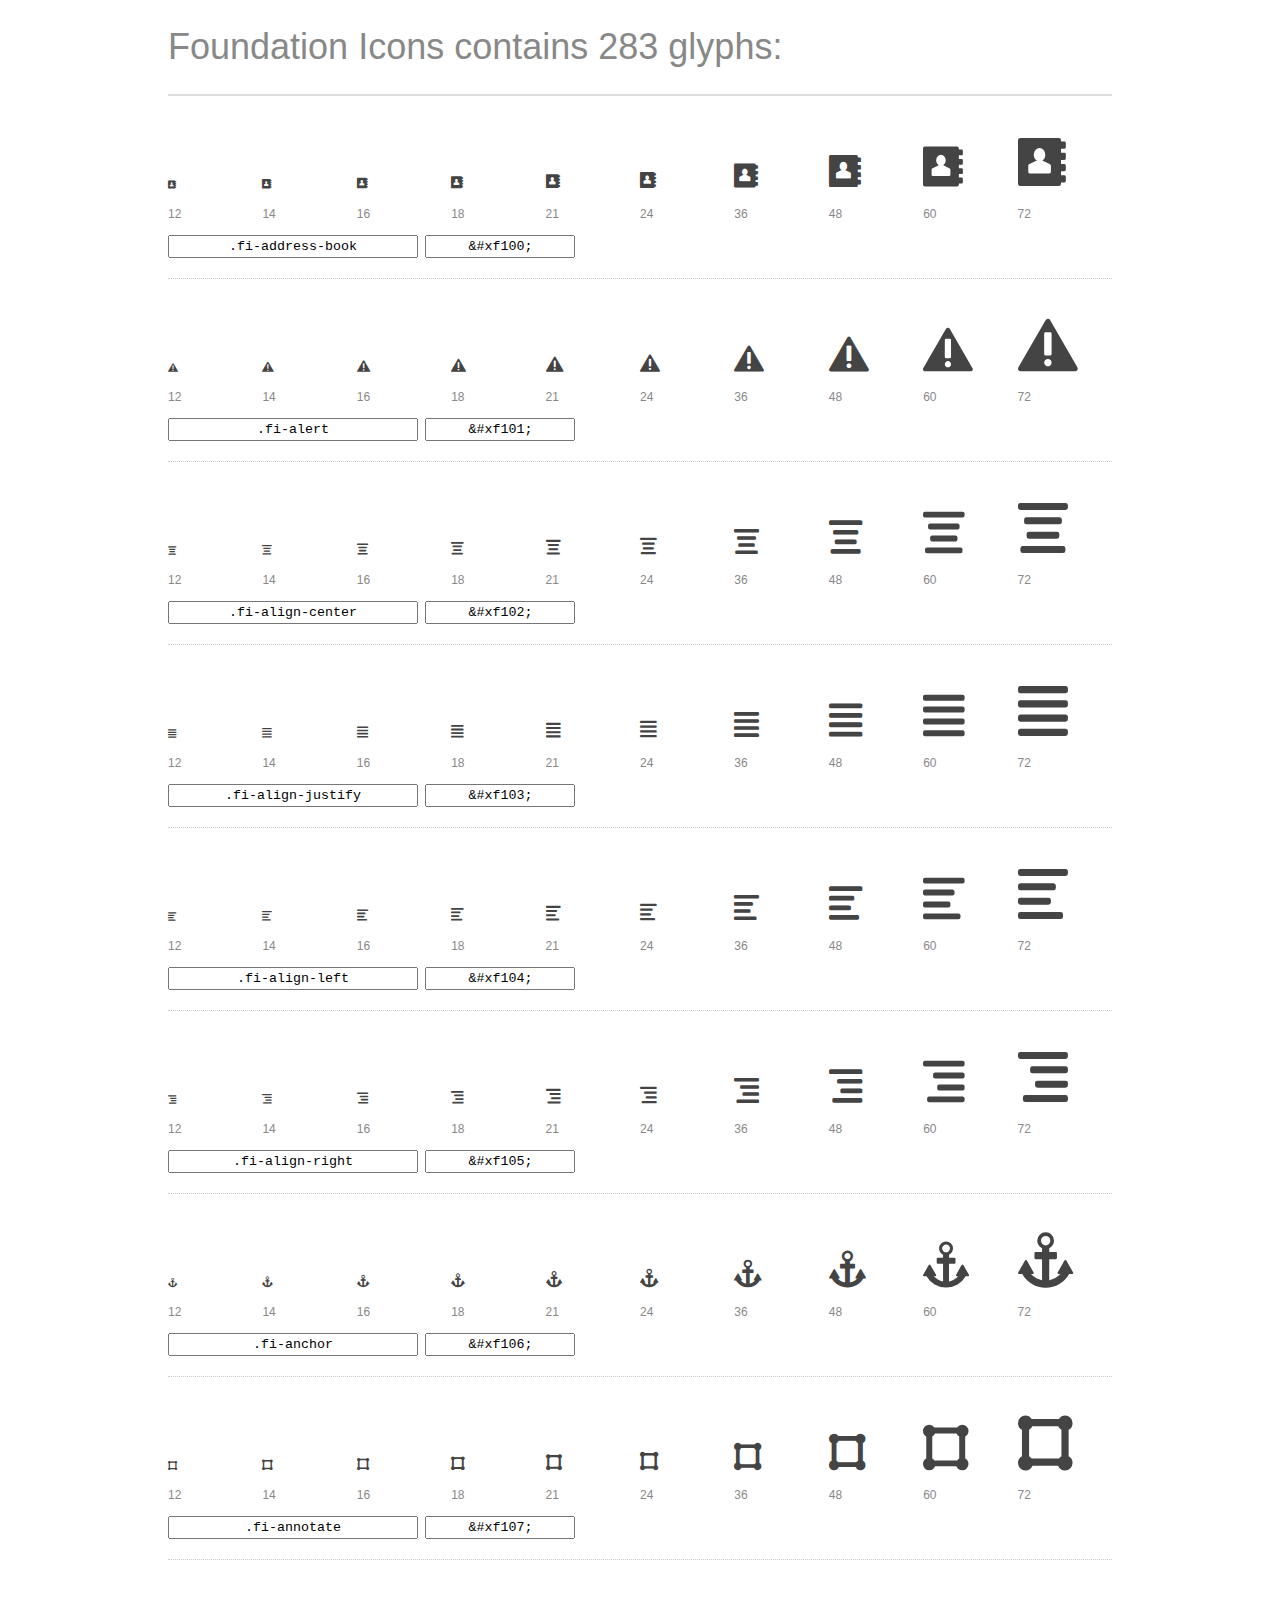
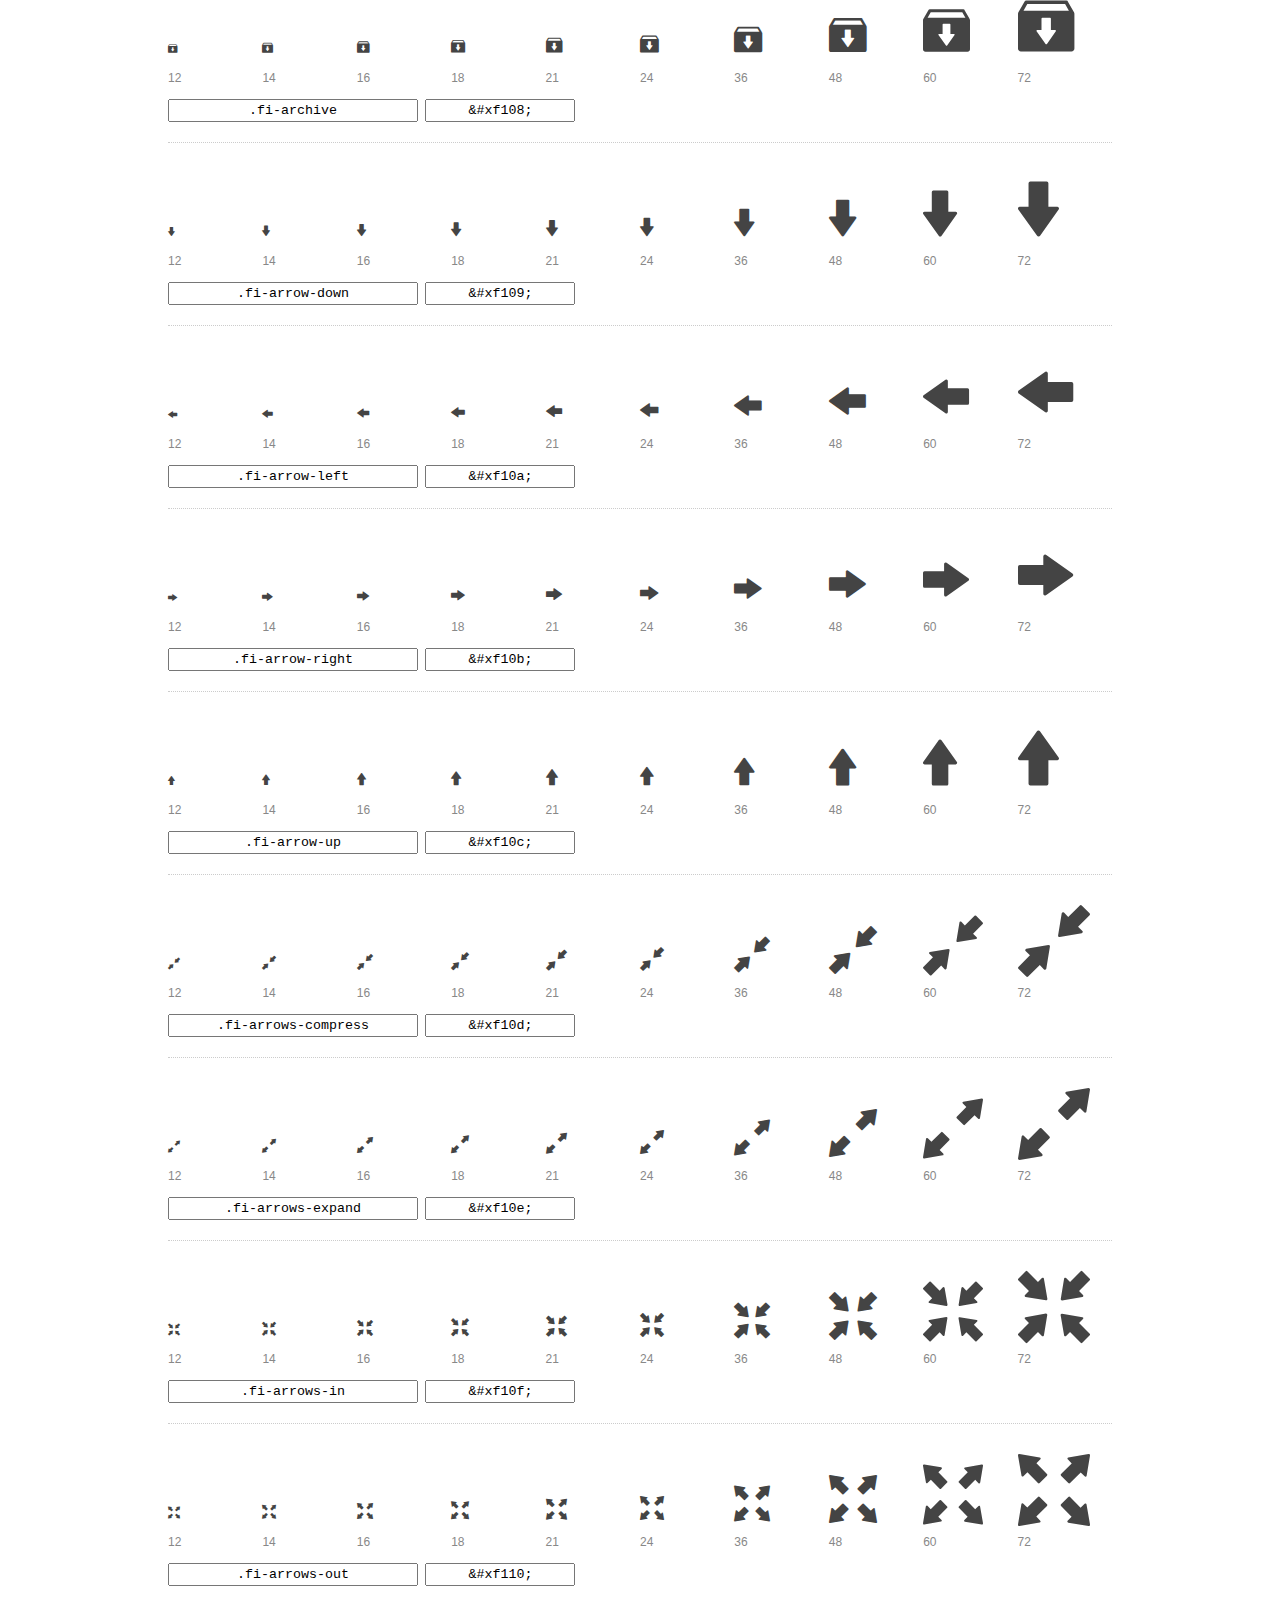
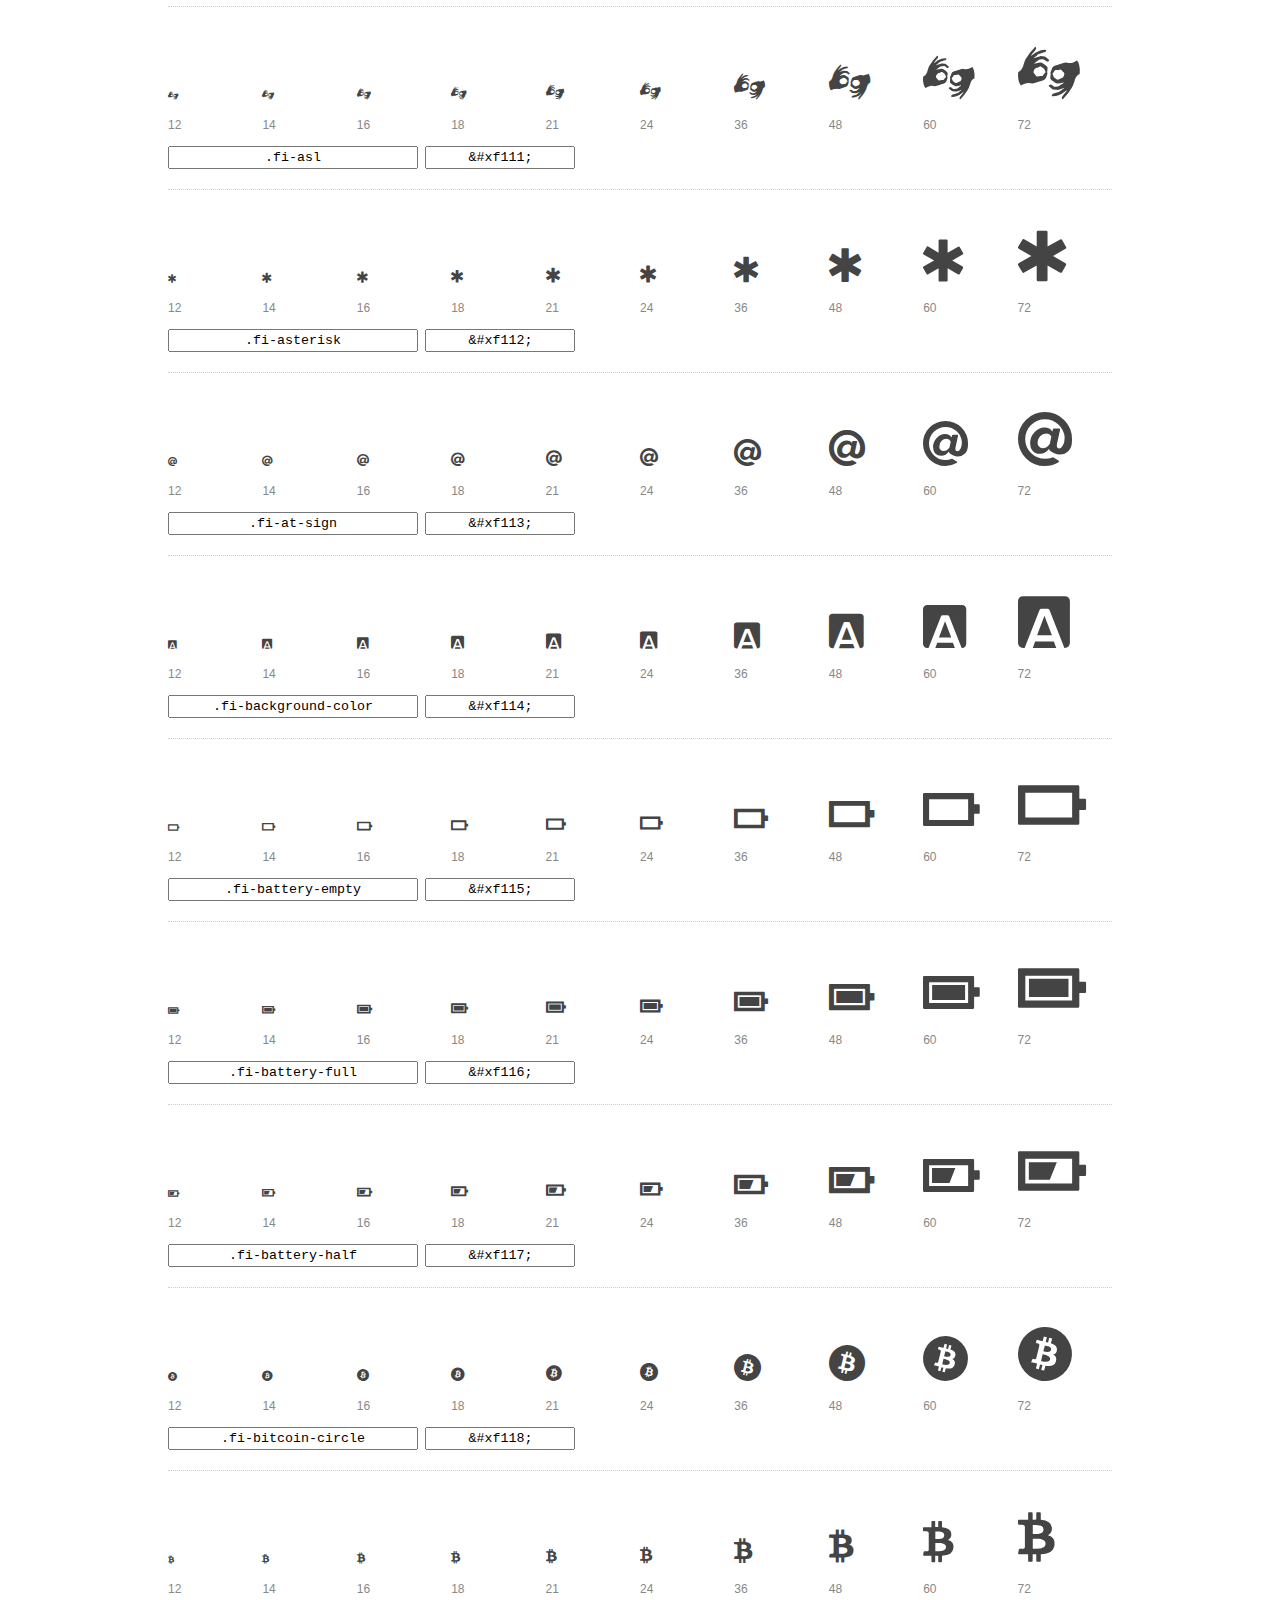
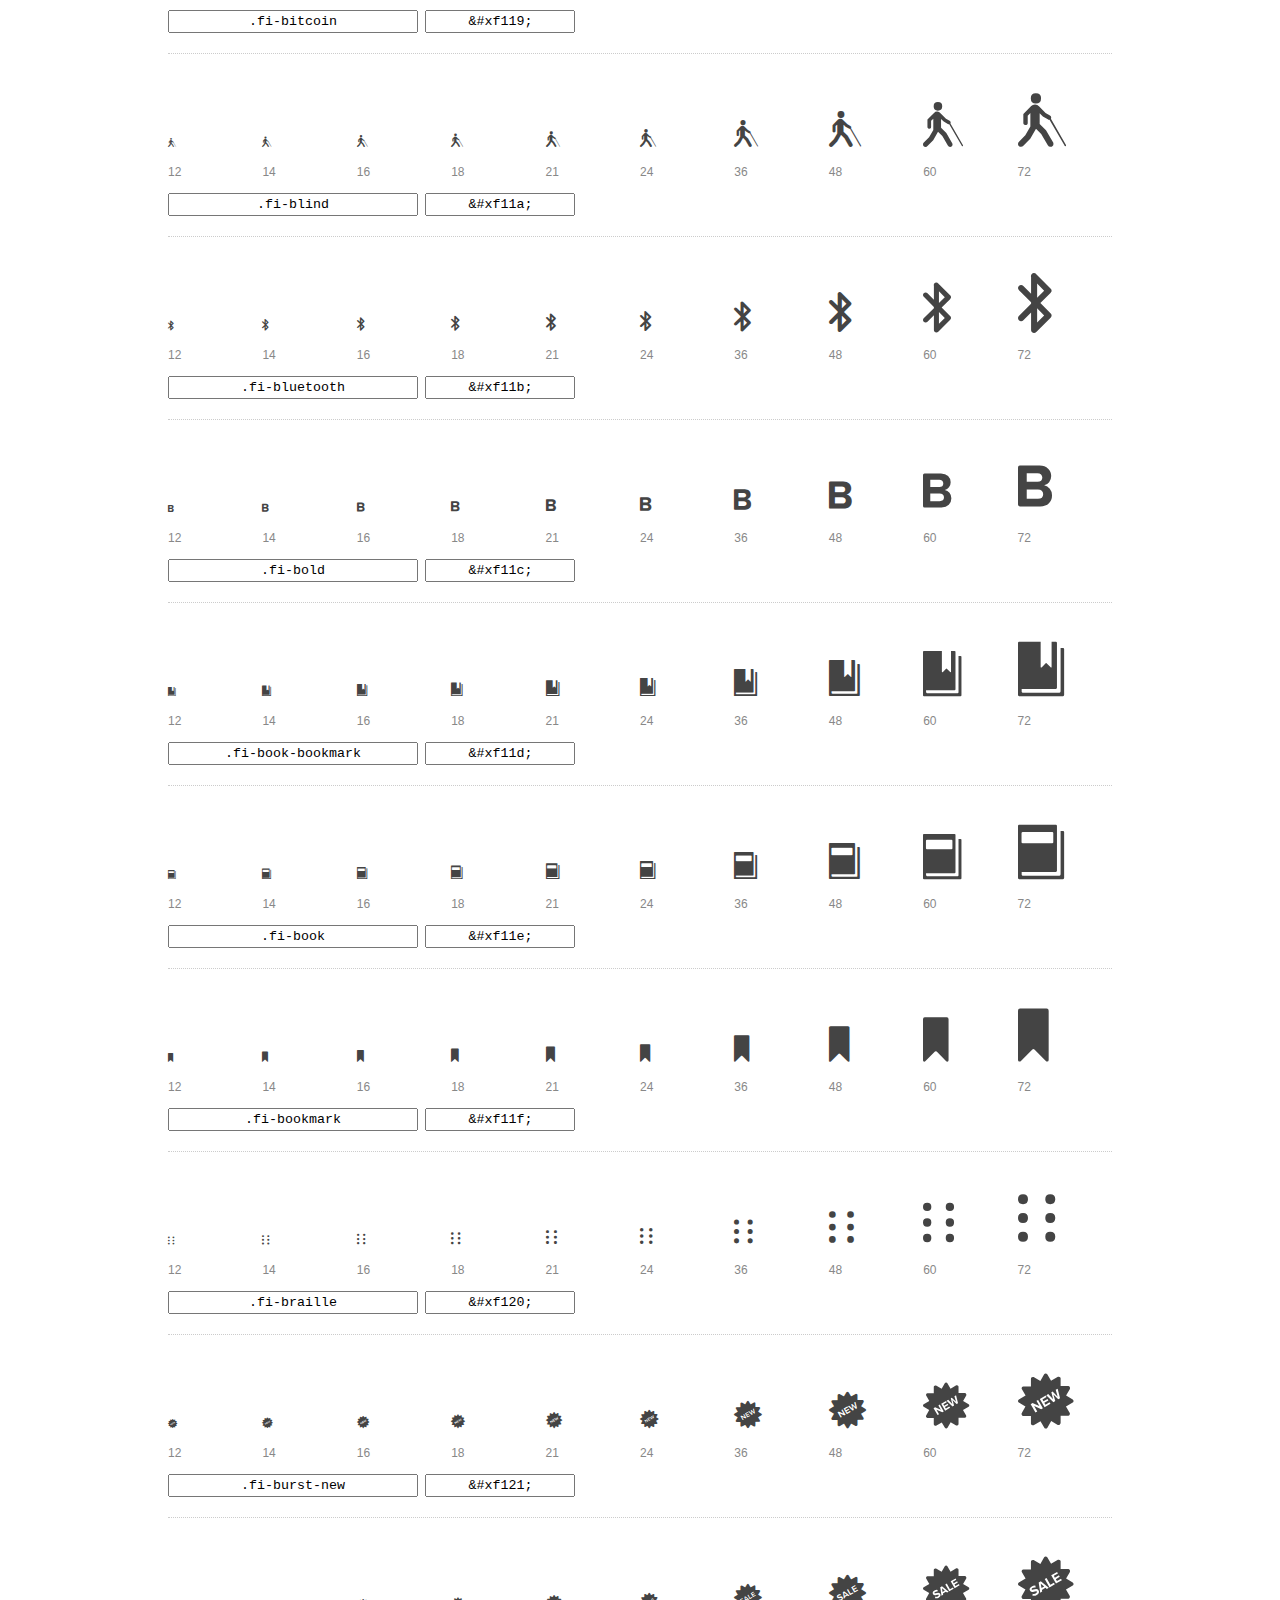
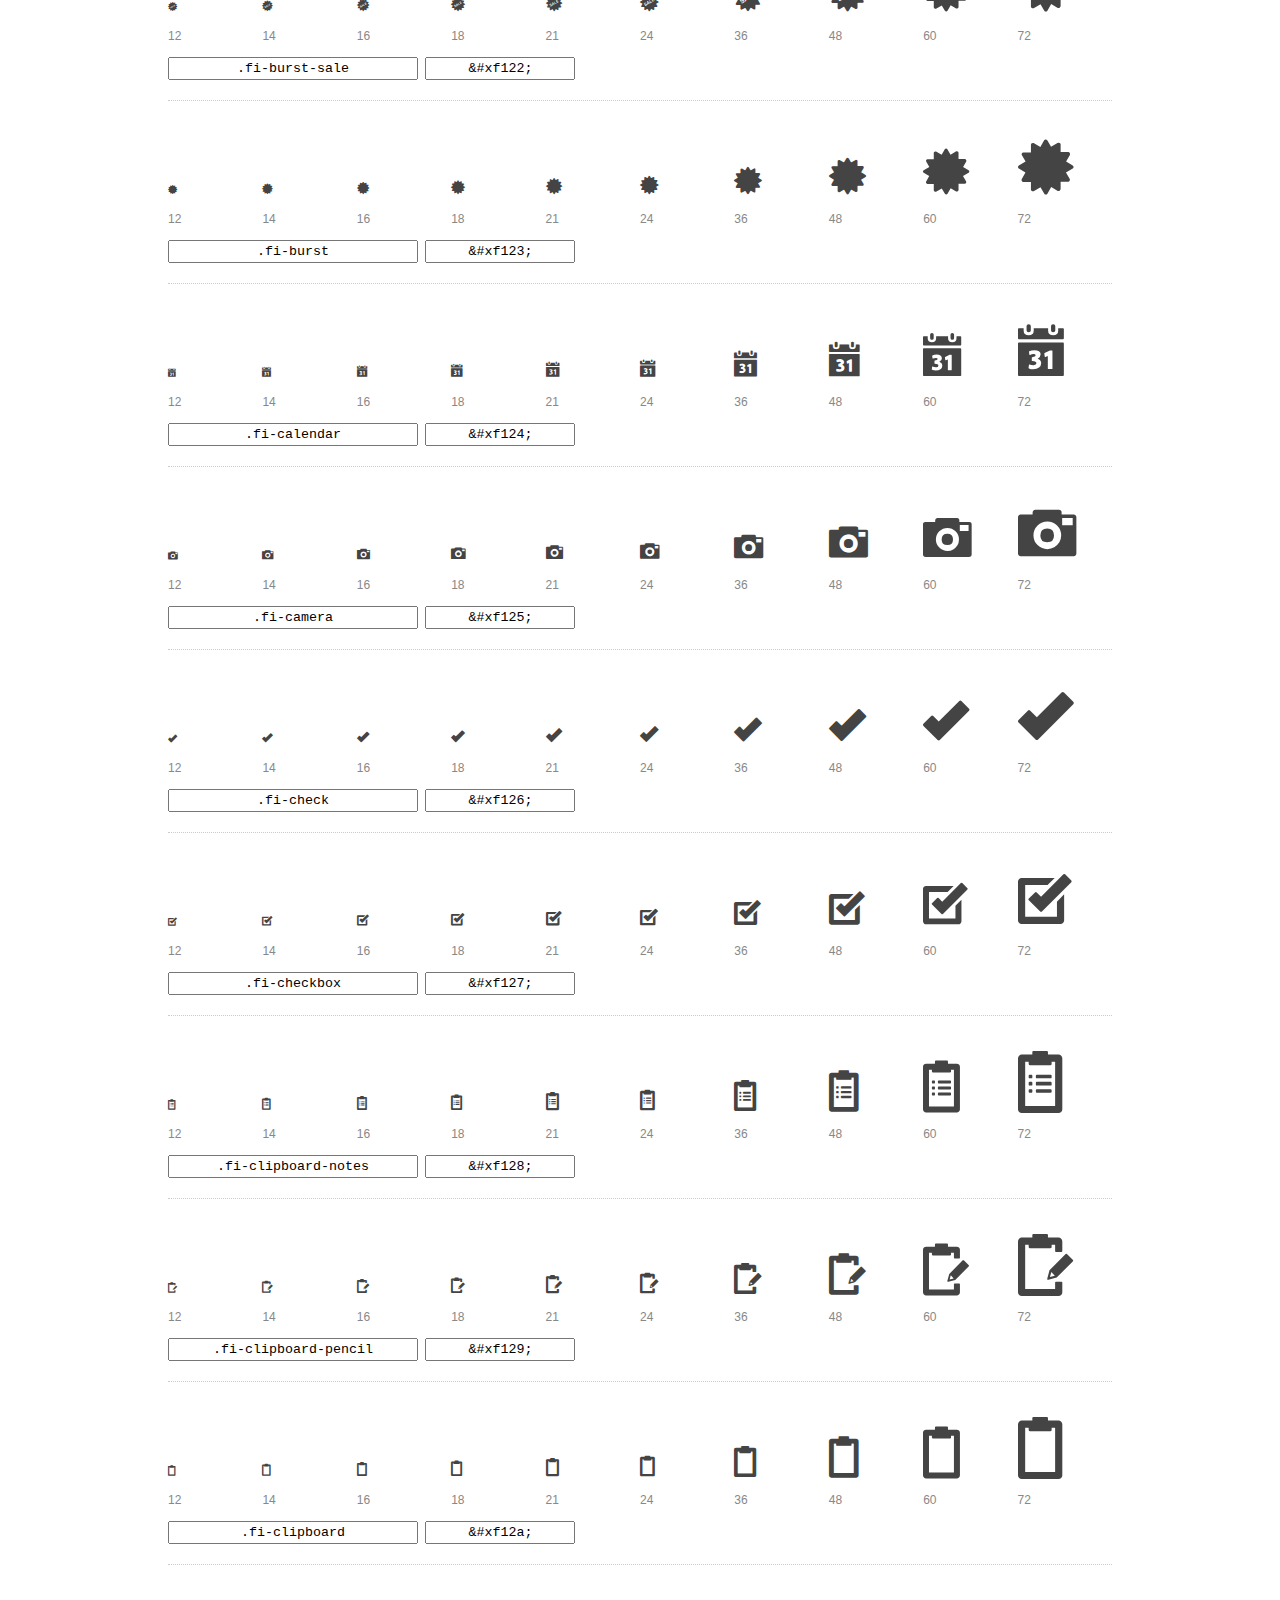
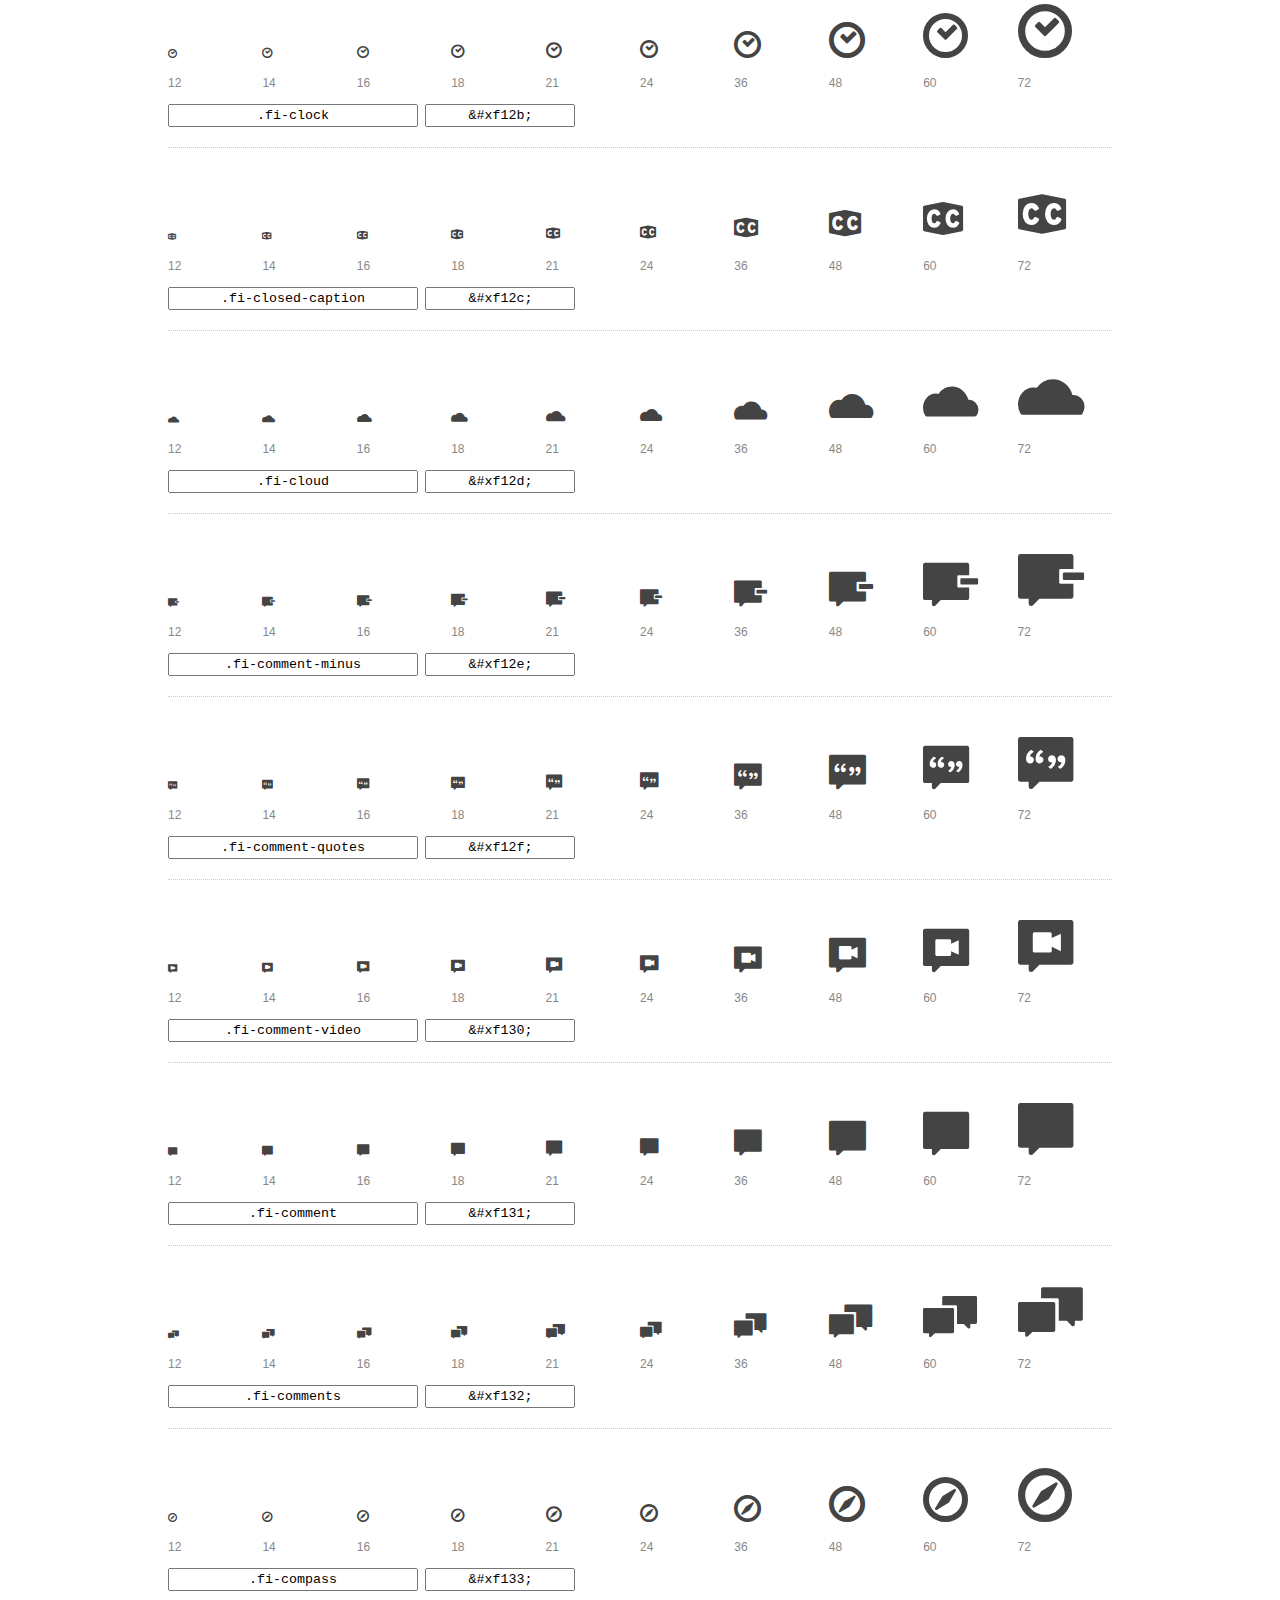
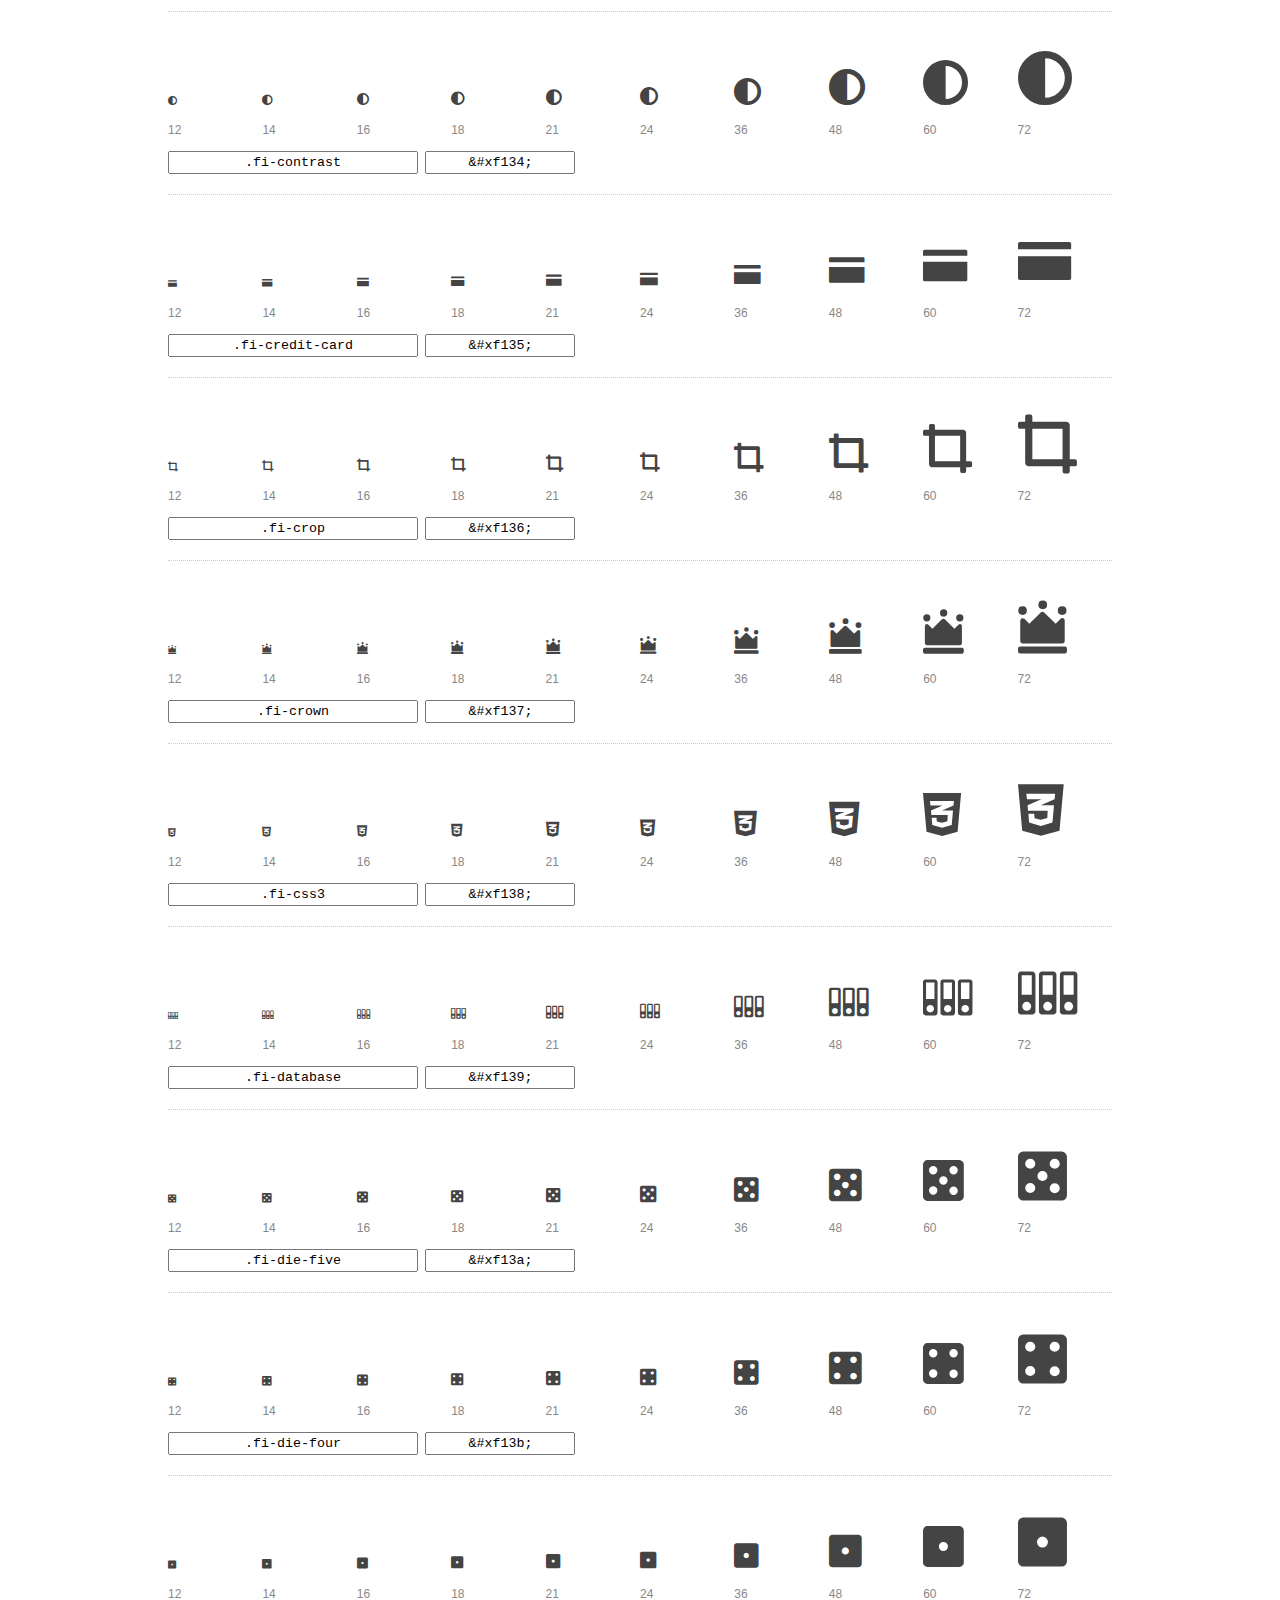
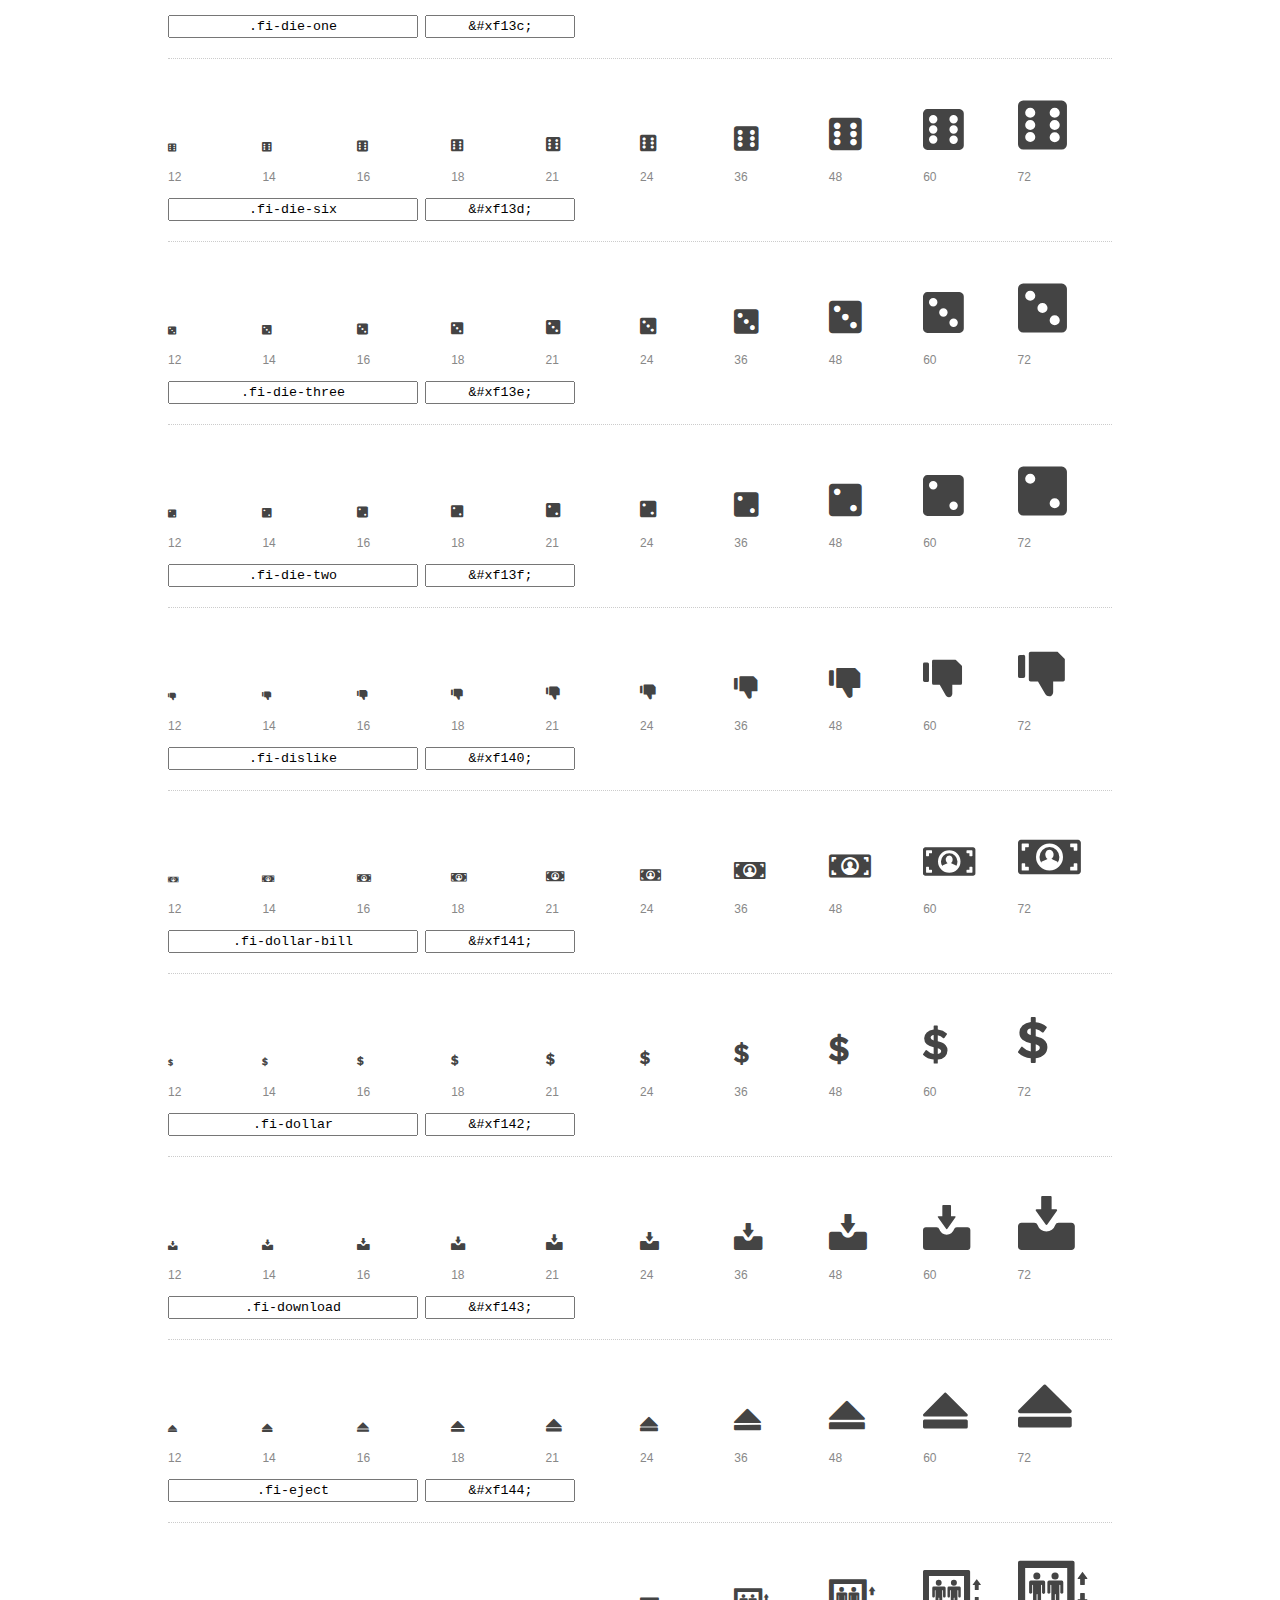
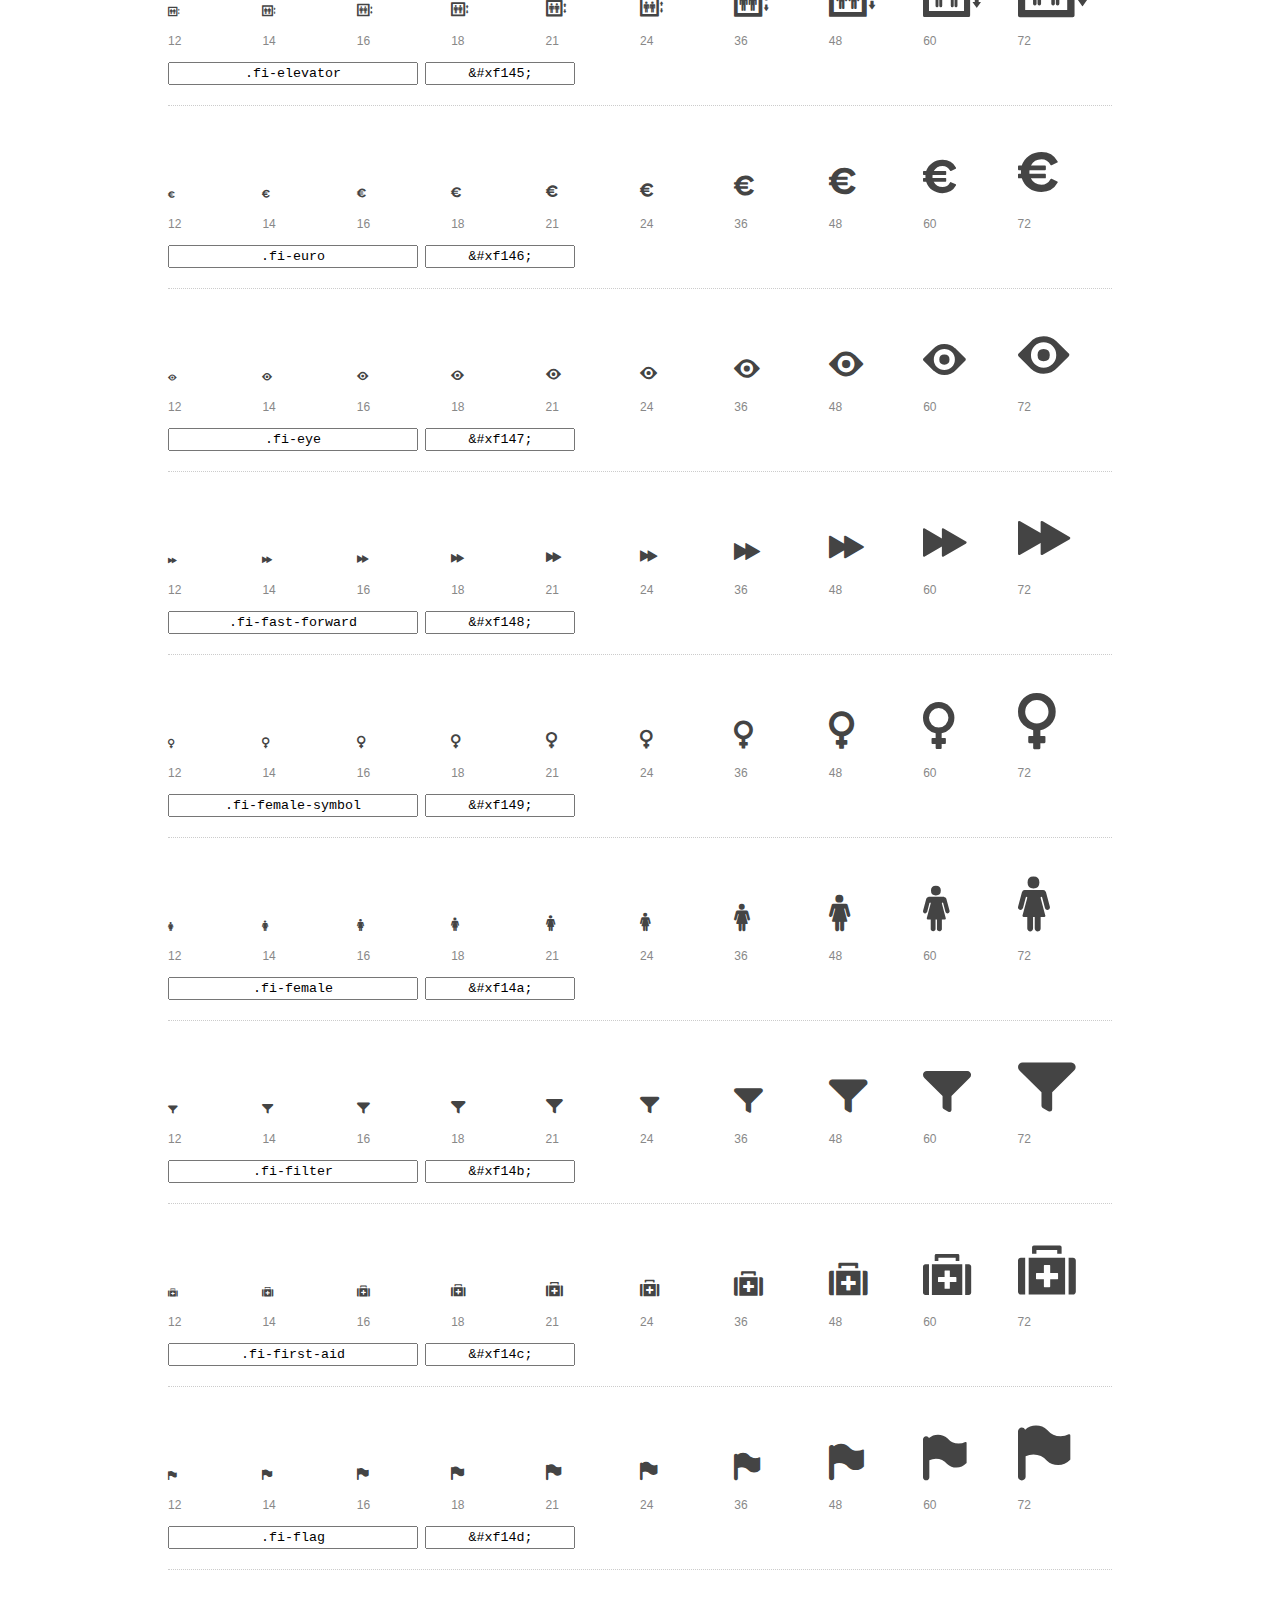
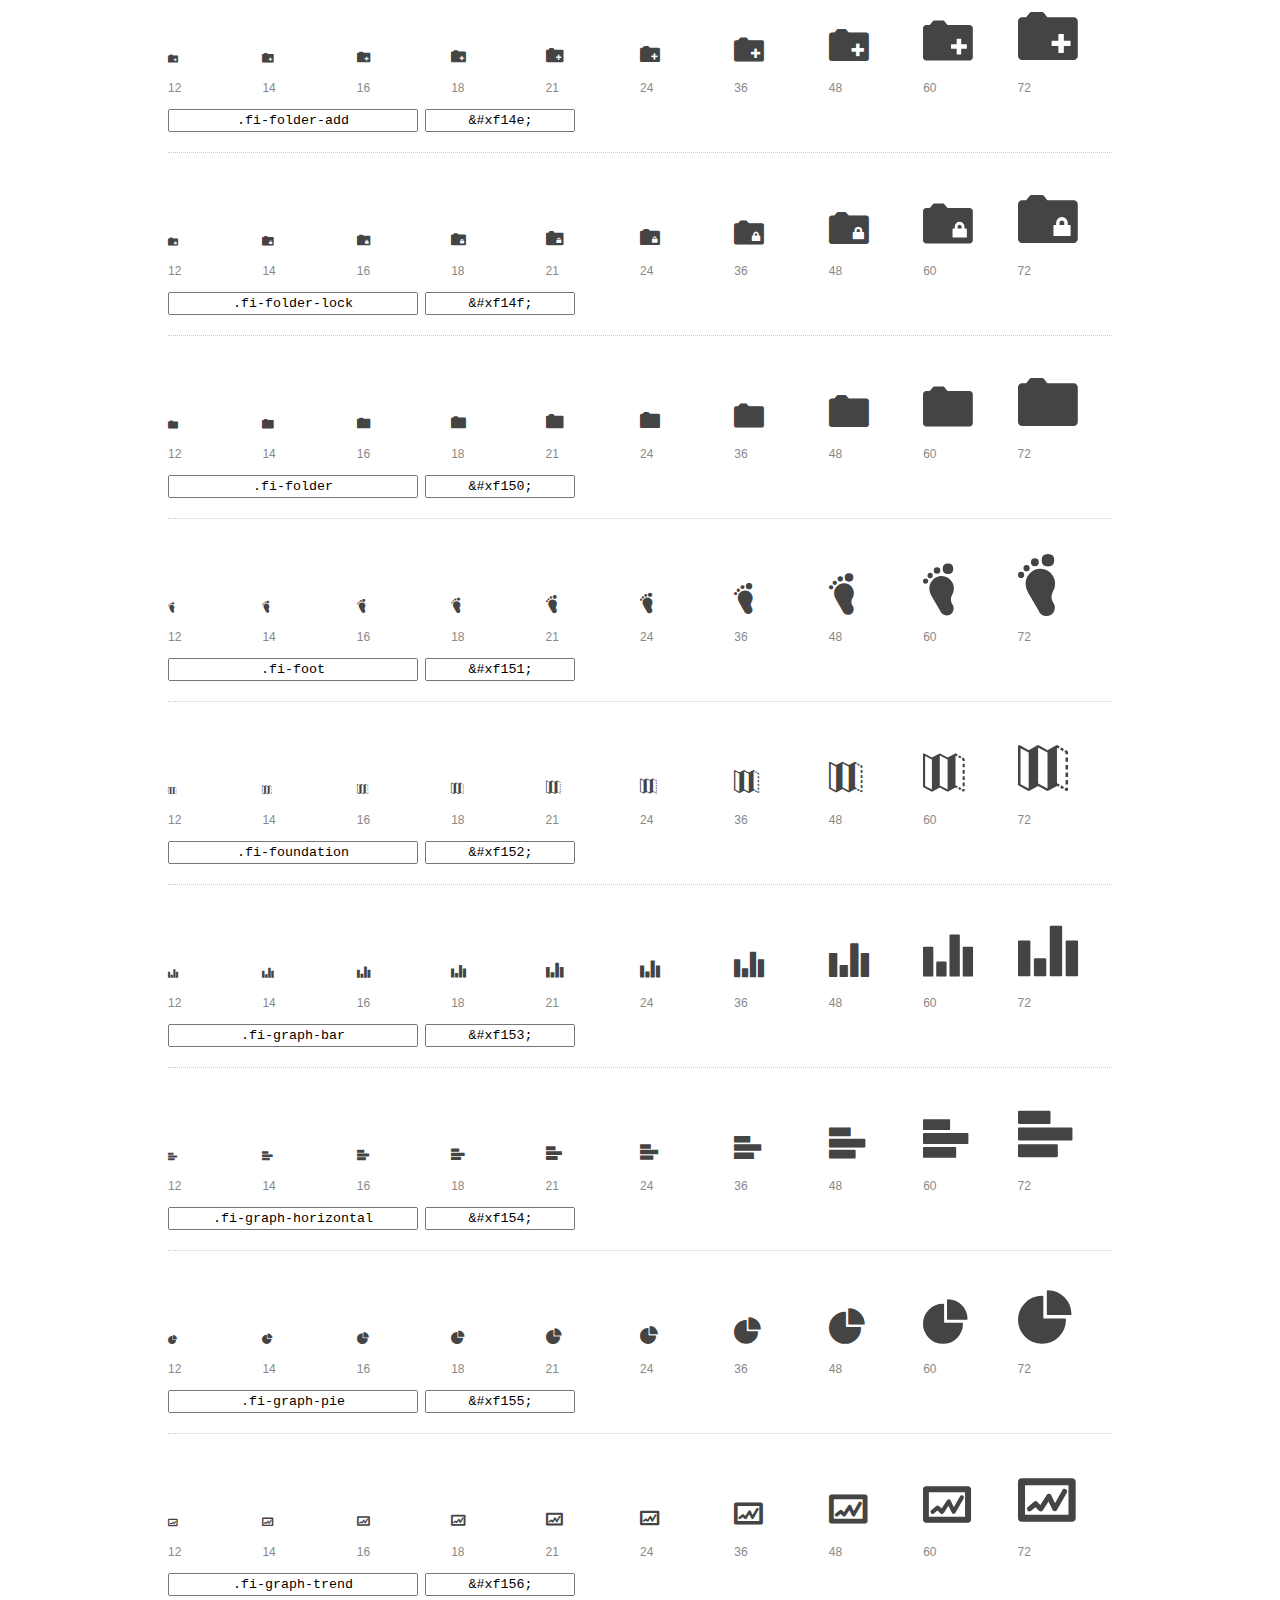
<file: public_html/foundation-icons/preview.html>
<!DOCTYPE html>
<html>
  <head>
    <title>Foundation Icons glyphs preview</title>
    <link rel="stylesheet" href="foundation-icons.css" />

    <style>
      * {
        -moz-box-sizing: border-box;
        -webkit-box-sizing: border-box;
        box-sizing: border-box;
        margin: 0;
        padding: 0;
      }

      body {
        background: #fff;
        color: #444;
        font: 16px/1.5 "Helvetica Neue", Helvetica, Arial, sans-serif;
      }

      a, 
      a:visited {
        color: #888;
        text-decoration: underline;
      }
      a:hover, 
      a:focus { color: #000; }

      h1 {
        border-bottom: 2px solid #ddd;
        color: #888;
        font-size: 36px;
        font-weight: 300;
        margin-bottom: 20px;
        padding: 20px 0;
      }

      .container {
        margin: 0 auto;
        min-width: 880px;
        padding: 0 40px;
        width: 80%;
      }

      .glyph {
        border-bottom: 1px dotted #ccc;
        padding: 10px 0 20px;
        margin-bottom: 20px;
      }

      .preview-glyphs { vertical-align: bottom; } 

      .preview-scale { 
        color: #888;
        font-size: 12px; 
        margin-top: 5px;
      }

      .step {
        display: inline-block;
        line-height: 1;
        width: 10%;
      }

      
      .size-12 { font-size: 12px; }
      
      .size-14 { font-size: 14px; }
      
      .size-16 { font-size: 16px; }
      
      .size-18 { font-size: 18px; }
      
      .size-21 { font-size: 21px; }
      
      .size-24 { font-size: 24px; }
      
      .size-36 { font-size: 36px; }
      
      .size-48 { font-size: 48px; }
      
      .size-60 { font-size: 60px; }
      
      .size-72 { font-size: 72px; }
      

      .usage { margin-top: 10px; }

      .usage input {
        font-family: monospace;
        margin-right: 3px;
        padding: 2px 5px;
        text-align: center;
      }

      .usage .point { width: 150px; }

      .usage .class { width: 250px; }

      .footer {
        color: #888;
        font-size: 12px;
        padding: 20px 0;
      }
    </style>

    <!--[if lte IE 8]><script src="http://html5shiv.googlecode.com/svn/trunk/html5.js"></script><![endif]-->
  </head>

  <body>
    <div class="container">
      <h1>Foundation Icons contains 283 glyphs:</h1> 

      
      <div class="glyph">
        <div class="preview-glyphs">
          <i class="step fi-address-book size-12"></i><i class="step fi-address-book size-14"></i><i class="step fi-address-book size-16"></i><i class="step fi-address-book size-18"></i><i class="step fi-address-book size-21"></i><i class="step fi-address-book size-24"></i><i class="step fi-address-book size-36"></i><i class="step fi-address-book size-48"></i><i class="step fi-address-book size-60"></i><i class="step fi-address-book size-72"></i>
        </div>
        <div class="preview-scale">
          <span class="step">12</span><span class="step">14</span><span class="step">16</span><span class="step">18</span><span class="step">21</span><span class="step">24</span><span class="step">36</span><span class="step">48</span><span class="step">60</span><span class="step">72</span> 
        </div>
        <div class="usage">
          <input class="class" type="text" readonly="readonly" onClick="this.select();" value=".fi-address-book" />
          <input class="point" type="text" readonly="readonly" onClick="this.select();" value="&amp;#xf100;" />
        </div>
      </div>
      
      <div class="glyph">
        <div class="preview-glyphs">
          <i class="step fi-alert size-12"></i><i class="step fi-alert size-14"></i><i class="step fi-alert size-16"></i><i class="step fi-alert size-18"></i><i class="step fi-alert size-21"></i><i class="step fi-alert size-24"></i><i class="step fi-alert size-36"></i><i class="step fi-alert size-48"></i><i class="step fi-alert size-60"></i><i class="step fi-alert size-72"></i>
        </div>
        <div class="preview-scale">
          <span class="step">12</span><span class="step">14</span><span class="step">16</span><span class="step">18</span><span class="step">21</span><span class="step">24</span><span class="step">36</span><span class="step">48</span><span class="step">60</span><span class="step">72</span> 
        </div>
        <div class="usage">
          <input class="class" type="text" readonly="readonly" onClick="this.select();" value=".fi-alert" />
          <input class="point" type="text" readonly="readonly" onClick="this.select();" value="&amp;#xf101;" />
        </div>
      </div>
      
      <div class="glyph">
        <div class="preview-glyphs">
          <i class="step fi-align-center size-12"></i><i class="step fi-align-center size-14"></i><i class="step fi-align-center size-16"></i><i class="step fi-align-center size-18"></i><i class="step fi-align-center size-21"></i><i class="step fi-align-center size-24"></i><i class="step fi-align-center size-36"></i><i class="step fi-align-center size-48"></i><i class="step fi-align-center size-60"></i><i class="step fi-align-center size-72"></i>
        </div>
        <div class="preview-scale">
          <span class="step">12</span><span class="step">14</span><span class="step">16</span><span class="step">18</span><span class="step">21</span><span class="step">24</span><span class="step">36</span><span class="step">48</span><span class="step">60</span><span class="step">72</span> 
        </div>
        <div class="usage">
          <input class="class" type="text" readonly="readonly" onClick="this.select();" value=".fi-align-center" />
          <input class="point" type="text" readonly="readonly" onClick="this.select();" value="&amp;#xf102;" />
        </div>
      </div>
      
      <div class="glyph">
        <div class="preview-glyphs">
          <i class="step fi-align-justify size-12"></i><i class="step fi-align-justify size-14"></i><i class="step fi-align-justify size-16"></i><i class="step fi-align-justify size-18"></i><i class="step fi-align-justify size-21"></i><i class="step fi-align-justify size-24"></i><i class="step fi-align-justify size-36"></i><i class="step fi-align-justify size-48"></i><i class="step fi-align-justify size-60"></i><i class="step fi-align-justify size-72"></i>
        </div>
        <div class="preview-scale">
          <span class="step">12</span><span class="step">14</span><span class="step">16</span><span class="step">18</span><span class="step">21</span><span class="step">24</span><span class="step">36</span><span class="step">48</span><span class="step">60</span><span class="step">72</span> 
        </div>
        <div class="usage">
          <input class="class" type="text" readonly="readonly" onClick="this.select();" value=".fi-align-justify" />
          <input class="point" type="text" readonly="readonly" onClick="this.select();" value="&amp;#xf103;" />
        </div>
      </div>
      
      <div class="glyph">
        <div class="preview-glyphs">
          <i class="step fi-align-left size-12"></i><i class="step fi-align-left size-14"></i><i class="step fi-align-left size-16"></i><i class="step fi-align-left size-18"></i><i class="step fi-align-left size-21"></i><i class="step fi-align-left size-24"></i><i class="step fi-align-left size-36"></i><i class="step fi-align-left size-48"></i><i class="step fi-align-left size-60"></i><i class="step fi-align-left size-72"></i>
        </div>
        <div class="preview-scale">
          <span class="step">12</span><span class="step">14</span><span class="step">16</span><span class="step">18</span><span class="step">21</span><span class="step">24</span><span class="step">36</span><span class="step">48</span><span class="step">60</span><span class="step">72</span> 
        </div>
        <div class="usage">
          <input class="class" type="text" readonly="readonly" onClick="this.select();" value=".fi-align-left" />
          <input class="point" type="text" readonly="readonly" onClick="this.select();" value="&amp;#xf104;" />
        </div>
      </div>
      
      <div class="glyph">
        <div class="preview-glyphs">
          <i class="step fi-align-right size-12"></i><i class="step fi-align-right size-14"></i><i class="step fi-align-right size-16"></i><i class="step fi-align-right size-18"></i><i class="step fi-align-right size-21"></i><i class="step fi-align-right size-24"></i><i class="step fi-align-right size-36"></i><i class="step fi-align-right size-48"></i><i class="step fi-align-right size-60"></i><i class="step fi-align-right size-72"></i>
        </div>
        <div class="preview-scale">
          <span class="step">12</span><span class="step">14</span><span class="step">16</span><span class="step">18</span><span class="step">21</span><span class="step">24</span><span class="step">36</span><span class="step">48</span><span class="step">60</span><span class="step">72</span> 
        </div>
        <div class="usage">
          <input class="class" type="text" readonly="readonly" onClick="this.select();" value=".fi-align-right" />
          <input class="point" type="text" readonly="readonly" onClick="this.select();" value="&amp;#xf105;" />
        </div>
      </div>
      
      <div class="glyph">
        <div class="preview-glyphs">
          <i class="step fi-anchor size-12"></i><i class="step fi-anchor size-14"></i><i class="step fi-anchor size-16"></i><i class="step fi-anchor size-18"></i><i class="step fi-anchor size-21"></i><i class="step fi-anchor size-24"></i><i class="step fi-anchor size-36"></i><i class="step fi-anchor size-48"></i><i class="step fi-anchor size-60"></i><i class="step fi-anchor size-72"></i>
        </div>
        <div class="preview-scale">
          <span class="step">12</span><span class="step">14</span><span class="step">16</span><span class="step">18</span><span class="step">21</span><span class="step">24</span><span class="step">36</span><span class="step">48</span><span class="step">60</span><span class="step">72</span> 
        </div>
        <div class="usage">
          <input class="class" type="text" readonly="readonly" onClick="this.select();" value=".fi-anchor" />
          <input class="point" type="text" readonly="readonly" onClick="this.select();" value="&amp;#xf106;" />
        </div>
      </div>
      
      <div class="glyph">
        <div class="preview-glyphs">
          <i class="step fi-annotate size-12"></i><i class="step fi-annotate size-14"></i><i class="step fi-annotate size-16"></i><i class="step fi-annotate size-18"></i><i class="step fi-annotate size-21"></i><i class="step fi-annotate size-24"></i><i class="step fi-annotate size-36"></i><i class="step fi-annotate size-48"></i><i class="step fi-annotate size-60"></i><i class="step fi-annotate size-72"></i>
        </div>
        <div class="preview-scale">
          <span class="step">12</span><span class="step">14</span><span class="step">16</span><span class="step">18</span><span class="step">21</span><span class="step">24</span><span class="step">36</span><span class="step">48</span><span class="step">60</span><span class="step">72</span> 
        </div>
        <div class="usage">
          <input class="class" type="text" readonly="readonly" onClick="this.select();" value=".fi-annotate" />
          <input class="point" type="text" readonly="readonly" onClick="this.select();" value="&amp;#xf107;" />
        </div>
      </div>
      
      <div class="glyph">
        <div class="preview-glyphs">
          <i class="step fi-archive size-12"></i><i class="step fi-archive size-14"></i><i class="step fi-archive size-16"></i><i class="step fi-archive size-18"></i><i class="step fi-archive size-21"></i><i class="step fi-archive size-24"></i><i class="step fi-archive size-36"></i><i class="step fi-archive size-48"></i><i class="step fi-archive size-60"></i><i class="step fi-archive size-72"></i>
        </div>
        <div class="preview-scale">
          <span class="step">12</span><span class="step">14</span><span class="step">16</span><span class="step">18</span><span class="step">21</span><span class="step">24</span><span class="step">36</span><span class="step">48</span><span class="step">60</span><span class="step">72</span> 
        </div>
        <div class="usage">
          <input class="class" type="text" readonly="readonly" onClick="this.select();" value=".fi-archive" />
          <input class="point" type="text" readonly="readonly" onClick="this.select();" value="&amp;#xf108;" />
        </div>
      </div>
      
      <div class="glyph">
        <div class="preview-glyphs">
          <i class="step fi-arrow-down size-12"></i><i class="step fi-arrow-down size-14"></i><i class="step fi-arrow-down size-16"></i><i class="step fi-arrow-down size-18"></i><i class="step fi-arrow-down size-21"></i><i class="step fi-arrow-down size-24"></i><i class="step fi-arrow-down size-36"></i><i class="step fi-arrow-down size-48"></i><i class="step fi-arrow-down size-60"></i><i class="step fi-arrow-down size-72"></i>
        </div>
        <div class="preview-scale">
          <span class="step">12</span><span class="step">14</span><span class="step">16</span><span class="step">18</span><span class="step">21</span><span class="step">24</span><span class="step">36</span><span class="step">48</span><span class="step">60</span><span class="step">72</span> 
        </div>
        <div class="usage">
          <input class="class" type="text" readonly="readonly" onClick="this.select();" value=".fi-arrow-down" />
          <input class="point" type="text" readonly="readonly" onClick="this.select();" value="&amp;#xf109;" />
        </div>
      </div>
      
      <div class="glyph">
        <div class="preview-glyphs">
          <i class="step fi-arrow-left size-12"></i><i class="step fi-arrow-left size-14"></i><i class="step fi-arrow-left size-16"></i><i class="step fi-arrow-left size-18"></i><i class="step fi-arrow-left size-21"></i><i class="step fi-arrow-left size-24"></i><i class="step fi-arrow-left size-36"></i><i class="step fi-arrow-left size-48"></i><i class="step fi-arrow-left size-60"></i><i class="step fi-arrow-left size-72"></i>
        </div>
        <div class="preview-scale">
          <span class="step">12</span><span class="step">14</span><span class="step">16</span><span class="step">18</span><span class="step">21</span><span class="step">24</span><span class="step">36</span><span class="step">48</span><span class="step">60</span><span class="step">72</span> 
        </div>
        <div class="usage">
          <input class="class" type="text" readonly="readonly" onClick="this.select();" value=".fi-arrow-left" />
          <input class="point" type="text" readonly="readonly" onClick="this.select();" value="&amp;#xf10a;" />
        </div>
      </div>
      
      <div class="glyph">
        <div class="preview-glyphs">
          <i class="step fi-arrow-right size-12"></i><i class="step fi-arrow-right size-14"></i><i class="step fi-arrow-right size-16"></i><i class="step fi-arrow-right size-18"></i><i class="step fi-arrow-right size-21"></i><i class="step fi-arrow-right size-24"></i><i class="step fi-arrow-right size-36"></i><i class="step fi-arrow-right size-48"></i><i class="step fi-arrow-right size-60"></i><i class="step fi-arrow-right size-72"></i>
        </div>
        <div class="preview-scale">
          <span class="step">12</span><span class="step">14</span><span class="step">16</span><span class="step">18</span><span class="step">21</span><span class="step">24</span><span class="step">36</span><span class="step">48</span><span class="step">60</span><span class="step">72</span> 
        </div>
        <div class="usage">
          <input class="class" type="text" readonly="readonly" onClick="this.select();" value=".fi-arrow-right" />
          <input class="point" type="text" readonly="readonly" onClick="this.select();" value="&amp;#xf10b;" />
        </div>
      </div>
      
      <div class="glyph">
        <div class="preview-glyphs">
          <i class="step fi-arrow-up size-12"></i><i class="step fi-arrow-up size-14"></i><i class="step fi-arrow-up size-16"></i><i class="step fi-arrow-up size-18"></i><i class="step fi-arrow-up size-21"></i><i class="step fi-arrow-up size-24"></i><i class="step fi-arrow-up size-36"></i><i class="step fi-arrow-up size-48"></i><i class="step fi-arrow-up size-60"></i><i class="step fi-arrow-up size-72"></i>
        </div>
        <div class="preview-scale">
          <span class="step">12</span><span class="step">14</span><span class="step">16</span><span class="step">18</span><span class="step">21</span><span class="step">24</span><span class="step">36</span><span class="step">48</span><span class="step">60</span><span class="step">72</span> 
        </div>
        <div class="usage">
          <input class="class" type="text" readonly="readonly" onClick="this.select();" value=".fi-arrow-up" />
          <input class="point" type="text" readonly="readonly" onClick="this.select();" value="&amp;#xf10c;" />
        </div>
      </div>
      
      <div class="glyph">
        <div class="preview-glyphs">
          <i class="step fi-arrows-compress size-12"></i><i class="step fi-arrows-compress size-14"></i><i class="step fi-arrows-compress size-16"></i><i class="step fi-arrows-compress size-18"></i><i class="step fi-arrows-compress size-21"></i><i class="step fi-arrows-compress size-24"></i><i class="step fi-arrows-compress size-36"></i><i class="step fi-arrows-compress size-48"></i><i class="step fi-arrows-compress size-60"></i><i class="step fi-arrows-compress size-72"></i>
        </div>
        <div class="preview-scale">
          <span class="step">12</span><span class="step">14</span><span class="step">16</span><span class="step">18</span><span class="step">21</span><span class="step">24</span><span class="step">36</span><span class="step">48</span><span class="step">60</span><span class="step">72</span> 
        </div>
        <div class="usage">
          <input class="class" type="text" readonly="readonly" onClick="this.select();" value=".fi-arrows-compress" />
          <input class="point" type="text" readonly="readonly" onClick="this.select();" value="&amp;#xf10d;" />
        </div>
      </div>
      
      <div class="glyph">
        <div class="preview-glyphs">
          <i class="step fi-arrows-expand size-12"></i><i class="step fi-arrows-expand size-14"></i><i class="step fi-arrows-expand size-16"></i><i class="step fi-arrows-expand size-18"></i><i class="step fi-arrows-expand size-21"></i><i class="step fi-arrows-expand size-24"></i><i class="step fi-arrows-expand size-36"></i><i class="step fi-arrows-expand size-48"></i><i class="step fi-arrows-expand size-60"></i><i class="step fi-arrows-expand size-72"></i>
        </div>
        <div class="preview-scale">
          <span class="step">12</span><span class="step">14</span><span class="step">16</span><span class="step">18</span><span class="step">21</span><span class="step">24</span><span class="step">36</span><span class="step">48</span><span class="step">60</span><span class="step">72</span> 
        </div>
        <div class="usage">
          <input class="class" type="text" readonly="readonly" onClick="this.select();" value=".fi-arrows-expand" />
          <input class="point" type="text" readonly="readonly" onClick="this.select();" value="&amp;#xf10e;" />
        </div>
      </div>
      
      <div class="glyph">
        <div class="preview-glyphs">
          <i class="step fi-arrows-in size-12"></i><i class="step fi-arrows-in size-14"></i><i class="step fi-arrows-in size-16"></i><i class="step fi-arrows-in size-18"></i><i class="step fi-arrows-in size-21"></i><i class="step fi-arrows-in size-24"></i><i class="step fi-arrows-in size-36"></i><i class="step fi-arrows-in size-48"></i><i class="step fi-arrows-in size-60"></i><i class="step fi-arrows-in size-72"></i>
        </div>
        <div class="preview-scale">
          <span class="step">12</span><span class="step">14</span><span class="step">16</span><span class="step">18</span><span class="step">21</span><span class="step">24</span><span class="step">36</span><span class="step">48</span><span class="step">60</span><span class="step">72</span> 
        </div>
        <div class="usage">
          <input class="class" type="text" readonly="readonly" onClick="this.select();" value=".fi-arrows-in" />
          <input class="point" type="text" readonly="readonly" onClick="this.select();" value="&amp;#xf10f;" />
        </div>
      </div>
      
      <div class="glyph">
        <div class="preview-glyphs">
          <i class="step fi-arrows-out size-12"></i><i class="step fi-arrows-out size-14"></i><i class="step fi-arrows-out size-16"></i><i class="step fi-arrows-out size-18"></i><i class="step fi-arrows-out size-21"></i><i class="step fi-arrows-out size-24"></i><i class="step fi-arrows-out size-36"></i><i class="step fi-arrows-out size-48"></i><i class="step fi-arrows-out size-60"></i><i class="step fi-arrows-out size-72"></i>
        </div>
        <div class="preview-scale">
          <span class="step">12</span><span class="step">14</span><span class="step">16</span><span class="step">18</span><span class="step">21</span><span class="step">24</span><span class="step">36</span><span class="step">48</span><span class="step">60</span><span class="step">72</span> 
        </div>
        <div class="usage">
          <input class="class" type="text" readonly="readonly" onClick="this.select();" value=".fi-arrows-out" />
          <input class="point" type="text" readonly="readonly" onClick="this.select();" value="&amp;#xf110;" />
        </div>
      </div>
      
      <div class="glyph">
        <div class="preview-glyphs">
          <i class="step fi-asl size-12"></i><i class="step fi-asl size-14"></i><i class="step fi-asl size-16"></i><i class="step fi-asl size-18"></i><i class="step fi-asl size-21"></i><i class="step fi-asl size-24"></i><i class="step fi-asl size-36"></i><i class="step fi-asl size-48"></i><i class="step fi-asl size-60"></i><i class="step fi-asl size-72"></i>
        </div>
        <div class="preview-scale">
          <span class="step">12</span><span class="step">14</span><span class="step">16</span><span class="step">18</span><span class="step">21</span><span class="step">24</span><span class="step">36</span><span class="step">48</span><span class="step">60</span><span class="step">72</span> 
        </div>
        <div class="usage">
          <input class="class" type="text" readonly="readonly" onClick="this.select();" value=".fi-asl" />
          <input class="point" type="text" readonly="readonly" onClick="this.select();" value="&amp;#xf111;" />
        </div>
      </div>
      
      <div class="glyph">
        <div class="preview-glyphs">
          <i class="step fi-asterisk size-12"></i><i class="step fi-asterisk size-14"></i><i class="step fi-asterisk size-16"></i><i class="step fi-asterisk size-18"></i><i class="step fi-asterisk size-21"></i><i class="step fi-asterisk size-24"></i><i class="step fi-asterisk size-36"></i><i class="step fi-asterisk size-48"></i><i class="step fi-asterisk size-60"></i><i class="step fi-asterisk size-72"></i>
        </div>
        <div class="preview-scale">
          <span class="step">12</span><span class="step">14</span><span class="step">16</span><span class="step">18</span><span class="step">21</span><span class="step">24</span><span class="step">36</span><span class="step">48</span><span class="step">60</span><span class="step">72</span> 
        </div>
        <div class="usage">
          <input class="class" type="text" readonly="readonly" onClick="this.select();" value=".fi-asterisk" />
          <input class="point" type="text" readonly="readonly" onClick="this.select();" value="&amp;#xf112;" />
        </div>
      </div>
      
      <div class="glyph">
        <div class="preview-glyphs">
          <i class="step fi-at-sign size-12"></i><i class="step fi-at-sign size-14"></i><i class="step fi-at-sign size-16"></i><i class="step fi-at-sign size-18"></i><i class="step fi-at-sign size-21"></i><i class="step fi-at-sign size-24"></i><i class="step fi-at-sign size-36"></i><i class="step fi-at-sign size-48"></i><i class="step fi-at-sign size-60"></i><i class="step fi-at-sign size-72"></i>
        </div>
        <div class="preview-scale">
          <span class="step">12</span><span class="step">14</span><span class="step">16</span><span class="step">18</span><span class="step">21</span><span class="step">24</span><span class="step">36</span><span class="step">48</span><span class="step">60</span><span class="step">72</span> 
        </div>
        <div class="usage">
          <input class="class" type="text" readonly="readonly" onClick="this.select();" value=".fi-at-sign" />
          <input class="point" type="text" readonly="readonly" onClick="this.select();" value="&amp;#xf113;" />
        </div>
      </div>
      
      <div class="glyph">
        <div class="preview-glyphs">
          <i class="step fi-background-color size-12"></i><i class="step fi-background-color size-14"></i><i class="step fi-background-color size-16"></i><i class="step fi-background-color size-18"></i><i class="step fi-background-color size-21"></i><i class="step fi-background-color size-24"></i><i class="step fi-background-color size-36"></i><i class="step fi-background-color size-48"></i><i class="step fi-background-color size-60"></i><i class="step fi-background-color size-72"></i>
        </div>
        <div class="preview-scale">
          <span class="step">12</span><span class="step">14</span><span class="step">16</span><span class="step">18</span><span class="step">21</span><span class="step">24</span><span class="step">36</span><span class="step">48</span><span class="step">60</span><span class="step">72</span> 
        </div>
        <div class="usage">
          <input class="class" type="text" readonly="readonly" onClick="this.select();" value=".fi-background-color" />
          <input class="point" type="text" readonly="readonly" onClick="this.select();" value="&amp;#xf114;" />
        </div>
      </div>
      
      <div class="glyph">
        <div class="preview-glyphs">
          <i class="step fi-battery-empty size-12"></i><i class="step fi-battery-empty size-14"></i><i class="step fi-battery-empty size-16"></i><i class="step fi-battery-empty size-18"></i><i class="step fi-battery-empty size-21"></i><i class="step fi-battery-empty size-24"></i><i class="step fi-battery-empty size-36"></i><i class="step fi-battery-empty size-48"></i><i class="step fi-battery-empty size-60"></i><i class="step fi-battery-empty size-72"></i>
        </div>
        <div class="preview-scale">
          <span class="step">12</span><span class="step">14</span><span class="step">16</span><span class="step">18</span><span class="step">21</span><span class="step">24</span><span class="step">36</span><span class="step">48</span><span class="step">60</span><span class="step">72</span> 
        </div>
        <div class="usage">
          <input class="class" type="text" readonly="readonly" onClick="this.select();" value=".fi-battery-empty" />
          <input class="point" type="text" readonly="readonly" onClick="this.select();" value="&amp;#xf115;" />
        </div>
      </div>
      
      <div class="glyph">
        <div class="preview-glyphs">
          <i class="step fi-battery-full size-12"></i><i class="step fi-battery-full size-14"></i><i class="step fi-battery-full size-16"></i><i class="step fi-battery-full size-18"></i><i class="step fi-battery-full size-21"></i><i class="step fi-battery-full size-24"></i><i class="step fi-battery-full size-36"></i><i class="step fi-battery-full size-48"></i><i class="step fi-battery-full size-60"></i><i class="step fi-battery-full size-72"></i>
        </div>
        <div class="preview-scale">
          <span class="step">12</span><span class="step">14</span><span class="step">16</span><span class="step">18</span><span class="step">21</span><span class="step">24</span><span class="step">36</span><span class="step">48</span><span class="step">60</span><span class="step">72</span> 
        </div>
        <div class="usage">
          <input class="class" type="text" readonly="readonly" onClick="this.select();" value=".fi-battery-full" />
          <input class="point" type="text" readonly="readonly" onClick="this.select();" value="&amp;#xf116;" />
        </div>
      </div>
      
      <div class="glyph">
        <div class="preview-glyphs">
          <i class="step fi-battery-half size-12"></i><i class="step fi-battery-half size-14"></i><i class="step fi-battery-half size-16"></i><i class="step fi-battery-half size-18"></i><i class="step fi-battery-half size-21"></i><i class="step fi-battery-half size-24"></i><i class="step fi-battery-half size-36"></i><i class="step fi-battery-half size-48"></i><i class="step fi-battery-half size-60"></i><i class="step fi-battery-half size-72"></i>
        </div>
        <div class="preview-scale">
          <span class="step">12</span><span class="step">14</span><span class="step">16</span><span class="step">18</span><span class="step">21</span><span class="step">24</span><span class="step">36</span><span class="step">48</span><span class="step">60</span><span class="step">72</span> 
        </div>
        <div class="usage">
          <input class="class" type="text" readonly="readonly" onClick="this.select();" value=".fi-battery-half" />
          <input class="point" type="text" readonly="readonly" onClick="this.select();" value="&amp;#xf117;" />
        </div>
      </div>
      
      <div class="glyph">
        <div class="preview-glyphs">
          <i class="step fi-bitcoin-circle size-12"></i><i class="step fi-bitcoin-circle size-14"></i><i class="step fi-bitcoin-circle size-16"></i><i class="step fi-bitcoin-circle size-18"></i><i class="step fi-bitcoin-circle size-21"></i><i class="step fi-bitcoin-circle size-24"></i><i class="step fi-bitcoin-circle size-36"></i><i class="step fi-bitcoin-circle size-48"></i><i class="step fi-bitcoin-circle size-60"></i><i class="step fi-bitcoin-circle size-72"></i>
        </div>
        <div class="preview-scale">
          <span class="step">12</span><span class="step">14</span><span class="step">16</span><span class="step">18</span><span class="step">21</span><span class="step">24</span><span class="step">36</span><span class="step">48</span><span class="step">60</span><span class="step">72</span> 
        </div>
        <div class="usage">
          <input class="class" type="text" readonly="readonly" onClick="this.select();" value=".fi-bitcoin-circle" />
          <input class="point" type="text" readonly="readonly" onClick="this.select();" value="&amp;#xf118;" />
        </div>
      </div>
      
      <div class="glyph">
        <div class="preview-glyphs">
          <i class="step fi-bitcoin size-12"></i><i class="step fi-bitcoin size-14"></i><i class="step fi-bitcoin size-16"></i><i class="step fi-bitcoin size-18"></i><i class="step fi-bitcoin size-21"></i><i class="step fi-bitcoin size-24"></i><i class="step fi-bitcoin size-36"></i><i class="step fi-bitcoin size-48"></i><i class="step fi-bitcoin size-60"></i><i class="step fi-bitcoin size-72"></i>
        </div>
        <div class="preview-scale">
          <span class="step">12</span><span class="step">14</span><span class="step">16</span><span class="step">18</span><span class="step">21</span><span class="step">24</span><span class="step">36</span><span class="step">48</span><span class="step">60</span><span class="step">72</span> 
        </div>
        <div class="usage">
          <input class="class" type="text" readonly="readonly" onClick="this.select();" value=".fi-bitcoin" />
          <input class="point" type="text" readonly="readonly" onClick="this.select();" value="&amp;#xf119;" />
        </div>
      </div>
      
      <div class="glyph">
        <div class="preview-glyphs">
          <i class="step fi-blind size-12"></i><i class="step fi-blind size-14"></i><i class="step fi-blind size-16"></i><i class="step fi-blind size-18"></i><i class="step fi-blind size-21"></i><i class="step fi-blind size-24"></i><i class="step fi-blind size-36"></i><i class="step fi-blind size-48"></i><i class="step fi-blind size-60"></i><i class="step fi-blind size-72"></i>
        </div>
        <div class="preview-scale">
          <span class="step">12</span><span class="step">14</span><span class="step">16</span><span class="step">18</span><span class="step">21</span><span class="step">24</span><span class="step">36</span><span class="step">48</span><span class="step">60</span><span class="step">72</span> 
        </div>
        <div class="usage">
          <input class="class" type="text" readonly="readonly" onClick="this.select();" value=".fi-blind" />
          <input class="point" type="text" readonly="readonly" onClick="this.select();" value="&amp;#xf11a;" />
        </div>
      </div>
      
      <div class="glyph">
        <div class="preview-glyphs">
          <i class="step fi-bluetooth size-12"></i><i class="step fi-bluetooth size-14"></i><i class="step fi-bluetooth size-16"></i><i class="step fi-bluetooth size-18"></i><i class="step fi-bluetooth size-21"></i><i class="step fi-bluetooth size-24"></i><i class="step fi-bluetooth size-36"></i><i class="step fi-bluetooth size-48"></i><i class="step fi-bluetooth size-60"></i><i class="step fi-bluetooth size-72"></i>
        </div>
        <div class="preview-scale">
          <span class="step">12</span><span class="step">14</span><span class="step">16</span><span class="step">18</span><span class="step">21</span><span class="step">24</span><span class="step">36</span><span class="step">48</span><span class="step">60</span><span class="step">72</span> 
        </div>
        <div class="usage">
          <input class="class" type="text" readonly="readonly" onClick="this.select();" value=".fi-bluetooth" />
          <input class="point" type="text" readonly="readonly" onClick="this.select();" value="&amp;#xf11b;" />
        </div>
      </div>
      
      <div class="glyph">
        <div class="preview-glyphs">
          <i class="step fi-bold size-12"></i><i class="step fi-bold size-14"></i><i class="step fi-bold size-16"></i><i class="step fi-bold size-18"></i><i class="step fi-bold size-21"></i><i class="step fi-bold size-24"></i><i class="step fi-bold size-36"></i><i class="step fi-bold size-48"></i><i class="step fi-bold size-60"></i><i class="step fi-bold size-72"></i>
        </div>
        <div class="preview-scale">
          <span class="step">12</span><span class="step">14</span><span class="step">16</span><span class="step">18</span><span class="step">21</span><span class="step">24</span><span class="step">36</span><span class="step">48</span><span class="step">60</span><span class="step">72</span> 
        </div>
        <div class="usage">
          <input class="class" type="text" readonly="readonly" onClick="this.select();" value=".fi-bold" />
          <input class="point" type="text" readonly="readonly" onClick="this.select();" value="&amp;#xf11c;" />
        </div>
      </div>
      
      <div class="glyph">
        <div class="preview-glyphs">
          <i class="step fi-book-bookmark size-12"></i><i class="step fi-book-bookmark size-14"></i><i class="step fi-book-bookmark size-16"></i><i class="step fi-book-bookmark size-18"></i><i class="step fi-book-bookmark size-21"></i><i class="step fi-book-bookmark size-24"></i><i class="step fi-book-bookmark size-36"></i><i class="step fi-book-bookmark size-48"></i><i class="step fi-book-bookmark size-60"></i><i class="step fi-book-bookmark size-72"></i>
        </div>
        <div class="preview-scale">
          <span class="step">12</span><span class="step">14</span><span class="step">16</span><span class="step">18</span><span class="step">21</span><span class="step">24</span><span class="step">36</span><span class="step">48</span><span class="step">60</span><span class="step">72</span> 
        </div>
        <div class="usage">
          <input class="class" type="text" readonly="readonly" onClick="this.select();" value=".fi-book-bookmark" />
          <input class="point" type="text" readonly="readonly" onClick="this.select();" value="&amp;#xf11d;" />
        </div>
      </div>
      
      <div class="glyph">
        <div class="preview-glyphs">
          <i class="step fi-book size-12"></i><i class="step fi-book size-14"></i><i class="step fi-book size-16"></i><i class="step fi-book size-18"></i><i class="step fi-book size-21"></i><i class="step fi-book size-24"></i><i class="step fi-book size-36"></i><i class="step fi-book size-48"></i><i class="step fi-book size-60"></i><i class="step fi-book size-72"></i>
        </div>
        <div class="preview-scale">
          <span class="step">12</span><span class="step">14</span><span class="step">16</span><span class="step">18</span><span class="step">21</span><span class="step">24</span><span class="step">36</span><span class="step">48</span><span class="step">60</span><span class="step">72</span> 
        </div>
        <div class="usage">
          <input class="class" type="text" readonly="readonly" onClick="this.select();" value=".fi-book" />
          <input class="point" type="text" readonly="readonly" onClick="this.select();" value="&amp;#xf11e;" />
        </div>
      </div>
      
      <div class="glyph">
        <div class="preview-glyphs">
          <i class="step fi-bookmark size-12"></i><i class="step fi-bookmark size-14"></i><i class="step fi-bookmark size-16"></i><i class="step fi-bookmark size-18"></i><i class="step fi-bookmark size-21"></i><i class="step fi-bookmark size-24"></i><i class="step fi-bookmark size-36"></i><i class="step fi-bookmark size-48"></i><i class="step fi-bookmark size-60"></i><i class="step fi-bookmark size-72"></i>
        </div>
        <div class="preview-scale">
          <span class="step">12</span><span class="step">14</span><span class="step">16</span><span class="step">18</span><span class="step">21</span><span class="step">24</span><span class="step">36</span><span class="step">48</span><span class="step">60</span><span class="step">72</span> 
        </div>
        <div class="usage">
          <input class="class" type="text" readonly="readonly" onClick="this.select();" value=".fi-bookmark" />
          <input class="point" type="text" readonly="readonly" onClick="this.select();" value="&amp;#xf11f;" />
        </div>
      </div>
      
      <div class="glyph">
        <div class="preview-glyphs">
          <i class="step fi-braille size-12"></i><i class="step fi-braille size-14"></i><i class="step fi-braille size-16"></i><i class="step fi-braille size-18"></i><i class="step fi-braille size-21"></i><i class="step fi-braille size-24"></i><i class="step fi-braille size-36"></i><i class="step fi-braille size-48"></i><i class="step fi-braille size-60"></i><i class="step fi-braille size-72"></i>
        </div>
        <div class="preview-scale">
          <span class="step">12</span><span class="step">14</span><span class="step">16</span><span class="step">18</span><span class="step">21</span><span class="step">24</span><span class="step">36</span><span class="step">48</span><span class="step">60</span><span class="step">72</span> 
        </div>
        <div class="usage">
          <input class="class" type="text" readonly="readonly" onClick="this.select();" value=".fi-braille" />
          <input class="point" type="text" readonly="readonly" onClick="this.select();" value="&amp;#xf120;" />
        </div>
      </div>
      
      <div class="glyph">
        <div class="preview-glyphs">
          <i class="step fi-burst-new size-12"></i><i class="step fi-burst-new size-14"></i><i class="step fi-burst-new size-16"></i><i class="step fi-burst-new size-18"></i><i class="step fi-burst-new size-21"></i><i class="step fi-burst-new size-24"></i><i class="step fi-burst-new size-36"></i><i class="step fi-burst-new size-48"></i><i class="step fi-burst-new size-60"></i><i class="step fi-burst-new size-72"></i>
        </div>
        <div class="preview-scale">
          <span class="step">12</span><span class="step">14</span><span class="step">16</span><span class="step">18</span><span class="step">21</span><span class="step">24</span><span class="step">36</span><span class="step">48</span><span class="step">60</span><span class="step">72</span> 
        </div>
        <div class="usage">
          <input class="class" type="text" readonly="readonly" onClick="this.select();" value=".fi-burst-new" />
          <input class="point" type="text" readonly="readonly" onClick="this.select();" value="&amp;#xf121;" />
        </div>
      </div>
      
      <div class="glyph">
        <div class="preview-glyphs">
          <i class="step fi-burst-sale size-12"></i><i class="step fi-burst-sale size-14"></i><i class="step fi-burst-sale size-16"></i><i class="step fi-burst-sale size-18"></i><i class="step fi-burst-sale size-21"></i><i class="step fi-burst-sale size-24"></i><i class="step fi-burst-sale size-36"></i><i class="step fi-burst-sale size-48"></i><i class="step fi-burst-sale size-60"></i><i class="step fi-burst-sale size-72"></i>
        </div>
        <div class="preview-scale">
          <span class="step">12</span><span class="step">14</span><span class="step">16</span><span class="step">18</span><span class="step">21</span><span class="step">24</span><span class="step">36</span><span class="step">48</span><span class="step">60</span><span class="step">72</span> 
        </div>
        <div class="usage">
          <input class="class" type="text" readonly="readonly" onClick="this.select();" value=".fi-burst-sale" />
          <input class="point" type="text" readonly="readonly" onClick="this.select();" value="&amp;#xf122;" />
        </div>
      </div>
      
      <div class="glyph">
        <div class="preview-glyphs">
          <i class="step fi-burst size-12"></i><i class="step fi-burst size-14"></i><i class="step fi-burst size-16"></i><i class="step fi-burst size-18"></i><i class="step fi-burst size-21"></i><i class="step fi-burst size-24"></i><i class="step fi-burst size-36"></i><i class="step fi-burst size-48"></i><i class="step fi-burst size-60"></i><i class="step fi-burst size-72"></i>
        </div>
        <div class="preview-scale">
          <span class="step">12</span><span class="step">14</span><span class="step">16</span><span class="step">18</span><span class="step">21</span><span class="step">24</span><span class="step">36</span><span class="step">48</span><span class="step">60</span><span class="step">72</span> 
        </div>
        <div class="usage">
          <input class="class" type="text" readonly="readonly" onClick="this.select();" value=".fi-burst" />
          <input class="point" type="text" readonly="readonly" onClick="this.select();" value="&amp;#xf123;" />
        </div>
      </div>
      
      <div class="glyph">
        <div class="preview-glyphs">
          <i class="step fi-calendar size-12"></i><i class="step fi-calendar size-14"></i><i class="step fi-calendar size-16"></i><i class="step fi-calendar size-18"></i><i class="step fi-calendar size-21"></i><i class="step fi-calendar size-24"></i><i class="step fi-calendar size-36"></i><i class="step fi-calendar size-48"></i><i class="step fi-calendar size-60"></i><i class="step fi-calendar size-72"></i>
        </div>
        <div class="preview-scale">
          <span class="step">12</span><span class="step">14</span><span class="step">16</span><span class="step">18</span><span class="step">21</span><span class="step">24</span><span class="step">36</span><span class="step">48</span><span class="step">60</span><span class="step">72</span> 
        </div>
        <div class="usage">
          <input class="class" type="text" readonly="readonly" onClick="this.select();" value=".fi-calendar" />
          <input class="point" type="text" readonly="readonly" onClick="this.select();" value="&amp;#xf124;" />
        </div>
      </div>
      
      <div class="glyph">
        <div class="preview-glyphs">
          <i class="step fi-camera size-12"></i><i class="step fi-camera size-14"></i><i class="step fi-camera size-16"></i><i class="step fi-camera size-18"></i><i class="step fi-camera size-21"></i><i class="step fi-camera size-24"></i><i class="step fi-camera size-36"></i><i class="step fi-camera size-48"></i><i class="step fi-camera size-60"></i><i class="step fi-camera size-72"></i>
        </div>
        <div class="preview-scale">
          <span class="step">12</span><span class="step">14</span><span class="step">16</span><span class="step">18</span><span class="step">21</span><span class="step">24</span><span class="step">36</span><span class="step">48</span><span class="step">60</span><span class="step">72</span> 
        </div>
        <div class="usage">
          <input class="class" type="text" readonly="readonly" onClick="this.select();" value=".fi-camera" />
          <input class="point" type="text" readonly="readonly" onClick="this.select();" value="&amp;#xf125;" />
        </div>
      </div>
      
      <div class="glyph">
        <div class="preview-glyphs">
          <i class="step fi-check size-12"></i><i class="step fi-check size-14"></i><i class="step fi-check size-16"></i><i class="step fi-check size-18"></i><i class="step fi-check size-21"></i><i class="step fi-check size-24"></i><i class="step fi-check size-36"></i><i class="step fi-check size-48"></i><i class="step fi-check size-60"></i><i class="step fi-check size-72"></i>
        </div>
        <div class="preview-scale">
          <span class="step">12</span><span class="step">14</span><span class="step">16</span><span class="step">18</span><span class="step">21</span><span class="step">24</span><span class="step">36</span><span class="step">48</span><span class="step">60</span><span class="step">72</span> 
        </div>
        <div class="usage">
          <input class="class" type="text" readonly="readonly" onClick="this.select();" value=".fi-check" />
          <input class="point" type="text" readonly="readonly" onClick="this.select();" value="&amp;#xf126;" />
        </div>
      </div>
      
      <div class="glyph">
        <div class="preview-glyphs">
          <i class="step fi-checkbox size-12"></i><i class="step fi-checkbox size-14"></i><i class="step fi-checkbox size-16"></i><i class="step fi-checkbox size-18"></i><i class="step fi-checkbox size-21"></i><i class="step fi-checkbox size-24"></i><i class="step fi-checkbox size-36"></i><i class="step fi-checkbox size-48"></i><i class="step fi-checkbox size-60"></i><i class="step fi-checkbox size-72"></i>
        </div>
        <div class="preview-scale">
          <span class="step">12</span><span class="step">14</span><span class="step">16</span><span class="step">18</span><span class="step">21</span><span class="step">24</span><span class="step">36</span><span class="step">48</span><span class="step">60</span><span class="step">72</span> 
        </div>
        <div class="usage">
          <input class="class" type="text" readonly="readonly" onClick="this.select();" value=".fi-checkbox" />
          <input class="point" type="text" readonly="readonly" onClick="this.select();" value="&amp;#xf127;" />
        </div>
      </div>
      
      <div class="glyph">
        <div class="preview-glyphs">
          <i class="step fi-clipboard-notes size-12"></i><i class="step fi-clipboard-notes size-14"></i><i class="step fi-clipboard-notes size-16"></i><i class="step fi-clipboard-notes size-18"></i><i class="step fi-clipboard-notes size-21"></i><i class="step fi-clipboard-notes size-24"></i><i class="step fi-clipboard-notes size-36"></i><i class="step fi-clipboard-notes size-48"></i><i class="step fi-clipboard-notes size-60"></i><i class="step fi-clipboard-notes size-72"></i>
        </div>
        <div class="preview-scale">
          <span class="step">12</span><span class="step">14</span><span class="step">16</span><span class="step">18</span><span class="step">21</span><span class="step">24</span><span class="step">36</span><span class="step">48</span><span class="step">60</span><span class="step">72</span> 
        </div>
        <div class="usage">
          <input class="class" type="text" readonly="readonly" onClick="this.select();" value=".fi-clipboard-notes" />
          <input class="point" type="text" readonly="readonly" onClick="this.select();" value="&amp;#xf128;" />
        </div>
      </div>
      
      <div class="glyph">
        <div class="preview-glyphs">
          <i class="step fi-clipboard-pencil size-12"></i><i class="step fi-clipboard-pencil size-14"></i><i class="step fi-clipboard-pencil size-16"></i><i class="step fi-clipboard-pencil size-18"></i><i class="step fi-clipboard-pencil size-21"></i><i class="step fi-clipboard-pencil size-24"></i><i class="step fi-clipboard-pencil size-36"></i><i class="step fi-clipboard-pencil size-48"></i><i class="step fi-clipboard-pencil size-60"></i><i class="step fi-clipboard-pencil size-72"></i>
        </div>
        <div class="preview-scale">
          <span class="step">12</span><span class="step">14</span><span class="step">16</span><span class="step">18</span><span class="step">21</span><span class="step">24</span><span class="step">36</span><span class="step">48</span><span class="step">60</span><span class="step">72</span> 
        </div>
        <div class="usage">
          <input class="class" type="text" readonly="readonly" onClick="this.select();" value=".fi-clipboard-pencil" />
          <input class="point" type="text" readonly="readonly" onClick="this.select();" value="&amp;#xf129;" />
        </div>
      </div>
      
      <div class="glyph">
        <div class="preview-glyphs">
          <i class="step fi-clipboard size-12"></i><i class="step fi-clipboard size-14"></i><i class="step fi-clipboard size-16"></i><i class="step fi-clipboard size-18"></i><i class="step fi-clipboard size-21"></i><i class="step fi-clipboard size-24"></i><i class="step fi-clipboard size-36"></i><i class="step fi-clipboard size-48"></i><i class="step fi-clipboard size-60"></i><i class="step fi-clipboard size-72"></i>
        </div>
        <div class="preview-scale">
          <span class="step">12</span><span class="step">14</span><span class="step">16</span><span class="step">18</span><span class="step">21</span><span class="step">24</span><span class="step">36</span><span class="step">48</span><span class="step">60</span><span class="step">72</span> 
        </div>
        <div class="usage">
          <input class="class" type="text" readonly="readonly" onClick="this.select();" value=".fi-clipboard" />
          <input class="point" type="text" readonly="readonly" onClick="this.select();" value="&amp;#xf12a;" />
        </div>
      </div>
      
      <div class="glyph">
        <div class="preview-glyphs">
          <i class="step fi-clock size-12"></i><i class="step fi-clock size-14"></i><i class="step fi-clock size-16"></i><i class="step fi-clock size-18"></i><i class="step fi-clock size-21"></i><i class="step fi-clock size-24"></i><i class="step fi-clock size-36"></i><i class="step fi-clock size-48"></i><i class="step fi-clock size-60"></i><i class="step fi-clock size-72"></i>
        </div>
        <div class="preview-scale">
          <span class="step">12</span><span class="step">14</span><span class="step">16</span><span class="step">18</span><span class="step">21</span><span class="step">24</span><span class="step">36</span><span class="step">48</span><span class="step">60</span><span class="step">72</span> 
        </div>
        <div class="usage">
          <input class="class" type="text" readonly="readonly" onClick="this.select();" value=".fi-clock" />
          <input class="point" type="text" readonly="readonly" onClick="this.select();" value="&amp;#xf12b;" />
        </div>
      </div>
      
      <div class="glyph">
        <div class="preview-glyphs">
          <i class="step fi-closed-caption size-12"></i><i class="step fi-closed-caption size-14"></i><i class="step fi-closed-caption size-16"></i><i class="step fi-closed-caption size-18"></i><i class="step fi-closed-caption size-21"></i><i class="step fi-closed-caption size-24"></i><i class="step fi-closed-caption size-36"></i><i class="step fi-closed-caption size-48"></i><i class="step fi-closed-caption size-60"></i><i class="step fi-closed-caption size-72"></i>
        </div>
        <div class="preview-scale">
          <span class="step">12</span><span class="step">14</span><span class="step">16</span><span class="step">18</span><span class="step">21</span><span class="step">24</span><span class="step">36</span><span class="step">48</span><span class="step">60</span><span class="step">72</span> 
        </div>
        <div class="usage">
          <input class="class" type="text" readonly="readonly" onClick="this.select();" value=".fi-closed-caption" />
          <input class="point" type="text" readonly="readonly" onClick="this.select();" value="&amp;#xf12c;" />
        </div>
      </div>
      
      <div class="glyph">
        <div class="preview-glyphs">
          <i class="step fi-cloud size-12"></i><i class="step fi-cloud size-14"></i><i class="step fi-cloud size-16"></i><i class="step fi-cloud size-18"></i><i class="step fi-cloud size-21"></i><i class="step fi-cloud size-24"></i><i class="step fi-cloud size-36"></i><i class="step fi-cloud size-48"></i><i class="step fi-cloud size-60"></i><i class="step fi-cloud size-72"></i>
        </div>
        <div class="preview-scale">
          <span class="step">12</span><span class="step">14</span><span class="step">16</span><span class="step">18</span><span class="step">21</span><span class="step">24</span><span class="step">36</span><span class="step">48</span><span class="step">60</span><span class="step">72</span> 
        </div>
        <div class="usage">
          <input class="class" type="text" readonly="readonly" onClick="this.select();" value=".fi-cloud" />
          <input class="point" type="text" readonly="readonly" onClick="this.select();" value="&amp;#xf12d;" />
        </div>
      </div>
      
      <div class="glyph">
        <div class="preview-glyphs">
          <i class="step fi-comment-minus size-12"></i><i class="step fi-comment-minus size-14"></i><i class="step fi-comment-minus size-16"></i><i class="step fi-comment-minus size-18"></i><i class="step fi-comment-minus size-21"></i><i class="step fi-comment-minus size-24"></i><i class="step fi-comment-minus size-36"></i><i class="step fi-comment-minus size-48"></i><i class="step fi-comment-minus size-60"></i><i class="step fi-comment-minus size-72"></i>
        </div>
        <div class="preview-scale">
          <span class="step">12</span><span class="step">14</span><span class="step">16</span><span class="step">18</span><span class="step">21</span><span class="step">24</span><span class="step">36</span><span class="step">48</span><span class="step">60</span><span class="step">72</span> 
        </div>
        <div class="usage">
          <input class="class" type="text" readonly="readonly" onClick="this.select();" value=".fi-comment-minus" />
          <input class="point" type="text" readonly="readonly" onClick="this.select();" value="&amp;#xf12e;" />
        </div>
      </div>
      
      <div class="glyph">
        <div class="preview-glyphs">
          <i class="step fi-comment-quotes size-12"></i><i class="step fi-comment-quotes size-14"></i><i class="step fi-comment-quotes size-16"></i><i class="step fi-comment-quotes size-18"></i><i class="step fi-comment-quotes size-21"></i><i class="step fi-comment-quotes size-24"></i><i class="step fi-comment-quotes size-36"></i><i class="step fi-comment-quotes size-48"></i><i class="step fi-comment-quotes size-60"></i><i class="step fi-comment-quotes size-72"></i>
        </div>
        <div class="preview-scale">
          <span class="step">12</span><span class="step">14</span><span class="step">16</span><span class="step">18</span><span class="step">21</span><span class="step">24</span><span class="step">36</span><span class="step">48</span><span class="step">60</span><span class="step">72</span> 
        </div>
        <div class="usage">
          <input class="class" type="text" readonly="readonly" onClick="this.select();" value=".fi-comment-quotes" />
          <input class="point" type="text" readonly="readonly" onClick="this.select();" value="&amp;#xf12f;" />
        </div>
      </div>
      
      <div class="glyph">
        <div class="preview-glyphs">
          <i class="step fi-comment-video size-12"></i><i class="step fi-comment-video size-14"></i><i class="step fi-comment-video size-16"></i><i class="step fi-comment-video size-18"></i><i class="step fi-comment-video size-21"></i><i class="step fi-comment-video size-24"></i><i class="step fi-comment-video size-36"></i><i class="step fi-comment-video size-48"></i><i class="step fi-comment-video size-60"></i><i class="step fi-comment-video size-72"></i>
        </div>
        <div class="preview-scale">
          <span class="step">12</span><span class="step">14</span><span class="step">16</span><span class="step">18</span><span class="step">21</span><span class="step">24</span><span class="step">36</span><span class="step">48</span><span class="step">60</span><span class="step">72</span> 
        </div>
        <div class="usage">
          <input class="class" type="text" readonly="readonly" onClick="this.select();" value=".fi-comment-video" />
          <input class="point" type="text" readonly="readonly" onClick="this.select();" value="&amp;#xf130;" />
        </div>
      </div>
      
      <div class="glyph">
        <div class="preview-glyphs">
          <i class="step fi-comment size-12"></i><i class="step fi-comment size-14"></i><i class="step fi-comment size-16"></i><i class="step fi-comment size-18"></i><i class="step fi-comment size-21"></i><i class="step fi-comment size-24"></i><i class="step fi-comment size-36"></i><i class="step fi-comment size-48"></i><i class="step fi-comment size-60"></i><i class="step fi-comment size-72"></i>
        </div>
        <div class="preview-scale">
          <span class="step">12</span><span class="step">14</span><span class="step">16</span><span class="step">18</span><span class="step">21</span><span class="step">24</span><span class="step">36</span><span class="step">48</span><span class="step">60</span><span class="step">72</span> 
        </div>
        <div class="usage">
          <input class="class" type="text" readonly="readonly" onClick="this.select();" value=".fi-comment" />
          <input class="point" type="text" readonly="readonly" onClick="this.select();" value="&amp;#xf131;" />
        </div>
      </div>
      
      <div class="glyph">
        <div class="preview-glyphs">
          <i class="step fi-comments size-12"></i><i class="step fi-comments size-14"></i><i class="step fi-comments size-16"></i><i class="step fi-comments size-18"></i><i class="step fi-comments size-21"></i><i class="step fi-comments size-24"></i><i class="step fi-comments size-36"></i><i class="step fi-comments size-48"></i><i class="step fi-comments size-60"></i><i class="step fi-comments size-72"></i>
        </div>
        <div class="preview-scale">
          <span class="step">12</span><span class="step">14</span><span class="step">16</span><span class="step">18</span><span class="step">21</span><span class="step">24</span><span class="step">36</span><span class="step">48</span><span class="step">60</span><span class="step">72</span> 
        </div>
        <div class="usage">
          <input class="class" type="text" readonly="readonly" onClick="this.select();" value=".fi-comments" />
          <input class="point" type="text" readonly="readonly" onClick="this.select();" value="&amp;#xf132;" />
        </div>
      </div>
      
      <div class="glyph">
        <div class="preview-glyphs">
          <i class="step fi-compass size-12"></i><i class="step fi-compass size-14"></i><i class="step fi-compass size-16"></i><i class="step fi-compass size-18"></i><i class="step fi-compass size-21"></i><i class="step fi-compass size-24"></i><i class="step fi-compass size-36"></i><i class="step fi-compass size-48"></i><i class="step fi-compass size-60"></i><i class="step fi-compass size-72"></i>
        </div>
        <div class="preview-scale">
          <span class="step">12</span><span class="step">14</span><span class="step">16</span><span class="step">18</span><span class="step">21</span><span class="step">24</span><span class="step">36</span><span class="step">48</span><span class="step">60</span><span class="step">72</span> 
        </div>
        <div class="usage">
          <input class="class" type="text" readonly="readonly" onClick="this.select();" value=".fi-compass" />
          <input class="point" type="text" readonly="readonly" onClick="this.select();" value="&amp;#xf133;" />
        </div>
      </div>
      
      <div class="glyph">
        <div class="preview-glyphs">
          <i class="step fi-contrast size-12"></i><i class="step fi-contrast size-14"></i><i class="step fi-contrast size-16"></i><i class="step fi-contrast size-18"></i><i class="step fi-contrast size-21"></i><i class="step fi-contrast size-24"></i><i class="step fi-contrast size-36"></i><i class="step fi-contrast size-48"></i><i class="step fi-contrast size-60"></i><i class="step fi-contrast size-72"></i>
        </div>
        <div class="preview-scale">
          <span class="step">12</span><span class="step">14</span><span class="step">16</span><span class="step">18</span><span class="step">21</span><span class="step">24</span><span class="step">36</span><span class="step">48</span><span class="step">60</span><span class="step">72</span> 
        </div>
        <div class="usage">
          <input class="class" type="text" readonly="readonly" onClick="this.select();" value=".fi-contrast" />
          <input class="point" type="text" readonly="readonly" onClick="this.select();" value="&amp;#xf134;" />
        </div>
      </div>
      
      <div class="glyph">
        <div class="preview-glyphs">
          <i class="step fi-credit-card size-12"></i><i class="step fi-credit-card size-14"></i><i class="step fi-credit-card size-16"></i><i class="step fi-credit-card size-18"></i><i class="step fi-credit-card size-21"></i><i class="step fi-credit-card size-24"></i><i class="step fi-credit-card size-36"></i><i class="step fi-credit-card size-48"></i><i class="step fi-credit-card size-60"></i><i class="step fi-credit-card size-72"></i>
        </div>
        <div class="preview-scale">
          <span class="step">12</span><span class="step">14</span><span class="step">16</span><span class="step">18</span><span class="step">21</span><span class="step">24</span><span class="step">36</span><span class="step">48</span><span class="step">60</span><span class="step">72</span> 
        </div>
        <div class="usage">
          <input class="class" type="text" readonly="readonly" onClick="this.select();" value=".fi-credit-card" />
          <input class="point" type="text" readonly="readonly" onClick="this.select();" value="&amp;#xf135;" />
        </div>
      </div>
      
      <div class="glyph">
        <div class="preview-glyphs">
          <i class="step fi-crop size-12"></i><i class="step fi-crop size-14"></i><i class="step fi-crop size-16"></i><i class="step fi-crop size-18"></i><i class="step fi-crop size-21"></i><i class="step fi-crop size-24"></i><i class="step fi-crop size-36"></i><i class="step fi-crop size-48"></i><i class="step fi-crop size-60"></i><i class="step fi-crop size-72"></i>
        </div>
        <div class="preview-scale">
          <span class="step">12</span><span class="step">14</span><span class="step">16</span><span class="step">18</span><span class="step">21</span><span class="step">24</span><span class="step">36</span><span class="step">48</span><span class="step">60</span><span class="step">72</span> 
        </div>
        <div class="usage">
          <input class="class" type="text" readonly="readonly" onClick="this.select();" value=".fi-crop" />
          <input class="point" type="text" readonly="readonly" onClick="this.select();" value="&amp;#xf136;" />
        </div>
      </div>
      
      <div class="glyph">
        <div class="preview-glyphs">
          <i class="step fi-crown size-12"></i><i class="step fi-crown size-14"></i><i class="step fi-crown size-16"></i><i class="step fi-crown size-18"></i><i class="step fi-crown size-21"></i><i class="step fi-crown size-24"></i><i class="step fi-crown size-36"></i><i class="step fi-crown size-48"></i><i class="step fi-crown size-60"></i><i class="step fi-crown size-72"></i>
        </div>
        <div class="preview-scale">
          <span class="step">12</span><span class="step">14</span><span class="step">16</span><span class="step">18</span><span class="step">21</span><span class="step">24</span><span class="step">36</span><span class="step">48</span><span class="step">60</span><span class="step">72</span> 
        </div>
        <div class="usage">
          <input class="class" type="text" readonly="readonly" onClick="this.select();" value=".fi-crown" />
          <input class="point" type="text" readonly="readonly" onClick="this.select();" value="&amp;#xf137;" />
        </div>
      </div>
      
      <div class="glyph">
        <div class="preview-glyphs">
          <i class="step fi-css3 size-12"></i><i class="step fi-css3 size-14"></i><i class="step fi-css3 size-16"></i><i class="step fi-css3 size-18"></i><i class="step fi-css3 size-21"></i><i class="step fi-css3 size-24"></i><i class="step fi-css3 size-36"></i><i class="step fi-css3 size-48"></i><i class="step fi-css3 size-60"></i><i class="step fi-css3 size-72"></i>
        </div>
        <div class="preview-scale">
          <span class="step">12</span><span class="step">14</span><span class="step">16</span><span class="step">18</span><span class="step">21</span><span class="step">24</span><span class="step">36</span><span class="step">48</span><span class="step">60</span><span class="step">72</span> 
        </div>
        <div class="usage">
          <input class="class" type="text" readonly="readonly" onClick="this.select();" value=".fi-css3" />
          <input class="point" type="text" readonly="readonly" onClick="this.select();" value="&amp;#xf138;" />
        </div>
      </div>
      
      <div class="glyph">
        <div class="preview-glyphs">
          <i class="step fi-database size-12"></i><i class="step fi-database size-14"></i><i class="step fi-database size-16"></i><i class="step fi-database size-18"></i><i class="step fi-database size-21"></i><i class="step fi-database size-24"></i><i class="step fi-database size-36"></i><i class="step fi-database size-48"></i><i class="step fi-database size-60"></i><i class="step fi-database size-72"></i>
        </div>
        <div class="preview-scale">
          <span class="step">12</span><span class="step">14</span><span class="step">16</span><span class="step">18</span><span class="step">21</span><span class="step">24</span><span class="step">36</span><span class="step">48</span><span class="step">60</span><span class="step">72</span> 
        </div>
        <div class="usage">
          <input class="class" type="text" readonly="readonly" onClick="this.select();" value=".fi-database" />
          <input class="point" type="text" readonly="readonly" onClick="this.select();" value="&amp;#xf139;" />
        </div>
      </div>
      
      <div class="glyph">
        <div class="preview-glyphs">
          <i class="step fi-die-five size-12"></i><i class="step fi-die-five size-14"></i><i class="step fi-die-five size-16"></i><i class="step fi-die-five size-18"></i><i class="step fi-die-five size-21"></i><i class="step fi-die-five size-24"></i><i class="step fi-die-five size-36"></i><i class="step fi-die-five size-48"></i><i class="step fi-die-five size-60"></i><i class="step fi-die-five size-72"></i>
        </div>
        <div class="preview-scale">
          <span class="step">12</span><span class="step">14</span><span class="step">16</span><span class="step">18</span><span class="step">21</span><span class="step">24</span><span class="step">36</span><span class="step">48</span><span class="step">60</span><span class="step">72</span> 
        </div>
        <div class="usage">
          <input class="class" type="text" readonly="readonly" onClick="this.select();" value=".fi-die-five" />
          <input class="point" type="text" readonly="readonly" onClick="this.select();" value="&amp;#xf13a;" />
        </div>
      </div>
      
      <div class="glyph">
        <div class="preview-glyphs">
          <i class="step fi-die-four size-12"></i><i class="step fi-die-four size-14"></i><i class="step fi-die-four size-16"></i><i class="step fi-die-four size-18"></i><i class="step fi-die-four size-21"></i><i class="step fi-die-four size-24"></i><i class="step fi-die-four size-36"></i><i class="step fi-die-four size-48"></i><i class="step fi-die-four size-60"></i><i class="step fi-die-four size-72"></i>
        </div>
        <div class="preview-scale">
          <span class="step">12</span><span class="step">14</span><span class="step">16</span><span class="step">18</span><span class="step">21</span><span class="step">24</span><span class="step">36</span><span class="step">48</span><span class="step">60</span><span class="step">72</span> 
        </div>
        <div class="usage">
          <input class="class" type="text" readonly="readonly" onClick="this.select();" value=".fi-die-four" />
          <input class="point" type="text" readonly="readonly" onClick="this.select();" value="&amp;#xf13b;" />
        </div>
      </div>
      
      <div class="glyph">
        <div class="preview-glyphs">
          <i class="step fi-die-one size-12"></i><i class="step fi-die-one size-14"></i><i class="step fi-die-one size-16"></i><i class="step fi-die-one size-18"></i><i class="step fi-die-one size-21"></i><i class="step fi-die-one size-24"></i><i class="step fi-die-one size-36"></i><i class="step fi-die-one size-48"></i><i class="step fi-die-one size-60"></i><i class="step fi-die-one size-72"></i>
        </div>
        <div class="preview-scale">
          <span class="step">12</span><span class="step">14</span><span class="step">16</span><span class="step">18</span><span class="step">21</span><span class="step">24</span><span class="step">36</span><span class="step">48</span><span class="step">60</span><span class="step">72</span> 
        </div>
        <div class="usage">
          <input class="class" type="text" readonly="readonly" onClick="this.select();" value=".fi-die-one" />
          <input class="point" type="text" readonly="readonly" onClick="this.select();" value="&amp;#xf13c;" />
        </div>
      </div>
      
      <div class="glyph">
        <div class="preview-glyphs">
          <i class="step fi-die-six size-12"></i><i class="step fi-die-six size-14"></i><i class="step fi-die-six size-16"></i><i class="step fi-die-six size-18"></i><i class="step fi-die-six size-21"></i><i class="step fi-die-six size-24"></i><i class="step fi-die-six size-36"></i><i class="step fi-die-six size-48"></i><i class="step fi-die-six size-60"></i><i class="step fi-die-six size-72"></i>
        </div>
        <div class="preview-scale">
          <span class="step">12</span><span class="step">14</span><span class="step">16</span><span class="step">18</span><span class="step">21</span><span class="step">24</span><span class="step">36</span><span class="step">48</span><span class="step">60</span><span class="step">72</span> 
        </div>
        <div class="usage">
          <input class="class" type="text" readonly="readonly" onClick="this.select();" value=".fi-die-six" />
          <input class="point" type="text" readonly="readonly" onClick="this.select();" value="&amp;#xf13d;" />
        </div>
      </div>
      
      <div class="glyph">
        <div class="preview-glyphs">
          <i class="step fi-die-three size-12"></i><i class="step fi-die-three size-14"></i><i class="step fi-die-three size-16"></i><i class="step fi-die-three size-18"></i><i class="step fi-die-three size-21"></i><i class="step fi-die-three size-24"></i><i class="step fi-die-three size-36"></i><i class="step fi-die-three size-48"></i><i class="step fi-die-three size-60"></i><i class="step fi-die-three size-72"></i>
        </div>
        <div class="preview-scale">
          <span class="step">12</span><span class="step">14</span><span class="step">16</span><span class="step">18</span><span class="step">21</span><span class="step">24</span><span class="step">36</span><span class="step">48</span><span class="step">60</span><span class="step">72</span> 
        </div>
        <div class="usage">
          <input class="class" type="text" readonly="readonly" onClick="this.select();" value=".fi-die-three" />
          <input class="point" type="text" readonly="readonly" onClick="this.select();" value="&amp;#xf13e;" />
        </div>
      </div>
      
      <div class="glyph">
        <div class="preview-glyphs">
          <i class="step fi-die-two size-12"></i><i class="step fi-die-two size-14"></i><i class="step fi-die-two size-16"></i><i class="step fi-die-two size-18"></i><i class="step fi-die-two size-21"></i><i class="step fi-die-two size-24"></i><i class="step fi-die-two size-36"></i><i class="step fi-die-two size-48"></i><i class="step fi-die-two size-60"></i><i class="step fi-die-two size-72"></i>
        </div>
        <div class="preview-scale">
          <span class="step">12</span><span class="step">14</span><span class="step">16</span><span class="step">18</span><span class="step">21</span><span class="step">24</span><span class="step">36</span><span class="step">48</span><span class="step">60</span><span class="step">72</span> 
        </div>
        <div class="usage">
          <input class="class" type="text" readonly="readonly" onClick="this.select();" value=".fi-die-two" />
          <input class="point" type="text" readonly="readonly" onClick="this.select();" value="&amp;#xf13f;" />
        </div>
      </div>
      
      <div class="glyph">
        <div class="preview-glyphs">
          <i class="step fi-dislike size-12"></i><i class="step fi-dislike size-14"></i><i class="step fi-dislike size-16"></i><i class="step fi-dislike size-18"></i><i class="step fi-dislike size-21"></i><i class="step fi-dislike size-24"></i><i class="step fi-dislike size-36"></i><i class="step fi-dislike size-48"></i><i class="step fi-dislike size-60"></i><i class="step fi-dislike size-72"></i>
        </div>
        <div class="preview-scale">
          <span class="step">12</span><span class="step">14</span><span class="step">16</span><span class="step">18</span><span class="step">21</span><span class="step">24</span><span class="step">36</span><span class="step">48</span><span class="step">60</span><span class="step">72</span> 
        </div>
        <div class="usage">
          <input class="class" type="text" readonly="readonly" onClick="this.select();" value=".fi-dislike" />
          <input class="point" type="text" readonly="readonly" onClick="this.select();" value="&amp;#xf140;" />
        </div>
      </div>
      
      <div class="glyph">
        <div class="preview-glyphs">
          <i class="step fi-dollar-bill size-12"></i><i class="step fi-dollar-bill size-14"></i><i class="step fi-dollar-bill size-16"></i><i class="step fi-dollar-bill size-18"></i><i class="step fi-dollar-bill size-21"></i><i class="step fi-dollar-bill size-24"></i><i class="step fi-dollar-bill size-36"></i><i class="step fi-dollar-bill size-48"></i><i class="step fi-dollar-bill size-60"></i><i class="step fi-dollar-bill size-72"></i>
        </div>
        <div class="preview-scale">
          <span class="step">12</span><span class="step">14</span><span class="step">16</span><span class="step">18</span><span class="step">21</span><span class="step">24</span><span class="step">36</span><span class="step">48</span><span class="step">60</span><span class="step">72</span> 
        </div>
        <div class="usage">
          <input class="class" type="text" readonly="readonly" onClick="this.select();" value=".fi-dollar-bill" />
          <input class="point" type="text" readonly="readonly" onClick="this.select();" value="&amp;#xf141;" />
        </div>
      </div>
      
      <div class="glyph">
        <div class="preview-glyphs">
          <i class="step fi-dollar size-12"></i><i class="step fi-dollar size-14"></i><i class="step fi-dollar size-16"></i><i class="step fi-dollar size-18"></i><i class="step fi-dollar size-21"></i><i class="step fi-dollar size-24"></i><i class="step fi-dollar size-36"></i><i class="step fi-dollar size-48"></i><i class="step fi-dollar size-60"></i><i class="step fi-dollar size-72"></i>
        </div>
        <div class="preview-scale">
          <span class="step">12</span><span class="step">14</span><span class="step">16</span><span class="step">18</span><span class="step">21</span><span class="step">24</span><span class="step">36</span><span class="step">48</span><span class="step">60</span><span class="step">72</span> 
        </div>
        <div class="usage">
          <input class="class" type="text" readonly="readonly" onClick="this.select();" value=".fi-dollar" />
          <input class="point" type="text" readonly="readonly" onClick="this.select();" value="&amp;#xf142;" />
        </div>
      </div>
      
      <div class="glyph">
        <div class="preview-glyphs">
          <i class="step fi-download size-12"></i><i class="step fi-download size-14"></i><i class="step fi-download size-16"></i><i class="step fi-download size-18"></i><i class="step fi-download size-21"></i><i class="step fi-download size-24"></i><i class="step fi-download size-36"></i><i class="step fi-download size-48"></i><i class="step fi-download size-60"></i><i class="step fi-download size-72"></i>
        </div>
        <div class="preview-scale">
          <span class="step">12</span><span class="step">14</span><span class="step">16</span><span class="step">18</span><span class="step">21</span><span class="step">24</span><span class="step">36</span><span class="step">48</span><span class="step">60</span><span class="step">72</span> 
        </div>
        <div class="usage">
          <input class="class" type="text" readonly="readonly" onClick="this.select();" value=".fi-download" />
          <input class="point" type="text" readonly="readonly" onClick="this.select();" value="&amp;#xf143;" />
        </div>
      </div>
      
      <div class="glyph">
        <div class="preview-glyphs">
          <i class="step fi-eject size-12"></i><i class="step fi-eject size-14"></i><i class="step fi-eject size-16"></i><i class="step fi-eject size-18"></i><i class="step fi-eject size-21"></i><i class="step fi-eject size-24"></i><i class="step fi-eject size-36"></i><i class="step fi-eject size-48"></i><i class="step fi-eject size-60"></i><i class="step fi-eject size-72"></i>
        </div>
        <div class="preview-scale">
          <span class="step">12</span><span class="step">14</span><span class="step">16</span><span class="step">18</span><span class="step">21</span><span class="step">24</span><span class="step">36</span><span class="step">48</span><span class="step">60</span><span class="step">72</span> 
        </div>
        <div class="usage">
          <input class="class" type="text" readonly="readonly" onClick="this.select();" value=".fi-eject" />
          <input class="point" type="text" readonly="readonly" onClick="this.select();" value="&amp;#xf144;" />
        </div>
      </div>
      
      <div class="glyph">
        <div class="preview-glyphs">
          <i class="step fi-elevator size-12"></i><i class="step fi-elevator size-14"></i><i class="step fi-elevator size-16"></i><i class="step fi-elevator size-18"></i><i class="step fi-elevator size-21"></i><i class="step fi-elevator size-24"></i><i class="step fi-elevator size-36"></i><i class="step fi-elevator size-48"></i><i class="step fi-elevator size-60"></i><i class="step fi-elevator size-72"></i>
        </div>
        <div class="preview-scale">
          <span class="step">12</span><span class="step">14</span><span class="step">16</span><span class="step">18</span><span class="step">21</span><span class="step">24</span><span class="step">36</span><span class="step">48</span><span class="step">60</span><span class="step">72</span> 
        </div>
        <div class="usage">
          <input class="class" type="text" readonly="readonly" onClick="this.select();" value=".fi-elevator" />
          <input class="point" type="text" readonly="readonly" onClick="this.select();" value="&amp;#xf145;" />
        </div>
      </div>
      
      <div class="glyph">
        <div class="preview-glyphs">
          <i class="step fi-euro size-12"></i><i class="step fi-euro size-14"></i><i class="step fi-euro size-16"></i><i class="step fi-euro size-18"></i><i class="step fi-euro size-21"></i><i class="step fi-euro size-24"></i><i class="step fi-euro size-36"></i><i class="step fi-euro size-48"></i><i class="step fi-euro size-60"></i><i class="step fi-euro size-72"></i>
        </div>
        <div class="preview-scale">
          <span class="step">12</span><span class="step">14</span><span class="step">16</span><span class="step">18</span><span class="step">21</span><span class="step">24</span><span class="step">36</span><span class="step">48</span><span class="step">60</span><span class="step">72</span> 
        </div>
        <div class="usage">
          <input class="class" type="text" readonly="readonly" onClick="this.select();" value=".fi-euro" />
          <input class="point" type="text" readonly="readonly" onClick="this.select();" value="&amp;#xf146;" />
        </div>
      </div>
      
      <div class="glyph">
        <div class="preview-glyphs">
          <i class="step fi-eye size-12"></i><i class="step fi-eye size-14"></i><i class="step fi-eye size-16"></i><i class="step fi-eye size-18"></i><i class="step fi-eye size-21"></i><i class="step fi-eye size-24"></i><i class="step fi-eye size-36"></i><i class="step fi-eye size-48"></i><i class="step fi-eye size-60"></i><i class="step fi-eye size-72"></i>
        </div>
        <div class="preview-scale">
          <span class="step">12</span><span class="step">14</span><span class="step">16</span><span class="step">18</span><span class="step">21</span><span class="step">24</span><span class="step">36</span><span class="step">48</span><span class="step">60</span><span class="step">72</span> 
        </div>
        <div class="usage">
          <input class="class" type="text" readonly="readonly" onClick="this.select();" value=".fi-eye" />
          <input class="point" type="text" readonly="readonly" onClick="this.select();" value="&amp;#xf147;" />
        </div>
      </div>
      
      <div class="glyph">
        <div class="preview-glyphs">
          <i class="step fi-fast-forward size-12"></i><i class="step fi-fast-forward size-14"></i><i class="step fi-fast-forward size-16"></i><i class="step fi-fast-forward size-18"></i><i class="step fi-fast-forward size-21"></i><i class="step fi-fast-forward size-24"></i><i class="step fi-fast-forward size-36"></i><i class="step fi-fast-forward size-48"></i><i class="step fi-fast-forward size-60"></i><i class="step fi-fast-forward size-72"></i>
        </div>
        <div class="preview-scale">
          <span class="step">12</span><span class="step">14</span><span class="step">16</span><span class="step">18</span><span class="step">21</span><span class="step">24</span><span class="step">36</span><span class="step">48</span><span class="step">60</span><span class="step">72</span> 
        </div>
        <div class="usage">
          <input class="class" type="text" readonly="readonly" onClick="this.select();" value=".fi-fast-forward" />
          <input class="point" type="text" readonly="readonly" onClick="this.select();" value="&amp;#xf148;" />
        </div>
      </div>
      
      <div class="glyph">
        <div class="preview-glyphs">
          <i class="step fi-female-symbol size-12"></i><i class="step fi-female-symbol size-14"></i><i class="step fi-female-symbol size-16"></i><i class="step fi-female-symbol size-18"></i><i class="step fi-female-symbol size-21"></i><i class="step fi-female-symbol size-24"></i><i class="step fi-female-symbol size-36"></i><i class="step fi-female-symbol size-48"></i><i class="step fi-female-symbol size-60"></i><i class="step fi-female-symbol size-72"></i>
        </div>
        <div class="preview-scale">
          <span class="step">12</span><span class="step">14</span><span class="step">16</span><span class="step">18</span><span class="step">21</span><span class="step">24</span><span class="step">36</span><span class="step">48</span><span class="step">60</span><span class="step">72</span> 
        </div>
        <div class="usage">
          <input class="class" type="text" readonly="readonly" onClick="this.select();" value=".fi-female-symbol" />
          <input class="point" type="text" readonly="readonly" onClick="this.select();" value="&amp;#xf149;" />
        </div>
      </div>
      
      <div class="glyph">
        <div class="preview-glyphs">
          <i class="step fi-female size-12"></i><i class="step fi-female size-14"></i><i class="step fi-female size-16"></i><i class="step fi-female size-18"></i><i class="step fi-female size-21"></i><i class="step fi-female size-24"></i><i class="step fi-female size-36"></i><i class="step fi-female size-48"></i><i class="step fi-female size-60"></i><i class="step fi-female size-72"></i>
        </div>
        <div class="preview-scale">
          <span class="step">12</span><span class="step">14</span><span class="step">16</span><span class="step">18</span><span class="step">21</span><span class="step">24</span><span class="step">36</span><span class="step">48</span><span class="step">60</span><span class="step">72</span> 
        </div>
        <div class="usage">
          <input class="class" type="text" readonly="readonly" onClick="this.select();" value=".fi-female" />
          <input class="point" type="text" readonly="readonly" onClick="this.select();" value="&amp;#xf14a;" />
        </div>
      </div>
      
      <div class="glyph">
        <div class="preview-glyphs">
          <i class="step fi-filter size-12"></i><i class="step fi-filter size-14"></i><i class="step fi-filter size-16"></i><i class="step fi-filter size-18"></i><i class="step fi-filter size-21"></i><i class="step fi-filter size-24"></i><i class="step fi-filter size-36"></i><i class="step fi-filter size-48"></i><i class="step fi-filter size-60"></i><i class="step fi-filter size-72"></i>
        </div>
        <div class="preview-scale">
          <span class="step">12</span><span class="step">14</span><span class="step">16</span><span class="step">18</span><span class="step">21</span><span class="step">24</span><span class="step">36</span><span class="step">48</span><span class="step">60</span><span class="step">72</span> 
        </div>
        <div class="usage">
          <input class="class" type="text" readonly="readonly" onClick="this.select();" value=".fi-filter" />
          <input class="point" type="text" readonly="readonly" onClick="this.select();" value="&amp;#xf14b;" />
        </div>
      </div>
      
      <div class="glyph">
        <div class="preview-glyphs">
          <i class="step fi-first-aid size-12"></i><i class="step fi-first-aid size-14"></i><i class="step fi-first-aid size-16"></i><i class="step fi-first-aid size-18"></i><i class="step fi-first-aid size-21"></i><i class="step fi-first-aid size-24"></i><i class="step fi-first-aid size-36"></i><i class="step fi-first-aid size-48"></i><i class="step fi-first-aid size-60"></i><i class="step fi-first-aid size-72"></i>
        </div>
        <div class="preview-scale">
          <span class="step">12</span><span class="step">14</span><span class="step">16</span><span class="step">18</span><span class="step">21</span><span class="step">24</span><span class="step">36</span><span class="step">48</span><span class="step">60</span><span class="step">72</span> 
        </div>
        <div class="usage">
          <input class="class" type="text" readonly="readonly" onClick="this.select();" value=".fi-first-aid" />
          <input class="point" type="text" readonly="readonly" onClick="this.select();" value="&amp;#xf14c;" />
        </div>
      </div>
      
      <div class="glyph">
        <div class="preview-glyphs">
          <i class="step fi-flag size-12"></i><i class="step fi-flag size-14"></i><i class="step fi-flag size-16"></i><i class="step fi-flag size-18"></i><i class="step fi-flag size-21"></i><i class="step fi-flag size-24"></i><i class="step fi-flag size-36"></i><i class="step fi-flag size-48"></i><i class="step fi-flag size-60"></i><i class="step fi-flag size-72"></i>
        </div>
        <div class="preview-scale">
          <span class="step">12</span><span class="step">14</span><span class="step">16</span><span class="step">18</span><span class="step">21</span><span class="step">24</span><span class="step">36</span><span class="step">48</span><span class="step">60</span><span class="step">72</span> 
        </div>
        <div class="usage">
          <input class="class" type="text" readonly="readonly" onClick="this.select();" value=".fi-flag" />
          <input class="point" type="text" readonly="readonly" onClick="this.select();" value="&amp;#xf14d;" />
        </div>
      </div>
      
      <div class="glyph">
        <div class="preview-glyphs">
          <i class="step fi-folder-add size-12"></i><i class="step fi-folder-add size-14"></i><i class="step fi-folder-add size-16"></i><i class="step fi-folder-add size-18"></i><i class="step fi-folder-add size-21"></i><i class="step fi-folder-add size-24"></i><i class="step fi-folder-add size-36"></i><i class="step fi-folder-add size-48"></i><i class="step fi-folder-add size-60"></i><i class="step fi-folder-add size-72"></i>
        </div>
        <div class="preview-scale">
          <span class="step">12</span><span class="step">14</span><span class="step">16</span><span class="step">18</span><span class="step">21</span><span class="step">24</span><span class="step">36</span><span class="step">48</span><span class="step">60</span><span class="step">72</span> 
        </div>
        <div class="usage">
          <input class="class" type="text" readonly="readonly" onClick="this.select();" value=".fi-folder-add" />
          <input class="point" type="text" readonly="readonly" onClick="this.select();" value="&amp;#xf14e;" />
        </div>
      </div>
      
      <div class="glyph">
        <div class="preview-glyphs">
          <i class="step fi-folder-lock size-12"></i><i class="step fi-folder-lock size-14"></i><i class="step fi-folder-lock size-16"></i><i class="step fi-folder-lock size-18"></i><i class="step fi-folder-lock size-21"></i><i class="step fi-folder-lock size-24"></i><i class="step fi-folder-lock size-36"></i><i class="step fi-folder-lock size-48"></i><i class="step fi-folder-lock size-60"></i><i class="step fi-folder-lock size-72"></i>
        </div>
        <div class="preview-scale">
          <span class="step">12</span><span class="step">14</span><span class="step">16</span><span class="step">18</span><span class="step">21</span><span class="step">24</span><span class="step">36</span><span class="step">48</span><span class="step">60</span><span class="step">72</span> 
        </div>
        <div class="usage">
          <input class="class" type="text" readonly="readonly" onClick="this.select();" value=".fi-folder-lock" />
          <input class="point" type="text" readonly="readonly" onClick="this.select();" value="&amp;#xf14f;" />
        </div>
      </div>
      
      <div class="glyph">
        <div class="preview-glyphs">
          <i class="step fi-folder size-12"></i><i class="step fi-folder size-14"></i><i class="step fi-folder size-16"></i><i class="step fi-folder size-18"></i><i class="step fi-folder size-21"></i><i class="step fi-folder size-24"></i><i class="step fi-folder size-36"></i><i class="step fi-folder size-48"></i><i class="step fi-folder size-60"></i><i class="step fi-folder size-72"></i>
        </div>
        <div class="preview-scale">
          <span class="step">12</span><span class="step">14</span><span class="step">16</span><span class="step">18</span><span class="step">21</span><span class="step">24</span><span class="step">36</span><span class="step">48</span><span class="step">60</span><span class="step">72</span> 
        </div>
        <div class="usage">
          <input class="class" type="text" readonly="readonly" onClick="this.select();" value=".fi-folder" />
          <input class="point" type="text" readonly="readonly" onClick="this.select();" value="&amp;#xf150;" />
        </div>
      </div>
      
      <div class="glyph">
        <div class="preview-glyphs">
          <i class="step fi-foot size-12"></i><i class="step fi-foot size-14"></i><i class="step fi-foot size-16"></i><i class="step fi-foot size-18"></i><i class="step fi-foot size-21"></i><i class="step fi-foot size-24"></i><i class="step fi-foot size-36"></i><i class="step fi-foot size-48"></i><i class="step fi-foot size-60"></i><i class="step fi-foot size-72"></i>
        </div>
        <div class="preview-scale">
          <span class="step">12</span><span class="step">14</span><span class="step">16</span><span class="step">18</span><span class="step">21</span><span class="step">24</span><span class="step">36</span><span class="step">48</span><span class="step">60</span><span class="step">72</span> 
        </div>
        <div class="usage">
          <input class="class" type="text" readonly="readonly" onClick="this.select();" value=".fi-foot" />
          <input class="point" type="text" readonly="readonly" onClick="this.select();" value="&amp;#xf151;" />
        </div>
      </div>
      
      <div class="glyph">
        <div class="preview-glyphs">
          <i class="step fi-foundation size-12"></i><i class="step fi-foundation size-14"></i><i class="step fi-foundation size-16"></i><i class="step fi-foundation size-18"></i><i class="step fi-foundation size-21"></i><i class="step fi-foundation size-24"></i><i class="step fi-foundation size-36"></i><i class="step fi-foundation size-48"></i><i class="step fi-foundation size-60"></i><i class="step fi-foundation size-72"></i>
        </div>
        <div class="preview-scale">
          <span class="step">12</span><span class="step">14</span><span class="step">16</span><span class="step">18</span><span class="step">21</span><span class="step">24</span><span class="step">36</span><span class="step">48</span><span class="step">60</span><span class="step">72</span> 
        </div>
        <div class="usage">
          <input class="class" type="text" readonly="readonly" onClick="this.select();" value=".fi-foundation" />
          <input class="point" type="text" readonly="readonly" onClick="this.select();" value="&amp;#xf152;" />
        </div>
      </div>
      
      <div class="glyph">
        <div class="preview-glyphs">
          <i class="step fi-graph-bar size-12"></i><i class="step fi-graph-bar size-14"></i><i class="step fi-graph-bar size-16"></i><i class="step fi-graph-bar size-18"></i><i class="step fi-graph-bar size-21"></i><i class="step fi-graph-bar size-24"></i><i class="step fi-graph-bar size-36"></i><i class="step fi-graph-bar size-48"></i><i class="step fi-graph-bar size-60"></i><i class="step fi-graph-bar size-72"></i>
        </div>
        <div class="preview-scale">
          <span class="step">12</span><span class="step">14</span><span class="step">16</span><span class="step">18</span><span class="step">21</span><span class="step">24</span><span class="step">36</span><span class="step">48</span><span class="step">60</span><span class="step">72</span> 
        </div>
        <div class="usage">
          <input class="class" type="text" readonly="readonly" onClick="this.select();" value=".fi-graph-bar" />
          <input class="point" type="text" readonly="readonly" onClick="this.select();" value="&amp;#xf153;" />
        </div>
      </div>
      
      <div class="glyph">
        <div class="preview-glyphs">
          <i class="step fi-graph-horizontal size-12"></i><i class="step fi-graph-horizontal size-14"></i><i class="step fi-graph-horizontal size-16"></i><i class="step fi-graph-horizontal size-18"></i><i class="step fi-graph-horizontal size-21"></i><i class="step fi-graph-horizontal size-24"></i><i class="step fi-graph-horizontal size-36"></i><i class="step fi-graph-horizontal size-48"></i><i class="step fi-graph-horizontal size-60"></i><i class="step fi-graph-horizontal size-72"></i>
        </div>
        <div class="preview-scale">
          <span class="step">12</span><span class="step">14</span><span class="step">16</span><span class="step">18</span><span class="step">21</span><span class="step">24</span><span class="step">36</span><span class="step">48</span><span class="step">60</span><span class="step">72</span> 
        </div>
        <div class="usage">
          <input class="class" type="text" readonly="readonly" onClick="this.select();" value=".fi-graph-horizontal" />
          <input class="point" type="text" readonly="readonly" onClick="this.select();" value="&amp;#xf154;" />
        </div>
      </div>
      
      <div class="glyph">
        <div class="preview-glyphs">
          <i class="step fi-graph-pie size-12"></i><i class="step fi-graph-pie size-14"></i><i class="step fi-graph-pie size-16"></i><i class="step fi-graph-pie size-18"></i><i class="step fi-graph-pie size-21"></i><i class="step fi-graph-pie size-24"></i><i class="step fi-graph-pie size-36"></i><i class="step fi-graph-pie size-48"></i><i class="step fi-graph-pie size-60"></i><i class="step fi-graph-pie size-72"></i>
        </div>
        <div class="preview-scale">
          <span class="step">12</span><span class="step">14</span><span class="step">16</span><span class="step">18</span><span class="step">21</span><span class="step">24</span><span class="step">36</span><span class="step">48</span><span class="step">60</span><span class="step">72</span> 
        </div>
        <div class="usage">
          <input class="class" type="text" readonly="readonly" onClick="this.select();" value=".fi-graph-pie" />
          <input class="point" type="text" readonly="readonly" onClick="this.select();" value="&amp;#xf155;" />
        </div>
      </div>
      
      <div class="glyph">
        <div class="preview-glyphs">
          <i class="step fi-graph-trend size-12"></i><i class="step fi-graph-trend size-14"></i><i class="step fi-graph-trend size-16"></i><i class="step fi-graph-trend size-18"></i><i class="step fi-graph-trend size-21"></i><i class="step fi-graph-trend size-24"></i><i class="step fi-graph-trend size-36"></i><i class="step fi-graph-trend size-48"></i><i class="step fi-graph-trend size-60"></i><i class="step fi-graph-trend size-72"></i>
        </div>
        <div class="preview-scale">
          <span class="step">12</span><span class="step">14</span><span class="step">16</span><span class="step">18</span><span class="step">21</span><span class="step">24</span><span class="step">36</span><span class="step">48</span><span class="step">60</span><span class="step">72</span> 
        </div>
        <div class="usage">
          <input class="class" type="text" readonly="readonly" onClick="this.select();" value=".fi-graph-trend" />
          <input class="point" type="text" readonly="readonly" onClick="this.select();" value="&amp;#xf156;" />
        </div>
      </div>
      
      <div class="glyph">
        <div class="preview-glyphs">
          <i class="step fi-guide-dog size-12"></i><i class="step fi-guide-dog size-14"></i><i class="step fi-guide-dog size-16"></i><i class="step fi-guide-dog size-18"></i><i class="step fi-guide-dog size-21"></i><i class="step fi-guide-dog size-24"></i><i class="step fi-guide-dog size-36"></i><i class="step fi-guide-dog size-48"></i><i class="step fi-guide-dog size-60"></i><i class="step fi-guide-dog size-72"></i>
        </div>
        <div class="preview-scale">
          <span class="step">12</span><span class="step">14</span><span class="step">16</span><span class="step">18</span><span class="step">21</span><span class="step">24</span><span class="step">36</span><span class="step">48</span><span class="step">60</span><span class="step">72</span> 
        </div>
        <div class="usage">
          <input class="class" type="text" readonly="readonly" onClick="this.select();" value=".fi-guide-dog" />
          <input class="point" type="text" readonly="readonly" onClick="this.select();" value="&amp;#xf157;" />
        </div>
      </div>
      
      <div class="glyph">
        <div class="preview-glyphs">
          <i class="step fi-hearing-aid size-12"></i><i class="step fi-hearing-aid size-14"></i><i class="step fi-hearing-aid size-16"></i><i class="step fi-hearing-aid size-18"></i><i class="step fi-hearing-aid size-21"></i><i class="step fi-hearing-aid size-24"></i><i class="step fi-hearing-aid size-36"></i><i class="step fi-hearing-aid size-48"></i><i class="step fi-hearing-aid size-60"></i><i class="step fi-hearing-aid size-72"></i>
        </div>
        <div class="preview-scale">
          <span class="step">12</span><span class="step">14</span><span class="step">16</span><span class="step">18</span><span class="step">21</span><span class="step">24</span><span class="step">36</span><span class="step">48</span><span class="step">60</span><span class="step">72</span> 
        </div>
        <div class="usage">
          <input class="class" type="text" readonly="readonly" onClick="this.select();" value=".fi-hearing-aid" />
          <input class="point" type="text" readonly="readonly" onClick="this.select();" value="&amp;#xf158;" />
        </div>
      </div>
      
      <div class="glyph">
        <div class="preview-glyphs">
          <i class="step fi-heart size-12"></i><i class="step fi-heart size-14"></i><i class="step fi-heart size-16"></i><i class="step fi-heart size-18"></i><i class="step fi-heart size-21"></i><i class="step fi-heart size-24"></i><i class="step fi-heart size-36"></i><i class="step fi-heart size-48"></i><i class="step fi-heart size-60"></i><i class="step fi-heart size-72"></i>
        </div>
        <div class="preview-scale">
          <span class="step">12</span><span class="step">14</span><span class="step">16</span><span class="step">18</span><span class="step">21</span><span class="step">24</span><span class="step">36</span><span class="step">48</span><span class="step">60</span><span class="step">72</span> 
        </div>
        <div class="usage">
          <input class="class" type="text" readonly="readonly" onClick="this.select();" value=".fi-heart" />
          <input class="point" type="text" readonly="readonly" onClick="this.select();" value="&amp;#xf159;" />
        </div>
      </div>
      
      <div class="glyph">
        <div class="preview-glyphs">
          <i class="step fi-home size-12"></i><i class="step fi-home size-14"></i><i class="step fi-home size-16"></i><i class="step fi-home size-18"></i><i class="step fi-home size-21"></i><i class="step fi-home size-24"></i><i class="step fi-home size-36"></i><i class="step fi-home size-48"></i><i class="step fi-home size-60"></i><i class="step fi-home size-72"></i>
        </div>
        <div class="preview-scale">
          <span class="step">12</span><span class="step">14</span><span class="step">16</span><span class="step">18</span><span class="step">21</span><span class="step">24</span><span class="step">36</span><span class="step">48</span><span class="step">60</span><span class="step">72</span> 
        </div>
        <div class="usage">
          <input class="class" type="text" readonly="readonly" onClick="this.select();" value=".fi-home" />
          <input class="point" type="text" readonly="readonly" onClick="this.select();" value="&amp;#xf15a;" />
        </div>
      </div>
      
      <div class="glyph">
        <div class="preview-glyphs">
          <i class="step fi-html5 size-12"></i><i class="step fi-html5 size-14"></i><i class="step fi-html5 size-16"></i><i class="step fi-html5 size-18"></i><i class="step fi-html5 size-21"></i><i class="step fi-html5 size-24"></i><i class="step fi-html5 size-36"></i><i class="step fi-html5 size-48"></i><i class="step fi-html5 size-60"></i><i class="step fi-html5 size-72"></i>
        </div>
        <div class="preview-scale">
          <span class="step">12</span><span class="step">14</span><span class="step">16</span><span class="step">18</span><span class="step">21</span><span class="step">24</span><span class="step">36</span><span class="step">48</span><span class="step">60</span><span class="step">72</span> 
        </div>
        <div class="usage">
          <input class="class" type="text" readonly="readonly" onClick="this.select();" value=".fi-html5" />
          <input class="point" type="text" readonly="readonly" onClick="this.select();" value="&amp;#xf15b;" />
        </div>
      </div>
      
      <div class="glyph">
        <div class="preview-glyphs">
          <i class="step fi-indent-less size-12"></i><i class="step fi-indent-less size-14"></i><i class="step fi-indent-less size-16"></i><i class="step fi-indent-less size-18"></i><i class="step fi-indent-less size-21"></i><i class="step fi-indent-less size-24"></i><i class="step fi-indent-less size-36"></i><i class="step fi-indent-less size-48"></i><i class="step fi-indent-less size-60"></i><i class="step fi-indent-less size-72"></i>
        </div>
        <div class="preview-scale">
          <span class="step">12</span><span class="step">14</span><span class="step">16</span><span class="step">18</span><span class="step">21</span><span class="step">24</span><span class="step">36</span><span class="step">48</span><span class="step">60</span><span class="step">72</span> 
        </div>
        <div class="usage">
          <input class="class" type="text" readonly="readonly" onClick="this.select();" value=".fi-indent-less" />
          <input class="point" type="text" readonly="readonly" onClick="this.select();" value="&amp;#xf15c;" />
        </div>
      </div>
      
      <div class="glyph">
        <div class="preview-glyphs">
          <i class="step fi-indent-more size-12"></i><i class="step fi-indent-more size-14"></i><i class="step fi-indent-more size-16"></i><i class="step fi-indent-more size-18"></i><i class="step fi-indent-more size-21"></i><i class="step fi-indent-more size-24"></i><i class="step fi-indent-more size-36"></i><i class="step fi-indent-more size-48"></i><i class="step fi-indent-more size-60"></i><i class="step fi-indent-more size-72"></i>
        </div>
        <div class="preview-scale">
          <span class="step">12</span><span class="step">14</span><span class="step">16</span><span class="step">18</span><span class="step">21</span><span class="step">24</span><span class="step">36</span><span class="step">48</span><span class="step">60</span><span class="step">72</span> 
        </div>
        <div class="usage">
          <input class="class" type="text" readonly="readonly" onClick="this.select();" value=".fi-indent-more" />
          <input class="point" type="text" readonly="readonly" onClick="this.select();" value="&amp;#xf15d;" />
        </div>
      </div>
      
      <div class="glyph">
        <div class="preview-glyphs">
          <i class="step fi-info size-12"></i><i class="step fi-info size-14"></i><i class="step fi-info size-16"></i><i class="step fi-info size-18"></i><i class="step fi-info size-21"></i><i class="step fi-info size-24"></i><i class="step fi-info size-36"></i><i class="step fi-info size-48"></i><i class="step fi-info size-60"></i><i class="step fi-info size-72"></i>
        </div>
        <div class="preview-scale">
          <span class="step">12</span><span class="step">14</span><span class="step">16</span><span class="step">18</span><span class="step">21</span><span class="step">24</span><span class="step">36</span><span class="step">48</span><span class="step">60</span><span class="step">72</span> 
        </div>
        <div class="usage">
          <input class="class" type="text" readonly="readonly" onClick="this.select();" value=".fi-info" />
          <input class="point" type="text" readonly="readonly" onClick="this.select();" value="&amp;#xf15e;" />
        </div>
      </div>
      
      <div class="glyph">
        <div class="preview-glyphs">
          <i class="step fi-italic size-12"></i><i class="step fi-italic size-14"></i><i class="step fi-italic size-16"></i><i class="step fi-italic size-18"></i><i class="step fi-italic size-21"></i><i class="step fi-italic size-24"></i><i class="step fi-italic size-36"></i><i class="step fi-italic size-48"></i><i class="step fi-italic size-60"></i><i class="step fi-italic size-72"></i>
        </div>
        <div class="preview-scale">
          <span class="step">12</span><span class="step">14</span><span class="step">16</span><span class="step">18</span><span class="step">21</span><span class="step">24</span><span class="step">36</span><span class="step">48</span><span class="step">60</span><span class="step">72</span> 
        </div>
        <div class="usage">
          <input class="class" type="text" readonly="readonly" onClick="this.select();" value=".fi-italic" />
          <input class="point" type="text" readonly="readonly" onClick="this.select();" value="&amp;#xf15f;" />
        </div>
      </div>
      
      <div class="glyph">
        <div class="preview-glyphs">
          <i class="step fi-key size-12"></i><i class="step fi-key size-14"></i><i class="step fi-key size-16"></i><i class="step fi-key size-18"></i><i class="step fi-key size-21"></i><i class="step fi-key size-24"></i><i class="step fi-key size-36"></i><i class="step fi-key size-48"></i><i class="step fi-key size-60"></i><i class="step fi-key size-72"></i>
        </div>
        <div class="preview-scale">
          <span class="step">12</span><span class="step">14</span><span class="step">16</span><span class="step">18</span><span class="step">21</span><span class="step">24</span><span class="step">36</span><span class="step">48</span><span class="step">60</span><span class="step">72</span> 
        </div>
        <div class="usage">
          <input class="class" type="text" readonly="readonly" onClick="this.select();" value=".fi-key" />
          <input class="point" type="text" readonly="readonly" onClick="this.select();" value="&amp;#xf160;" />
        </div>
      </div>
      
      <div class="glyph">
        <div class="preview-glyphs">
          <i class="step fi-laptop size-12"></i><i class="step fi-laptop size-14"></i><i class="step fi-laptop size-16"></i><i class="step fi-laptop size-18"></i><i class="step fi-laptop size-21"></i><i class="step fi-laptop size-24"></i><i class="step fi-laptop size-36"></i><i class="step fi-laptop size-48"></i><i class="step fi-laptop size-60"></i><i class="step fi-laptop size-72"></i>
        </div>
        <div class="preview-scale">
          <span class="step">12</span><span class="step">14</span><span class="step">16</span><span class="step">18</span><span class="step">21</span><span class="step">24</span><span class="step">36</span><span class="step">48</span><span class="step">60</span><span class="step">72</span> 
        </div>
        <div class="usage">
          <input class="class" type="text" readonly="readonly" onClick="this.select();" value=".fi-laptop" />
          <input class="point" type="text" readonly="readonly" onClick="this.select();" value="&amp;#xf161;" />
        </div>
      </div>
      
      <div class="glyph">
        <div class="preview-glyphs">
          <i class="step fi-layout size-12"></i><i class="step fi-layout size-14"></i><i class="step fi-layout size-16"></i><i class="step fi-layout size-18"></i><i class="step fi-layout size-21"></i><i class="step fi-layout size-24"></i><i class="step fi-layout size-36"></i><i class="step fi-layout size-48"></i><i class="step fi-layout size-60"></i><i class="step fi-layout size-72"></i>
        </div>
        <div class="preview-scale">
          <span class="step">12</span><span class="step">14</span><span class="step">16</span><span class="step">18</span><span class="step">21</span><span class="step">24</span><span class="step">36</span><span class="step">48</span><span class="step">60</span><span class="step">72</span> 
        </div>
        <div class="usage">
          <input class="class" type="text" readonly="readonly" onClick="this.select();" value=".fi-layout" />
          <input class="point" type="text" readonly="readonly" onClick="this.select();" value="&amp;#xf162;" />
        </div>
      </div>
      
      <div class="glyph">
        <div class="preview-glyphs">
          <i class="step fi-lightbulb size-12"></i><i class="step fi-lightbulb size-14"></i><i class="step fi-lightbulb size-16"></i><i class="step fi-lightbulb size-18"></i><i class="step fi-lightbulb size-21"></i><i class="step fi-lightbulb size-24"></i><i class="step fi-lightbulb size-36"></i><i class="step fi-lightbulb size-48"></i><i class="step fi-lightbulb size-60"></i><i class="step fi-lightbulb size-72"></i>
        </div>
        <div class="preview-scale">
          <span class="step">12</span><span class="step">14</span><span class="step">16</span><span class="step">18</span><span class="step">21</span><span class="step">24</span><span class="step">36</span><span class="step">48</span><span class="step">60</span><span class="step">72</span> 
        </div>
        <div class="usage">
          <input class="class" type="text" readonly="readonly" onClick="this.select();" value=".fi-lightbulb" />
          <input class="point" type="text" readonly="readonly" onClick="this.select();" value="&amp;#xf163;" />
        </div>
      </div>
      
      <div class="glyph">
        <div class="preview-glyphs">
          <i class="step fi-like size-12"></i><i class="step fi-like size-14"></i><i class="step fi-like size-16"></i><i class="step fi-like size-18"></i><i class="step fi-like size-21"></i><i class="step fi-like size-24"></i><i class="step fi-like size-36"></i><i class="step fi-like size-48"></i><i class="step fi-like size-60"></i><i class="step fi-like size-72"></i>
        </div>
        <div class="preview-scale">
          <span class="step">12</span><span class="step">14</span><span class="step">16</span><span class="step">18</span><span class="step">21</span><span class="step">24</span><span class="step">36</span><span class="step">48</span><span class="step">60</span><span class="step">72</span> 
        </div>
        <div class="usage">
          <input class="class" type="text" readonly="readonly" onClick="this.select();" value=".fi-like" />
          <input class="point" type="text" readonly="readonly" onClick="this.select();" value="&amp;#xf164;" />
        </div>
      </div>
      
      <div class="glyph">
        <div class="preview-glyphs">
          <i class="step fi-link size-12"></i><i class="step fi-link size-14"></i><i class="step fi-link size-16"></i><i class="step fi-link size-18"></i><i class="step fi-link size-21"></i><i class="step fi-link size-24"></i><i class="step fi-link size-36"></i><i class="step fi-link size-48"></i><i class="step fi-link size-60"></i><i class="step fi-link size-72"></i>
        </div>
        <div class="preview-scale">
          <span class="step">12</span><span class="step">14</span><span class="step">16</span><span class="step">18</span><span class="step">21</span><span class="step">24</span><span class="step">36</span><span class="step">48</span><span class="step">60</span><span class="step">72</span> 
        </div>
        <div class="usage">
          <input class="class" type="text" readonly="readonly" onClick="this.select();" value=".fi-link" />
          <input class="point" type="text" readonly="readonly" onClick="this.select();" value="&amp;#xf165;" />
        </div>
      </div>
      
      <div class="glyph">
        <div class="preview-glyphs">
          <i class="step fi-list-bullet size-12"></i><i class="step fi-list-bullet size-14"></i><i class="step fi-list-bullet size-16"></i><i class="step fi-list-bullet size-18"></i><i class="step fi-list-bullet size-21"></i><i class="step fi-list-bullet size-24"></i><i class="step fi-list-bullet size-36"></i><i class="step fi-list-bullet size-48"></i><i class="step fi-list-bullet size-60"></i><i class="step fi-list-bullet size-72"></i>
        </div>
        <div class="preview-scale">
          <span class="step">12</span><span class="step">14</span><span class="step">16</span><span class="step">18</span><span class="step">21</span><span class="step">24</span><span class="step">36</span><span class="step">48</span><span class="step">60</span><span class="step">72</span> 
        </div>
        <div class="usage">
          <input class="class" type="text" readonly="readonly" onClick="this.select();" value=".fi-list-bullet" />
          <input class="point" type="text" readonly="readonly" onClick="this.select();" value="&amp;#xf166;" />
        </div>
      </div>
      
      <div class="glyph">
        <div class="preview-glyphs">
          <i class="step fi-list-number size-12"></i><i class="step fi-list-number size-14"></i><i class="step fi-list-number size-16"></i><i class="step fi-list-number size-18"></i><i class="step fi-list-number size-21"></i><i class="step fi-list-number size-24"></i><i class="step fi-list-number size-36"></i><i class="step fi-list-number size-48"></i><i class="step fi-list-number size-60"></i><i class="step fi-list-number size-72"></i>
        </div>
        <div class="preview-scale">
          <span class="step">12</span><span class="step">14</span><span class="step">16</span><span class="step">18</span><span class="step">21</span><span class="step">24</span><span class="step">36</span><span class="step">48</span><span class="step">60</span><span class="step">72</span> 
        </div>
        <div class="usage">
          <input class="class" type="text" readonly="readonly" onClick="this.select();" value=".fi-list-number" />
          <input class="point" type="text" readonly="readonly" onClick="this.select();" value="&amp;#xf167;" />
        </div>
      </div>
      
      <div class="glyph">
        <div class="preview-glyphs">
          <i class="step fi-list-thumbnails size-12"></i><i class="step fi-list-thumbnails size-14"></i><i class="step fi-list-thumbnails size-16"></i><i class="step fi-list-thumbnails size-18"></i><i class="step fi-list-thumbnails size-21"></i><i class="step fi-list-thumbnails size-24"></i><i class="step fi-list-thumbnails size-36"></i><i class="step fi-list-thumbnails size-48"></i><i class="step fi-list-thumbnails size-60"></i><i class="step fi-list-thumbnails size-72"></i>
        </div>
        <div class="preview-scale">
          <span class="step">12</span><span class="step">14</span><span class="step">16</span><span class="step">18</span><span class="step">21</span><span class="step">24</span><span class="step">36</span><span class="step">48</span><span class="step">60</span><span class="step">72</span> 
        </div>
        <div class="usage">
          <input class="class" type="text" readonly="readonly" onClick="this.select();" value=".fi-list-thumbnails" />
          <input class="point" type="text" readonly="readonly" onClick="this.select();" value="&amp;#xf168;" />
        </div>
      </div>
      
      <div class="glyph">
        <div class="preview-glyphs">
          <i class="step fi-list size-12"></i><i class="step fi-list size-14"></i><i class="step fi-list size-16"></i><i class="step fi-list size-18"></i><i class="step fi-list size-21"></i><i class="step fi-list size-24"></i><i class="step fi-list size-36"></i><i class="step fi-list size-48"></i><i class="step fi-list size-60"></i><i class="step fi-list size-72"></i>
        </div>
        <div class="preview-scale">
          <span class="step">12</span><span class="step">14</span><span class="step">16</span><span class="step">18</span><span class="step">21</span><span class="step">24</span><span class="step">36</span><span class="step">48</span><span class="step">60</span><span class="step">72</span> 
        </div>
        <div class="usage">
          <input class="class" type="text" readonly="readonly" onClick="this.select();" value=".fi-list" />
          <input class="point" type="text" readonly="readonly" onClick="this.select();" value="&amp;#xf169;" />
        </div>
      </div>
      
      <div class="glyph">
        <div class="preview-glyphs">
          <i class="step fi-lock size-12"></i><i class="step fi-lock size-14"></i><i class="step fi-lock size-16"></i><i class="step fi-lock size-18"></i><i class="step fi-lock size-21"></i><i class="step fi-lock size-24"></i><i class="step fi-lock size-36"></i><i class="step fi-lock size-48"></i><i class="step fi-lock size-60"></i><i class="step fi-lock size-72"></i>
        </div>
        <div class="preview-scale">
          <span class="step">12</span><span class="step">14</span><span class="step">16</span><span class="step">18</span><span class="step">21</span><span class="step">24</span><span class="step">36</span><span class="step">48</span><span class="step">60</span><span class="step">72</span> 
        </div>
        <div class="usage">
          <input class="class" type="text" readonly="readonly" onClick="this.select();" value=".fi-lock" />
          <input class="point" type="text" readonly="readonly" onClick="this.select();" value="&amp;#xf16a;" />
        </div>
      </div>
      
      <div class="glyph">
        <div class="preview-glyphs">
          <i class="step fi-loop size-12"></i><i class="step fi-loop size-14"></i><i class="step fi-loop size-16"></i><i class="step fi-loop size-18"></i><i class="step fi-loop size-21"></i><i class="step fi-loop size-24"></i><i class="step fi-loop size-36"></i><i class="step fi-loop size-48"></i><i class="step fi-loop size-60"></i><i class="step fi-loop size-72"></i>
        </div>
        <div class="preview-scale">
          <span class="step">12</span><span class="step">14</span><span class="step">16</span><span class="step">18</span><span class="step">21</span><span class="step">24</span><span class="step">36</span><span class="step">48</span><span class="step">60</span><span class="step">72</span> 
        </div>
        <div class="usage">
          <input class="class" type="text" readonly="readonly" onClick="this.select();" value=".fi-loop" />
          <input class="point" type="text" readonly="readonly" onClick="this.select();" value="&amp;#xf16b;" />
        </div>
      </div>
      
      <div class="glyph">
        <div class="preview-glyphs">
          <i class="step fi-magnifying-glass size-12"></i><i class="step fi-magnifying-glass size-14"></i><i class="step fi-magnifying-glass size-16"></i><i class="step fi-magnifying-glass size-18"></i><i class="step fi-magnifying-glass size-21"></i><i class="step fi-magnifying-glass size-24"></i><i class="step fi-magnifying-glass size-36"></i><i class="step fi-magnifying-glass size-48"></i><i class="step fi-magnifying-glass size-60"></i><i class="step fi-magnifying-glass size-72"></i>
        </div>
        <div class="preview-scale">
          <span class="step">12</span><span class="step">14</span><span class="step">16</span><span class="step">18</span><span class="step">21</span><span class="step">24</span><span class="step">36</span><span class="step">48</span><span class="step">60</span><span class="step">72</span> 
        </div>
        <div class="usage">
          <input class="class" type="text" readonly="readonly" onClick="this.select();" value=".fi-magnifying-glass" />
          <input class="point" type="text" readonly="readonly" onClick="this.select();" value="&amp;#xf16c;" />
        </div>
      </div>
      
      <div class="glyph">
        <div class="preview-glyphs">
          <i class="step fi-mail size-12"></i><i class="step fi-mail size-14"></i><i class="step fi-mail size-16"></i><i class="step fi-mail size-18"></i><i class="step fi-mail size-21"></i><i class="step fi-mail size-24"></i><i class="step fi-mail size-36"></i><i class="step fi-mail size-48"></i><i class="step fi-mail size-60"></i><i class="step fi-mail size-72"></i>
        </div>
        <div class="preview-scale">
          <span class="step">12</span><span class="step">14</span><span class="step">16</span><span class="step">18</span><span class="step">21</span><span class="step">24</span><span class="step">36</span><span class="step">48</span><span class="step">60</span><span class="step">72</span> 
        </div>
        <div class="usage">
          <input class="class" type="text" readonly="readonly" onClick="this.select();" value=".fi-mail" />
          <input class="point" type="text" readonly="readonly" onClick="this.select();" value="&amp;#xf16d;" />
        </div>
      </div>
      
      <div class="glyph">
        <div class="preview-glyphs">
          <i class="step fi-male-female size-12"></i><i class="step fi-male-female size-14"></i><i class="step fi-male-female size-16"></i><i class="step fi-male-female size-18"></i><i class="step fi-male-female size-21"></i><i class="step fi-male-female size-24"></i><i class="step fi-male-female size-36"></i><i class="step fi-male-female size-48"></i><i class="step fi-male-female size-60"></i><i class="step fi-male-female size-72"></i>
        </div>
        <div class="preview-scale">
          <span class="step">12</span><span class="step">14</span><span class="step">16</span><span class="step">18</span><span class="step">21</span><span class="step">24</span><span class="step">36</span><span class="step">48</span><span class="step">60</span><span class="step">72</span> 
        </div>
        <div class="usage">
          <input class="class" type="text" readonly="readonly" onClick="this.select();" value=".fi-male-female" />
          <input class="point" type="text" readonly="readonly" onClick="this.select();" value="&amp;#xf16e;" />
        </div>
      </div>
      
      <div class="glyph">
        <div class="preview-glyphs">
          <i class="step fi-male-symbol size-12"></i><i class="step fi-male-symbol size-14"></i><i class="step fi-male-symbol size-16"></i><i class="step fi-male-symbol size-18"></i><i class="step fi-male-symbol size-21"></i><i class="step fi-male-symbol size-24"></i><i class="step fi-male-symbol size-36"></i><i class="step fi-male-symbol size-48"></i><i class="step fi-male-symbol size-60"></i><i class="step fi-male-symbol size-72"></i>
        </div>
        <div class="preview-scale">
          <span class="step">12</span><span class="step">14</span><span class="step">16</span><span class="step">18</span><span class="step">21</span><span class="step">24</span><span class="step">36</span><span class="step">48</span><span class="step">60</span><span class="step">72</span> 
        </div>
        <div class="usage">
          <input class="class" type="text" readonly="readonly" onClick="this.select();" value=".fi-male-symbol" />
          <input class="point" type="text" readonly="readonly" onClick="this.select();" value="&amp;#xf16f;" />
        </div>
      </div>
      
      <div class="glyph">
        <div class="preview-glyphs">
          <i class="step fi-male size-12"></i><i class="step fi-male size-14"></i><i class="step fi-male size-16"></i><i class="step fi-male size-18"></i><i class="step fi-male size-21"></i><i class="step fi-male size-24"></i><i class="step fi-male size-36"></i><i class="step fi-male size-48"></i><i class="step fi-male size-60"></i><i class="step fi-male size-72"></i>
        </div>
        <div class="preview-scale">
          <span class="step">12</span><span class="step">14</span><span class="step">16</span><span class="step">18</span><span class="step">21</span><span class="step">24</span><span class="step">36</span><span class="step">48</span><span class="step">60</span><span class="step">72</span> 
        </div>
        <div class="usage">
          <input class="class" type="text" readonly="readonly" onClick="this.select();" value=".fi-male" />
          <input class="point" type="text" readonly="readonly" onClick="this.select();" value="&amp;#xf170;" />
        </div>
      </div>
      
      <div class="glyph">
        <div class="preview-glyphs">
          <i class="step fi-map size-12"></i><i class="step fi-map size-14"></i><i class="step fi-map size-16"></i><i class="step fi-map size-18"></i><i class="step fi-map size-21"></i><i class="step fi-map size-24"></i><i class="step fi-map size-36"></i><i class="step fi-map size-48"></i><i class="step fi-map size-60"></i><i class="step fi-map size-72"></i>
        </div>
        <div class="preview-scale">
          <span class="step">12</span><span class="step">14</span><span class="step">16</span><span class="step">18</span><span class="step">21</span><span class="step">24</span><span class="step">36</span><span class="step">48</span><span class="step">60</span><span class="step">72</span> 
        </div>
        <div class="usage">
          <input class="class" type="text" readonly="readonly" onClick="this.select();" value=".fi-map" />
          <input class="point" type="text" readonly="readonly" onClick="this.select();" value="&amp;#xf171;" />
        </div>
      </div>
      
      <div class="glyph">
        <div class="preview-glyphs">
          <i class="step fi-marker size-12"></i><i class="step fi-marker size-14"></i><i class="step fi-marker size-16"></i><i class="step fi-marker size-18"></i><i class="step fi-marker size-21"></i><i class="step fi-marker size-24"></i><i class="step fi-marker size-36"></i><i class="step fi-marker size-48"></i><i class="step fi-marker size-60"></i><i class="step fi-marker size-72"></i>
        </div>
        <div class="preview-scale">
          <span class="step">12</span><span class="step">14</span><span class="step">16</span><span class="step">18</span><span class="step">21</span><span class="step">24</span><span class="step">36</span><span class="step">48</span><span class="step">60</span><span class="step">72</span> 
        </div>
        <div class="usage">
          <input class="class" type="text" readonly="readonly" onClick="this.select();" value=".fi-marker" />
          <input class="point" type="text" readonly="readonly" onClick="this.select();" value="&amp;#xf172;" />
        </div>
      </div>
      
      <div class="glyph">
        <div class="preview-glyphs">
          <i class="step fi-megaphone size-12"></i><i class="step fi-megaphone size-14"></i><i class="step fi-megaphone size-16"></i><i class="step fi-megaphone size-18"></i><i class="step fi-megaphone size-21"></i><i class="step fi-megaphone size-24"></i><i class="step fi-megaphone size-36"></i><i class="step fi-megaphone size-48"></i><i class="step fi-megaphone size-60"></i><i class="step fi-megaphone size-72"></i>
        </div>
        <div class="preview-scale">
          <span class="step">12</span><span class="step">14</span><span class="step">16</span><span class="step">18</span><span class="step">21</span><span class="step">24</span><span class="step">36</span><span class="step">48</span><span class="step">60</span><span class="step">72</span> 
        </div>
        <div class="usage">
          <input class="class" type="text" readonly="readonly" onClick="this.select();" value=".fi-megaphone" />
          <input class="point" type="text" readonly="readonly" onClick="this.select();" value="&amp;#xf173;" />
        </div>
      </div>
      
      <div class="glyph">
        <div class="preview-glyphs">
          <i class="step fi-microphone size-12"></i><i class="step fi-microphone size-14"></i><i class="step fi-microphone size-16"></i><i class="step fi-microphone size-18"></i><i class="step fi-microphone size-21"></i><i class="step fi-microphone size-24"></i><i class="step fi-microphone size-36"></i><i class="step fi-microphone size-48"></i><i class="step fi-microphone size-60"></i><i class="step fi-microphone size-72"></i>
        </div>
        <div class="preview-scale">
          <span class="step">12</span><span class="step">14</span><span class="step">16</span><span class="step">18</span><span class="step">21</span><span class="step">24</span><span class="step">36</span><span class="step">48</span><span class="step">60</span><span class="step">72</span> 
        </div>
        <div class="usage">
          <input class="class" type="text" readonly="readonly" onClick="this.select();" value=".fi-microphone" />
          <input class="point" type="text" readonly="readonly" onClick="this.select();" value="&amp;#xf174;" />
        </div>
      </div>
      
      <div class="glyph">
        <div class="preview-glyphs">
          <i class="step fi-minus-circle size-12"></i><i class="step fi-minus-circle size-14"></i><i class="step fi-minus-circle size-16"></i><i class="step fi-minus-circle size-18"></i><i class="step fi-minus-circle size-21"></i><i class="step fi-minus-circle size-24"></i><i class="step fi-minus-circle size-36"></i><i class="step fi-minus-circle size-48"></i><i class="step fi-minus-circle size-60"></i><i class="step fi-minus-circle size-72"></i>
        </div>
        <div class="preview-scale">
          <span class="step">12</span><span class="step">14</span><span class="step">16</span><span class="step">18</span><span class="step">21</span><span class="step">24</span><span class="step">36</span><span class="step">48</span><span class="step">60</span><span class="step">72</span> 
        </div>
        <div class="usage">
          <input class="class" type="text" readonly="readonly" onClick="this.select();" value=".fi-minus-circle" />
          <input class="point" type="text" readonly="readonly" onClick="this.select();" value="&amp;#xf175;" />
        </div>
      </div>
      
      <div class="glyph">
        <div class="preview-glyphs">
          <i class="step fi-minus size-12"></i><i class="step fi-minus size-14"></i><i class="step fi-minus size-16"></i><i class="step fi-minus size-18"></i><i class="step fi-minus size-21"></i><i class="step fi-minus size-24"></i><i class="step fi-minus size-36"></i><i class="step fi-minus size-48"></i><i class="step fi-minus size-60"></i><i class="step fi-minus size-72"></i>
        </div>
        <div class="preview-scale">
          <span class="step">12</span><span class="step">14</span><span class="step">16</span><span class="step">18</span><span class="step">21</span><span class="step">24</span><span class="step">36</span><span class="step">48</span><span class="step">60</span><span class="step">72</span> 
        </div>
        <div class="usage">
          <input class="class" type="text" readonly="readonly" onClick="this.select();" value=".fi-minus" />
          <input class="point" type="text" readonly="readonly" onClick="this.select();" value="&amp;#xf176;" />
        </div>
      </div>
      
      <div class="glyph">
        <div class="preview-glyphs">
          <i class="step fi-mobile-signal size-12"></i><i class="step fi-mobile-signal size-14"></i><i class="step fi-mobile-signal size-16"></i><i class="step fi-mobile-signal size-18"></i><i class="step fi-mobile-signal size-21"></i><i class="step fi-mobile-signal size-24"></i><i class="step fi-mobile-signal size-36"></i><i class="step fi-mobile-signal size-48"></i><i class="step fi-mobile-signal size-60"></i><i class="step fi-mobile-signal size-72"></i>
        </div>
        <div class="preview-scale">
          <span class="step">12</span><span class="step">14</span><span class="step">16</span><span class="step">18</span><span class="step">21</span><span class="step">24</span><span class="step">36</span><span class="step">48</span><span class="step">60</span><span class="step">72</span> 
        </div>
        <div class="usage">
          <input class="class" type="text" readonly="readonly" onClick="this.select();" value=".fi-mobile-signal" />
          <input class="point" type="text" readonly="readonly" onClick="this.select();" value="&amp;#xf177;" />
        </div>
      </div>
      
      <div class="glyph">
        <div class="preview-glyphs">
          <i class="step fi-mobile size-12"></i><i class="step fi-mobile size-14"></i><i class="step fi-mobile size-16"></i><i class="step fi-mobile size-18"></i><i class="step fi-mobile size-21"></i><i class="step fi-mobile size-24"></i><i class="step fi-mobile size-36"></i><i class="step fi-mobile size-48"></i><i class="step fi-mobile size-60"></i><i class="step fi-mobile size-72"></i>
        </div>
        <div class="preview-scale">
          <span class="step">12</span><span class="step">14</span><span class="step">16</span><span class="step">18</span><span class="step">21</span><span class="step">24</span><span class="step">36</span><span class="step">48</span><span class="step">60</span><span class="step">72</span> 
        </div>
        <div class="usage">
          <input class="class" type="text" readonly="readonly" onClick="this.select();" value=".fi-mobile" />
          <input class="point" type="text" readonly="readonly" onClick="this.select();" value="&amp;#xf178;" />
        </div>
      </div>
      
      <div class="glyph">
        <div class="preview-glyphs">
          <i class="step fi-monitor size-12"></i><i class="step fi-monitor size-14"></i><i class="step fi-monitor size-16"></i><i class="step fi-monitor size-18"></i><i class="step fi-monitor size-21"></i><i class="step fi-monitor size-24"></i><i class="step fi-monitor size-36"></i><i class="step fi-monitor size-48"></i><i class="step fi-monitor size-60"></i><i class="step fi-monitor size-72"></i>
        </div>
        <div class="preview-scale">
          <span class="step">12</span><span class="step">14</span><span class="step">16</span><span class="step">18</span><span class="step">21</span><span class="step">24</span><span class="step">36</span><span class="step">48</span><span class="step">60</span><span class="step">72</span> 
        </div>
        <div class="usage">
          <input class="class" type="text" readonly="readonly" onClick="this.select();" value=".fi-monitor" />
          <input class="point" type="text" readonly="readonly" onClick="this.select();" value="&amp;#xf179;" />
        </div>
      </div>
      
      <div class="glyph">
        <div class="preview-glyphs">
          <i class="step fi-mountains size-12"></i><i class="step fi-mountains size-14"></i><i class="step fi-mountains size-16"></i><i class="step fi-mountains size-18"></i><i class="step fi-mountains size-21"></i><i class="step fi-mountains size-24"></i><i class="step fi-mountains size-36"></i><i class="step fi-mountains size-48"></i><i class="step fi-mountains size-60"></i><i class="step fi-mountains size-72"></i>
        </div>
        <div class="preview-scale">
          <span class="step">12</span><span class="step">14</span><span class="step">16</span><span class="step">18</span><span class="step">21</span><span class="step">24</span><span class="step">36</span><span class="step">48</span><span class="step">60</span><span class="step">72</span> 
        </div>
        <div class="usage">
          <input class="class" type="text" readonly="readonly" onClick="this.select();" value=".fi-mountains" />
          <input class="point" type="text" readonly="readonly" onClick="this.select();" value="&amp;#xf17a;" />
        </div>
      </div>
      
      <div class="glyph">
        <div class="preview-glyphs">
          <i class="step fi-music size-12"></i><i class="step fi-music size-14"></i><i class="step fi-music size-16"></i><i class="step fi-music size-18"></i><i class="step fi-music size-21"></i><i class="step fi-music size-24"></i><i class="step fi-music size-36"></i><i class="step fi-music size-48"></i><i class="step fi-music size-60"></i><i class="step fi-music size-72"></i>
        </div>
        <div class="preview-scale">
          <span class="step">12</span><span class="step">14</span><span class="step">16</span><span class="step">18</span><span class="step">21</span><span class="step">24</span><span class="step">36</span><span class="step">48</span><span class="step">60</span><span class="step">72</span> 
        </div>
        <div class="usage">
          <input class="class" type="text" readonly="readonly" onClick="this.select();" value=".fi-music" />
          <input class="point" type="text" readonly="readonly" onClick="this.select();" value="&amp;#xf17b;" />
        </div>
      </div>
      
      <div class="glyph">
        <div class="preview-glyphs">
          <i class="step fi-next size-12"></i><i class="step fi-next size-14"></i><i class="step fi-next size-16"></i><i class="step fi-next size-18"></i><i class="step fi-next size-21"></i><i class="step fi-next size-24"></i><i class="step fi-next size-36"></i><i class="step fi-next size-48"></i><i class="step fi-next size-60"></i><i class="step fi-next size-72"></i>
        </div>
        <div class="preview-scale">
          <span class="step">12</span><span class="step">14</span><span class="step">16</span><span class="step">18</span><span class="step">21</span><span class="step">24</span><span class="step">36</span><span class="step">48</span><span class="step">60</span><span class="step">72</span> 
        </div>
        <div class="usage">
          <input class="class" type="text" readonly="readonly" onClick="this.select();" value=".fi-next" />
          <input class="point" type="text" readonly="readonly" onClick="this.select();" value="&amp;#xf17c;" />
        </div>
      </div>
      
      <div class="glyph">
        <div class="preview-glyphs">
          <i class="step fi-no-dogs size-12"></i><i class="step fi-no-dogs size-14"></i><i class="step fi-no-dogs size-16"></i><i class="step fi-no-dogs size-18"></i><i class="step fi-no-dogs size-21"></i><i class="step fi-no-dogs size-24"></i><i class="step fi-no-dogs size-36"></i><i class="step fi-no-dogs size-48"></i><i class="step fi-no-dogs size-60"></i><i class="step fi-no-dogs size-72"></i>
        </div>
        <div class="preview-scale">
          <span class="step">12</span><span class="step">14</span><span class="step">16</span><span class="step">18</span><span class="step">21</span><span class="step">24</span><span class="step">36</span><span class="step">48</span><span class="step">60</span><span class="step">72</span> 
        </div>
        <div class="usage">
          <input class="class" type="text" readonly="readonly" onClick="this.select();" value=".fi-no-dogs" />
          <input class="point" type="text" readonly="readonly" onClick="this.select();" value="&amp;#xf17d;" />
        </div>
      </div>
      
      <div class="glyph">
        <div class="preview-glyphs">
          <i class="step fi-no-smoking size-12"></i><i class="step fi-no-smoking size-14"></i><i class="step fi-no-smoking size-16"></i><i class="step fi-no-smoking size-18"></i><i class="step fi-no-smoking size-21"></i><i class="step fi-no-smoking size-24"></i><i class="step fi-no-smoking size-36"></i><i class="step fi-no-smoking size-48"></i><i class="step fi-no-smoking size-60"></i><i class="step fi-no-smoking size-72"></i>
        </div>
        <div class="preview-scale">
          <span class="step">12</span><span class="step">14</span><span class="step">16</span><span class="step">18</span><span class="step">21</span><span class="step">24</span><span class="step">36</span><span class="step">48</span><span class="step">60</span><span class="step">72</span> 
        </div>
        <div class="usage">
          <input class="class" type="text" readonly="readonly" onClick="this.select();" value=".fi-no-smoking" />
          <input class="point" type="text" readonly="readonly" onClick="this.select();" value="&amp;#xf17e;" />
        </div>
      </div>
      
      <div class="glyph">
        <div class="preview-glyphs">
          <i class="step fi-page-add size-12"></i><i class="step fi-page-add size-14"></i><i class="step fi-page-add size-16"></i><i class="step fi-page-add size-18"></i><i class="step fi-page-add size-21"></i><i class="step fi-page-add size-24"></i><i class="step fi-page-add size-36"></i><i class="step fi-page-add size-48"></i><i class="step fi-page-add size-60"></i><i class="step fi-page-add size-72"></i>
        </div>
        <div class="preview-scale">
          <span class="step">12</span><span class="step">14</span><span class="step">16</span><span class="step">18</span><span class="step">21</span><span class="step">24</span><span class="step">36</span><span class="step">48</span><span class="step">60</span><span class="step">72</span> 
        </div>
        <div class="usage">
          <input class="class" type="text" readonly="readonly" onClick="this.select();" value=".fi-page-add" />
          <input class="point" type="text" readonly="readonly" onClick="this.select();" value="&amp;#xf17f;" />
        </div>
      </div>
      
      <div class="glyph">
        <div class="preview-glyphs">
          <i class="step fi-page-copy size-12"></i><i class="step fi-page-copy size-14"></i><i class="step fi-page-copy size-16"></i><i class="step fi-page-copy size-18"></i><i class="step fi-page-copy size-21"></i><i class="step fi-page-copy size-24"></i><i class="step fi-page-copy size-36"></i><i class="step fi-page-copy size-48"></i><i class="step fi-page-copy size-60"></i><i class="step fi-page-copy size-72"></i>
        </div>
        <div class="preview-scale">
          <span class="step">12</span><span class="step">14</span><span class="step">16</span><span class="step">18</span><span class="step">21</span><span class="step">24</span><span class="step">36</span><span class="step">48</span><span class="step">60</span><span class="step">72</span> 
        </div>
        <div class="usage">
          <input class="class" type="text" readonly="readonly" onClick="this.select();" value=".fi-page-copy" />
          <input class="point" type="text" readonly="readonly" onClick="this.select();" value="&amp;#xf180;" />
        </div>
      </div>
      
      <div class="glyph">
        <div class="preview-glyphs">
          <i class="step fi-page-csv size-12"></i><i class="step fi-page-csv size-14"></i><i class="step fi-page-csv size-16"></i><i class="step fi-page-csv size-18"></i><i class="step fi-page-csv size-21"></i><i class="step fi-page-csv size-24"></i><i class="step fi-page-csv size-36"></i><i class="step fi-page-csv size-48"></i><i class="step fi-page-csv size-60"></i><i class="step fi-page-csv size-72"></i>
        </div>
        <div class="preview-scale">
          <span class="step">12</span><span class="step">14</span><span class="step">16</span><span class="step">18</span><span class="step">21</span><span class="step">24</span><span class="step">36</span><span class="step">48</span><span class="step">60</span><span class="step">72</span> 
        </div>
        <div class="usage">
          <input class="class" type="text" readonly="readonly" onClick="this.select();" value=".fi-page-csv" />
          <input class="point" type="text" readonly="readonly" onClick="this.select();" value="&amp;#xf181;" />
        </div>
      </div>
      
      <div class="glyph">
        <div class="preview-glyphs">
          <i class="step fi-page-delete size-12"></i><i class="step fi-page-delete size-14"></i><i class="step fi-page-delete size-16"></i><i class="step fi-page-delete size-18"></i><i class="step fi-page-delete size-21"></i><i class="step fi-page-delete size-24"></i><i class="step fi-page-delete size-36"></i><i class="step fi-page-delete size-48"></i><i class="step fi-page-delete size-60"></i><i class="step fi-page-delete size-72"></i>
        </div>
        <div class="preview-scale">
          <span class="step">12</span><span class="step">14</span><span class="step">16</span><span class="step">18</span><span class="step">21</span><span class="step">24</span><span class="step">36</span><span class="step">48</span><span class="step">60</span><span class="step">72</span> 
        </div>
        <div class="usage">
          <input class="class" type="text" readonly="readonly" onClick="this.select();" value=".fi-page-delete" />
          <input class="point" type="text" readonly="readonly" onClick="this.select();" value="&amp;#xf182;" />
        </div>
      </div>
      
      <div class="glyph">
        <div class="preview-glyphs">
          <i class="step fi-page-doc size-12"></i><i class="step fi-page-doc size-14"></i><i class="step fi-page-doc size-16"></i><i class="step fi-page-doc size-18"></i><i class="step fi-page-doc size-21"></i><i class="step fi-page-doc size-24"></i><i class="step fi-page-doc size-36"></i><i class="step fi-page-doc size-48"></i><i class="step fi-page-doc size-60"></i><i class="step fi-page-doc size-72"></i>
        </div>
        <div class="preview-scale">
          <span class="step">12</span><span class="step">14</span><span class="step">16</span><span class="step">18</span><span class="step">21</span><span class="step">24</span><span class="step">36</span><span class="step">48</span><span class="step">60</span><span class="step">72</span> 
        </div>
        <div class="usage">
          <input class="class" type="text" readonly="readonly" onClick="this.select();" value=".fi-page-doc" />
          <input class="point" type="text" readonly="readonly" onClick="this.select();" value="&amp;#xf183;" />
        </div>
      </div>
      
      <div class="glyph">
        <div class="preview-glyphs">
          <i class="step fi-page-edit size-12"></i><i class="step fi-page-edit size-14"></i><i class="step fi-page-edit size-16"></i><i class="step fi-page-edit size-18"></i><i class="step fi-page-edit size-21"></i><i class="step fi-page-edit size-24"></i><i class="step fi-page-edit size-36"></i><i class="step fi-page-edit size-48"></i><i class="step fi-page-edit size-60"></i><i class="step fi-page-edit size-72"></i>
        </div>
        <div class="preview-scale">
          <span class="step">12</span><span class="step">14</span><span class="step">16</span><span class="step">18</span><span class="step">21</span><span class="step">24</span><span class="step">36</span><span class="step">48</span><span class="step">60</span><span class="step">72</span> 
        </div>
        <div class="usage">
          <input class="class" type="text" readonly="readonly" onClick="this.select();" value=".fi-page-edit" />
          <input class="point" type="text" readonly="readonly" onClick="this.select();" value="&amp;#xf184;" />
        </div>
      </div>
      
      <div class="glyph">
        <div class="preview-glyphs">
          <i class="step fi-page-export-csv size-12"></i><i class="step fi-page-export-csv size-14"></i><i class="step fi-page-export-csv size-16"></i><i class="step fi-page-export-csv size-18"></i><i class="step fi-page-export-csv size-21"></i><i class="step fi-page-export-csv size-24"></i><i class="step fi-page-export-csv size-36"></i><i class="step fi-page-export-csv size-48"></i><i class="step fi-page-export-csv size-60"></i><i class="step fi-page-export-csv size-72"></i>
        </div>
        <div class="preview-scale">
          <span class="step">12</span><span class="step">14</span><span class="step">16</span><span class="step">18</span><span class="step">21</span><span class="step">24</span><span class="step">36</span><span class="step">48</span><span class="step">60</span><span class="step">72</span> 
        </div>
        <div class="usage">
          <input class="class" type="text" readonly="readonly" onClick="this.select();" value=".fi-page-export-csv" />
          <input class="point" type="text" readonly="readonly" onClick="this.select();" value="&amp;#xf185;" />
        </div>
      </div>
      
      <div class="glyph">
        <div class="preview-glyphs">
          <i class="step fi-page-export-doc size-12"></i><i class="step fi-page-export-doc size-14"></i><i class="step fi-page-export-doc size-16"></i><i class="step fi-page-export-doc size-18"></i><i class="step fi-page-export-doc size-21"></i><i class="step fi-page-export-doc size-24"></i><i class="step fi-page-export-doc size-36"></i><i class="step fi-page-export-doc size-48"></i><i class="step fi-page-export-doc size-60"></i><i class="step fi-page-export-doc size-72"></i>
        </div>
        <div class="preview-scale">
          <span class="step">12</span><span class="step">14</span><span class="step">16</span><span class="step">18</span><span class="step">21</span><span class="step">24</span><span class="step">36</span><span class="step">48</span><span class="step">60</span><span class="step">72</span> 
        </div>
        <div class="usage">
          <input class="class" type="text" readonly="readonly" onClick="this.select();" value=".fi-page-export-doc" />
          <input class="point" type="text" readonly="readonly" onClick="this.select();" value="&amp;#xf186;" />
        </div>
      </div>
      
      <div class="glyph">
        <div class="preview-glyphs">
          <i class="step fi-page-export-pdf size-12"></i><i class="step fi-page-export-pdf size-14"></i><i class="step fi-page-export-pdf size-16"></i><i class="step fi-page-export-pdf size-18"></i><i class="step fi-page-export-pdf size-21"></i><i class="step fi-page-export-pdf size-24"></i><i class="step fi-page-export-pdf size-36"></i><i class="step fi-page-export-pdf size-48"></i><i class="step fi-page-export-pdf size-60"></i><i class="step fi-page-export-pdf size-72"></i>
        </div>
        <div class="preview-scale">
          <span class="step">12</span><span class="step">14</span><span class="step">16</span><span class="step">18</span><span class="step">21</span><span class="step">24</span><span class="step">36</span><span class="step">48</span><span class="step">60</span><span class="step">72</span> 
        </div>
        <div class="usage">
          <input class="class" type="text" readonly="readonly" onClick="this.select();" value=".fi-page-export-pdf" />
          <input class="point" type="text" readonly="readonly" onClick="this.select();" value="&amp;#xf187;" />
        </div>
      </div>
      
      <div class="glyph">
        <div class="preview-glyphs">
          <i class="step fi-page-export size-12"></i><i class="step fi-page-export size-14"></i><i class="step fi-page-export size-16"></i><i class="step fi-page-export size-18"></i><i class="step fi-page-export size-21"></i><i class="step fi-page-export size-24"></i><i class="step fi-page-export size-36"></i><i class="step fi-page-export size-48"></i><i class="step fi-page-export size-60"></i><i class="step fi-page-export size-72"></i>
        </div>
        <div class="preview-scale">
          <span class="step">12</span><span class="step">14</span><span class="step">16</span><span class="step">18</span><span class="step">21</span><span class="step">24</span><span class="step">36</span><span class="step">48</span><span class="step">60</span><span class="step">72</span> 
        </div>
        <div class="usage">
          <input class="class" type="text" readonly="readonly" onClick="this.select();" value=".fi-page-export" />
          <input class="point" type="text" readonly="readonly" onClick="this.select();" value="&amp;#xf188;" />
        </div>
      </div>
      
      <div class="glyph">
        <div class="preview-glyphs">
          <i class="step fi-page-filled size-12"></i><i class="step fi-page-filled size-14"></i><i class="step fi-page-filled size-16"></i><i class="step fi-page-filled size-18"></i><i class="step fi-page-filled size-21"></i><i class="step fi-page-filled size-24"></i><i class="step fi-page-filled size-36"></i><i class="step fi-page-filled size-48"></i><i class="step fi-page-filled size-60"></i><i class="step fi-page-filled size-72"></i>
        </div>
        <div class="preview-scale">
          <span class="step">12</span><span class="step">14</span><span class="step">16</span><span class="step">18</span><span class="step">21</span><span class="step">24</span><span class="step">36</span><span class="step">48</span><span class="step">60</span><span class="step">72</span> 
        </div>
        <div class="usage">
          <input class="class" type="text" readonly="readonly" onClick="this.select();" value=".fi-page-filled" />
          <input class="point" type="text" readonly="readonly" onClick="this.select();" value="&amp;#xf189;" />
        </div>
      </div>
      
      <div class="glyph">
        <div class="preview-glyphs">
          <i class="step fi-page-multiple size-12"></i><i class="step fi-page-multiple size-14"></i><i class="step fi-page-multiple size-16"></i><i class="step fi-page-multiple size-18"></i><i class="step fi-page-multiple size-21"></i><i class="step fi-page-multiple size-24"></i><i class="step fi-page-multiple size-36"></i><i class="step fi-page-multiple size-48"></i><i class="step fi-page-multiple size-60"></i><i class="step fi-page-multiple size-72"></i>
        </div>
        <div class="preview-scale">
          <span class="step">12</span><span class="step">14</span><span class="step">16</span><span class="step">18</span><span class="step">21</span><span class="step">24</span><span class="step">36</span><span class="step">48</span><span class="step">60</span><span class="step">72</span> 
        </div>
        <div class="usage">
          <input class="class" type="text" readonly="readonly" onClick="this.select();" value=".fi-page-multiple" />
          <input class="point" type="text" readonly="readonly" onClick="this.select();" value="&amp;#xf18a;" />
        </div>
      </div>
      
      <div class="glyph">
        <div class="preview-glyphs">
          <i class="step fi-page-pdf size-12"></i><i class="step fi-page-pdf size-14"></i><i class="step fi-page-pdf size-16"></i><i class="step fi-page-pdf size-18"></i><i class="step fi-page-pdf size-21"></i><i class="step fi-page-pdf size-24"></i><i class="step fi-page-pdf size-36"></i><i class="step fi-page-pdf size-48"></i><i class="step fi-page-pdf size-60"></i><i class="step fi-page-pdf size-72"></i>
        </div>
        <div class="preview-scale">
          <span class="step">12</span><span class="step">14</span><span class="step">16</span><span class="step">18</span><span class="step">21</span><span class="step">24</span><span class="step">36</span><span class="step">48</span><span class="step">60</span><span class="step">72</span> 
        </div>
        <div class="usage">
          <input class="class" type="text" readonly="readonly" onClick="this.select();" value=".fi-page-pdf" />
          <input class="point" type="text" readonly="readonly" onClick="this.select();" value="&amp;#xf18b;" />
        </div>
      </div>
      
      <div class="glyph">
        <div class="preview-glyphs">
          <i class="step fi-page-remove size-12"></i><i class="step fi-page-remove size-14"></i><i class="step fi-page-remove size-16"></i><i class="step fi-page-remove size-18"></i><i class="step fi-page-remove size-21"></i><i class="step fi-page-remove size-24"></i><i class="step fi-page-remove size-36"></i><i class="step fi-page-remove size-48"></i><i class="step fi-page-remove size-60"></i><i class="step fi-page-remove size-72"></i>
        </div>
        <div class="preview-scale">
          <span class="step">12</span><span class="step">14</span><span class="step">16</span><span class="step">18</span><span class="step">21</span><span class="step">24</span><span class="step">36</span><span class="step">48</span><span class="step">60</span><span class="step">72</span> 
        </div>
        <div class="usage">
          <input class="class" type="text" readonly="readonly" onClick="this.select();" value=".fi-page-remove" />
          <input class="point" type="text" readonly="readonly" onClick="this.select();" value="&amp;#xf18c;" />
        </div>
      </div>
      
      <div class="glyph">
        <div class="preview-glyphs">
          <i class="step fi-page-search size-12"></i><i class="step fi-page-search size-14"></i><i class="step fi-page-search size-16"></i><i class="step fi-page-search size-18"></i><i class="step fi-page-search size-21"></i><i class="step fi-page-search size-24"></i><i class="step fi-page-search size-36"></i><i class="step fi-page-search size-48"></i><i class="step fi-page-search size-60"></i><i class="step fi-page-search size-72"></i>
        </div>
        <div class="preview-scale">
          <span class="step">12</span><span class="step">14</span><span class="step">16</span><span class="step">18</span><span class="step">21</span><span class="step">24</span><span class="step">36</span><span class="step">48</span><span class="step">60</span><span class="step">72</span> 
        </div>
        <div class="usage">
          <input class="class" type="text" readonly="readonly" onClick="this.select();" value=".fi-page-search" />
          <input class="point" type="text" readonly="readonly" onClick="this.select();" value="&amp;#xf18d;" />
        </div>
      </div>
      
      <div class="glyph">
        <div class="preview-glyphs">
          <i class="step fi-page size-12"></i><i class="step fi-page size-14"></i><i class="step fi-page size-16"></i><i class="step fi-page size-18"></i><i class="step fi-page size-21"></i><i class="step fi-page size-24"></i><i class="step fi-page size-36"></i><i class="step fi-page size-48"></i><i class="step fi-page size-60"></i><i class="step fi-page size-72"></i>
        </div>
        <div class="preview-scale">
          <span class="step">12</span><span class="step">14</span><span class="step">16</span><span class="step">18</span><span class="step">21</span><span class="step">24</span><span class="step">36</span><span class="step">48</span><span class="step">60</span><span class="step">72</span> 
        </div>
        <div class="usage">
          <input class="class" type="text" readonly="readonly" onClick="this.select();" value=".fi-page" />
          <input class="point" type="text" readonly="readonly" onClick="this.select();" value="&amp;#xf18e;" />
        </div>
      </div>
      
      <div class="glyph">
        <div class="preview-glyphs">
          <i class="step fi-paint-bucket size-12"></i><i class="step fi-paint-bucket size-14"></i><i class="step fi-paint-bucket size-16"></i><i class="step fi-paint-bucket size-18"></i><i class="step fi-paint-bucket size-21"></i><i class="step fi-paint-bucket size-24"></i><i class="step fi-paint-bucket size-36"></i><i class="step fi-paint-bucket size-48"></i><i class="step fi-paint-bucket size-60"></i><i class="step fi-paint-bucket size-72"></i>
        </div>
        <div class="preview-scale">
          <span class="step">12</span><span class="step">14</span><span class="step">16</span><span class="step">18</span><span class="step">21</span><span class="step">24</span><span class="step">36</span><span class="step">48</span><span class="step">60</span><span class="step">72</span> 
        </div>
        <div class="usage">
          <input class="class" type="text" readonly="readonly" onClick="this.select();" value=".fi-paint-bucket" />
          <input class="point" type="text" readonly="readonly" onClick="this.select();" value="&amp;#xf18f;" />
        </div>
      </div>
      
      <div class="glyph">
        <div class="preview-glyphs">
          <i class="step fi-paperclip size-12"></i><i class="step fi-paperclip size-14"></i><i class="step fi-paperclip size-16"></i><i class="step fi-paperclip size-18"></i><i class="step fi-paperclip size-21"></i><i class="step fi-paperclip size-24"></i><i class="step fi-paperclip size-36"></i><i class="step fi-paperclip size-48"></i><i class="step fi-paperclip size-60"></i><i class="step fi-paperclip size-72"></i>
        </div>
        <div class="preview-scale">
          <span class="step">12</span><span class="step">14</span><span class="step">16</span><span class="step">18</span><span class="step">21</span><span class="step">24</span><span class="step">36</span><span class="step">48</span><span class="step">60</span><span class="step">72</span> 
        </div>
        <div class="usage">
          <input class="class" type="text" readonly="readonly" onClick="this.select();" value=".fi-paperclip" />
          <input class="point" type="text" readonly="readonly" onClick="this.select();" value="&amp;#xf190;" />
        </div>
      </div>
      
      <div class="glyph">
        <div class="preview-glyphs">
          <i class="step fi-pause size-12"></i><i class="step fi-pause size-14"></i><i class="step fi-pause size-16"></i><i class="step fi-pause size-18"></i><i class="step fi-pause size-21"></i><i class="step fi-pause size-24"></i><i class="step fi-pause size-36"></i><i class="step fi-pause size-48"></i><i class="step fi-pause size-60"></i><i class="step fi-pause size-72"></i>
        </div>
        <div class="preview-scale">
          <span class="step">12</span><span class="step">14</span><span class="step">16</span><span class="step">18</span><span class="step">21</span><span class="step">24</span><span class="step">36</span><span class="step">48</span><span class="step">60</span><span class="step">72</span> 
        </div>
        <div class="usage">
          <input class="class" type="text" readonly="readonly" onClick="this.select();" value=".fi-pause" />
          <input class="point" type="text" readonly="readonly" onClick="this.select();" value="&amp;#xf191;" />
        </div>
      </div>
      
      <div class="glyph">
        <div class="preview-glyphs">
          <i class="step fi-paw size-12"></i><i class="step fi-paw size-14"></i><i class="step fi-paw size-16"></i><i class="step fi-paw size-18"></i><i class="step fi-paw size-21"></i><i class="step fi-paw size-24"></i><i class="step fi-paw size-36"></i><i class="step fi-paw size-48"></i><i class="step fi-paw size-60"></i><i class="step fi-paw size-72"></i>
        </div>
        <div class="preview-scale">
          <span class="step">12</span><span class="step">14</span><span class="step">16</span><span class="step">18</span><span class="step">21</span><span class="step">24</span><span class="step">36</span><span class="step">48</span><span class="step">60</span><span class="step">72</span> 
        </div>
        <div class="usage">
          <input class="class" type="text" readonly="readonly" onClick="this.select();" value=".fi-paw" />
          <input class="point" type="text" readonly="readonly" onClick="this.select();" value="&amp;#xf192;" />
        </div>
      </div>
      
      <div class="glyph">
        <div class="preview-glyphs">
          <i class="step fi-paypal size-12"></i><i class="step fi-paypal size-14"></i><i class="step fi-paypal size-16"></i><i class="step fi-paypal size-18"></i><i class="step fi-paypal size-21"></i><i class="step fi-paypal size-24"></i><i class="step fi-paypal size-36"></i><i class="step fi-paypal size-48"></i><i class="step fi-paypal size-60"></i><i class="step fi-paypal size-72"></i>
        </div>
        <div class="preview-scale">
          <span class="step">12</span><span class="step">14</span><span class="step">16</span><span class="step">18</span><span class="step">21</span><span class="step">24</span><span class="step">36</span><span class="step">48</span><span class="step">60</span><span class="step">72</span> 
        </div>
        <div class="usage">
          <input class="class" type="text" readonly="readonly" onClick="this.select();" value=".fi-paypal" />
          <input class="point" type="text" readonly="readonly" onClick="this.select();" value="&amp;#xf193;" />
        </div>
      </div>
      
      <div class="glyph">
        <div class="preview-glyphs">
          <i class="step fi-pencil size-12"></i><i class="step fi-pencil size-14"></i><i class="step fi-pencil size-16"></i><i class="step fi-pencil size-18"></i><i class="step fi-pencil size-21"></i><i class="step fi-pencil size-24"></i><i class="step fi-pencil size-36"></i><i class="step fi-pencil size-48"></i><i class="step fi-pencil size-60"></i><i class="step fi-pencil size-72"></i>
        </div>
        <div class="preview-scale">
          <span class="step">12</span><span class="step">14</span><span class="step">16</span><span class="step">18</span><span class="step">21</span><span class="step">24</span><span class="step">36</span><span class="step">48</span><span class="step">60</span><span class="step">72</span> 
        </div>
        <div class="usage">
          <input class="class" type="text" readonly="readonly" onClick="this.select();" value=".fi-pencil" />
          <input class="point" type="text" readonly="readonly" onClick="this.select();" value="&amp;#xf194;" />
        </div>
      </div>
      
      <div class="glyph">
        <div class="preview-glyphs">
          <i class="step fi-photo size-12"></i><i class="step fi-photo size-14"></i><i class="step fi-photo size-16"></i><i class="step fi-photo size-18"></i><i class="step fi-photo size-21"></i><i class="step fi-photo size-24"></i><i class="step fi-photo size-36"></i><i class="step fi-photo size-48"></i><i class="step fi-photo size-60"></i><i class="step fi-photo size-72"></i>
        </div>
        <div class="preview-scale">
          <span class="step">12</span><span class="step">14</span><span class="step">16</span><span class="step">18</span><span class="step">21</span><span class="step">24</span><span class="step">36</span><span class="step">48</span><span class="step">60</span><span class="step">72</span> 
        </div>
        <div class="usage">
          <input class="class" type="text" readonly="readonly" onClick="this.select();" value=".fi-photo" />
          <input class="point" type="text" readonly="readonly" onClick="this.select();" value="&amp;#xf195;" />
        </div>
      </div>
      
      <div class="glyph">
        <div class="preview-glyphs">
          <i class="step fi-play-circle size-12"></i><i class="step fi-play-circle size-14"></i><i class="step fi-play-circle size-16"></i><i class="step fi-play-circle size-18"></i><i class="step fi-play-circle size-21"></i><i class="step fi-play-circle size-24"></i><i class="step fi-play-circle size-36"></i><i class="step fi-play-circle size-48"></i><i class="step fi-play-circle size-60"></i><i class="step fi-play-circle size-72"></i>
        </div>
        <div class="preview-scale">
          <span class="step">12</span><span class="step">14</span><span class="step">16</span><span class="step">18</span><span class="step">21</span><span class="step">24</span><span class="step">36</span><span class="step">48</span><span class="step">60</span><span class="step">72</span> 
        </div>
        <div class="usage">
          <input class="class" type="text" readonly="readonly" onClick="this.select();" value=".fi-play-circle" />
          <input class="point" type="text" readonly="readonly" onClick="this.select();" value="&amp;#xf196;" />
        </div>
      </div>
      
      <div class="glyph">
        <div class="preview-glyphs">
          <i class="step fi-play-video size-12"></i><i class="step fi-play-video size-14"></i><i class="step fi-play-video size-16"></i><i class="step fi-play-video size-18"></i><i class="step fi-play-video size-21"></i><i class="step fi-play-video size-24"></i><i class="step fi-play-video size-36"></i><i class="step fi-play-video size-48"></i><i class="step fi-play-video size-60"></i><i class="step fi-play-video size-72"></i>
        </div>
        <div class="preview-scale">
          <span class="step">12</span><span class="step">14</span><span class="step">16</span><span class="step">18</span><span class="step">21</span><span class="step">24</span><span class="step">36</span><span class="step">48</span><span class="step">60</span><span class="step">72</span> 
        </div>
        <div class="usage">
          <input class="class" type="text" readonly="readonly" onClick="this.select();" value=".fi-play-video" />
          <input class="point" type="text" readonly="readonly" onClick="this.select();" value="&amp;#xf197;" />
        </div>
      </div>
      
      <div class="glyph">
        <div class="preview-glyphs">
          <i class="step fi-play size-12"></i><i class="step fi-play size-14"></i><i class="step fi-play size-16"></i><i class="step fi-play size-18"></i><i class="step fi-play size-21"></i><i class="step fi-play size-24"></i><i class="step fi-play size-36"></i><i class="step fi-play size-48"></i><i class="step fi-play size-60"></i><i class="step fi-play size-72"></i>
        </div>
        <div class="preview-scale">
          <span class="step">12</span><span class="step">14</span><span class="step">16</span><span class="step">18</span><span class="step">21</span><span class="step">24</span><span class="step">36</span><span class="step">48</span><span class="step">60</span><span class="step">72</span> 
        </div>
        <div class="usage">
          <input class="class" type="text" readonly="readonly" onClick="this.select();" value=".fi-play" />
          <input class="point" type="text" readonly="readonly" onClick="this.select();" value="&amp;#xf198;" />
        </div>
      </div>
      
      <div class="glyph">
        <div class="preview-glyphs">
          <i class="step fi-plus size-12"></i><i class="step fi-plus size-14"></i><i class="step fi-plus size-16"></i><i class="step fi-plus size-18"></i><i class="step fi-plus size-21"></i><i class="step fi-plus size-24"></i><i class="step fi-plus size-36"></i><i class="step fi-plus size-48"></i><i class="step fi-plus size-60"></i><i class="step fi-plus size-72"></i>
        </div>
        <div class="preview-scale">
          <span class="step">12</span><span class="step">14</span><span class="step">16</span><span class="step">18</span><span class="step">21</span><span class="step">24</span><span class="step">36</span><span class="step">48</span><span class="step">60</span><span class="step">72</span> 
        </div>
        <div class="usage">
          <input class="class" type="text" readonly="readonly" onClick="this.select();" value=".fi-plus" />
          <input class="point" type="text" readonly="readonly" onClick="this.select();" value="&amp;#xf199;" />
        </div>
      </div>
      
      <div class="glyph">
        <div class="preview-glyphs">
          <i class="step fi-pound size-12"></i><i class="step fi-pound size-14"></i><i class="step fi-pound size-16"></i><i class="step fi-pound size-18"></i><i class="step fi-pound size-21"></i><i class="step fi-pound size-24"></i><i class="step fi-pound size-36"></i><i class="step fi-pound size-48"></i><i class="step fi-pound size-60"></i><i class="step fi-pound size-72"></i>
        </div>
        <div class="preview-scale">
          <span class="step">12</span><span class="step">14</span><span class="step">16</span><span class="step">18</span><span class="step">21</span><span class="step">24</span><span class="step">36</span><span class="step">48</span><span class="step">60</span><span class="step">72</span> 
        </div>
        <div class="usage">
          <input class="class" type="text" readonly="readonly" onClick="this.select();" value=".fi-pound" />
          <input class="point" type="text" readonly="readonly" onClick="this.select();" value="&amp;#xf19a;" />
        </div>
      </div>
      
      <div class="glyph">
        <div class="preview-glyphs">
          <i class="step fi-power size-12"></i><i class="step fi-power size-14"></i><i class="step fi-power size-16"></i><i class="step fi-power size-18"></i><i class="step fi-power size-21"></i><i class="step fi-power size-24"></i><i class="step fi-power size-36"></i><i class="step fi-power size-48"></i><i class="step fi-power size-60"></i><i class="step fi-power size-72"></i>
        </div>
        <div class="preview-scale">
          <span class="step">12</span><span class="step">14</span><span class="step">16</span><span class="step">18</span><span class="step">21</span><span class="step">24</span><span class="step">36</span><span class="step">48</span><span class="step">60</span><span class="step">72</span> 
        </div>
        <div class="usage">
          <input class="class" type="text" readonly="readonly" onClick="this.select();" value=".fi-power" />
          <input class="point" type="text" readonly="readonly" onClick="this.select();" value="&amp;#xf19b;" />
        </div>
      </div>
      
      <div class="glyph">
        <div class="preview-glyphs">
          <i class="step fi-previous size-12"></i><i class="step fi-previous size-14"></i><i class="step fi-previous size-16"></i><i class="step fi-previous size-18"></i><i class="step fi-previous size-21"></i><i class="step fi-previous size-24"></i><i class="step fi-previous size-36"></i><i class="step fi-previous size-48"></i><i class="step fi-previous size-60"></i><i class="step fi-previous size-72"></i>
        </div>
        <div class="preview-scale">
          <span class="step">12</span><span class="step">14</span><span class="step">16</span><span class="step">18</span><span class="step">21</span><span class="step">24</span><span class="step">36</span><span class="step">48</span><span class="step">60</span><span class="step">72</span> 
        </div>
        <div class="usage">
          <input class="class" type="text" readonly="readonly" onClick="this.select();" value=".fi-previous" />
          <input class="point" type="text" readonly="readonly" onClick="this.select();" value="&amp;#xf19c;" />
        </div>
      </div>
      
      <div class="glyph">
        <div class="preview-glyphs">
          <i class="step fi-price-tag size-12"></i><i class="step fi-price-tag size-14"></i><i class="step fi-price-tag size-16"></i><i class="step fi-price-tag size-18"></i><i class="step fi-price-tag size-21"></i><i class="step fi-price-tag size-24"></i><i class="step fi-price-tag size-36"></i><i class="step fi-price-tag size-48"></i><i class="step fi-price-tag size-60"></i><i class="step fi-price-tag size-72"></i>
        </div>
        <div class="preview-scale">
          <span class="step">12</span><span class="step">14</span><span class="step">16</span><span class="step">18</span><span class="step">21</span><span class="step">24</span><span class="step">36</span><span class="step">48</span><span class="step">60</span><span class="step">72</span> 
        </div>
        <div class="usage">
          <input class="class" type="text" readonly="readonly" onClick="this.select();" value=".fi-price-tag" />
          <input class="point" type="text" readonly="readonly" onClick="this.select();" value="&amp;#xf19d;" />
        </div>
      </div>
      
      <div class="glyph">
        <div class="preview-glyphs">
          <i class="step fi-pricetag-multiple size-12"></i><i class="step fi-pricetag-multiple size-14"></i><i class="step fi-pricetag-multiple size-16"></i><i class="step fi-pricetag-multiple size-18"></i><i class="step fi-pricetag-multiple size-21"></i><i class="step fi-pricetag-multiple size-24"></i><i class="step fi-pricetag-multiple size-36"></i><i class="step fi-pricetag-multiple size-48"></i><i class="step fi-pricetag-multiple size-60"></i><i class="step fi-pricetag-multiple size-72"></i>
        </div>
        <div class="preview-scale">
          <span class="step">12</span><span class="step">14</span><span class="step">16</span><span class="step">18</span><span class="step">21</span><span class="step">24</span><span class="step">36</span><span class="step">48</span><span class="step">60</span><span class="step">72</span> 
        </div>
        <div class="usage">
          <input class="class" type="text" readonly="readonly" onClick="this.select();" value=".fi-pricetag-multiple" />
          <input class="point" type="text" readonly="readonly" onClick="this.select();" value="&amp;#xf19e;" />
        </div>
      </div>
      
      <div class="glyph">
        <div class="preview-glyphs">
          <i class="step fi-print size-12"></i><i class="step fi-print size-14"></i><i class="step fi-print size-16"></i><i class="step fi-print size-18"></i><i class="step fi-print size-21"></i><i class="step fi-print size-24"></i><i class="step fi-print size-36"></i><i class="step fi-print size-48"></i><i class="step fi-print size-60"></i><i class="step fi-print size-72"></i>
        </div>
        <div class="preview-scale">
          <span class="step">12</span><span class="step">14</span><span class="step">16</span><span class="step">18</span><span class="step">21</span><span class="step">24</span><span class="step">36</span><span class="step">48</span><span class="step">60</span><span class="step">72</span> 
        </div>
        <div class="usage">
          <input class="class" type="text" readonly="readonly" onClick="this.select();" value=".fi-print" />
          <input class="point" type="text" readonly="readonly" onClick="this.select();" value="&amp;#xf19f;" />
        </div>
      </div>
      
      <div class="glyph">
        <div class="preview-glyphs">
          <i class="step fi-prohibited size-12"></i><i class="step fi-prohibited size-14"></i><i class="step fi-prohibited size-16"></i><i class="step fi-prohibited size-18"></i><i class="step fi-prohibited size-21"></i><i class="step fi-prohibited size-24"></i><i class="step fi-prohibited size-36"></i><i class="step fi-prohibited size-48"></i><i class="step fi-prohibited size-60"></i><i class="step fi-prohibited size-72"></i>
        </div>
        <div class="preview-scale">
          <span class="step">12</span><span class="step">14</span><span class="step">16</span><span class="step">18</span><span class="step">21</span><span class="step">24</span><span class="step">36</span><span class="step">48</span><span class="step">60</span><span class="step">72</span> 
        </div>
        <div class="usage">
          <input class="class" type="text" readonly="readonly" onClick="this.select();" value=".fi-prohibited" />
          <input class="point" type="text" readonly="readonly" onClick="this.select();" value="&amp;#xf1a0;" />
        </div>
      </div>
      
      <div class="glyph">
        <div class="preview-glyphs">
          <i class="step fi-projection-screen size-12"></i><i class="step fi-projection-screen size-14"></i><i class="step fi-projection-screen size-16"></i><i class="step fi-projection-screen size-18"></i><i class="step fi-projection-screen size-21"></i><i class="step fi-projection-screen size-24"></i><i class="step fi-projection-screen size-36"></i><i class="step fi-projection-screen size-48"></i><i class="step fi-projection-screen size-60"></i><i class="step fi-projection-screen size-72"></i>
        </div>
        <div class="preview-scale">
          <span class="step">12</span><span class="step">14</span><span class="step">16</span><span class="step">18</span><span class="step">21</span><span class="step">24</span><span class="step">36</span><span class="step">48</span><span class="step">60</span><span class="step">72</span> 
        </div>
        <div class="usage">
          <input class="class" type="text" readonly="readonly" onClick="this.select();" value=".fi-projection-screen" />
          <input class="point" type="text" readonly="readonly" onClick="this.select();" value="&amp;#xf1a1;" />
        </div>
      </div>
      
      <div class="glyph">
        <div class="preview-glyphs">
          <i class="step fi-puzzle size-12"></i><i class="step fi-puzzle size-14"></i><i class="step fi-puzzle size-16"></i><i class="step fi-puzzle size-18"></i><i class="step fi-puzzle size-21"></i><i class="step fi-puzzle size-24"></i><i class="step fi-puzzle size-36"></i><i class="step fi-puzzle size-48"></i><i class="step fi-puzzle size-60"></i><i class="step fi-puzzle size-72"></i>
        </div>
        <div class="preview-scale">
          <span class="step">12</span><span class="step">14</span><span class="step">16</span><span class="step">18</span><span class="step">21</span><span class="step">24</span><span class="step">36</span><span class="step">48</span><span class="step">60</span><span class="step">72</span> 
        </div>
        <div class="usage">
          <input class="class" type="text" readonly="readonly" onClick="this.select();" value=".fi-puzzle" />
          <input class="point" type="text" readonly="readonly" onClick="this.select();" value="&amp;#xf1a2;" />
        </div>
      </div>
      
      <div class="glyph">
        <div class="preview-glyphs">
          <i class="step fi-quote size-12"></i><i class="step fi-quote size-14"></i><i class="step fi-quote size-16"></i><i class="step fi-quote size-18"></i><i class="step fi-quote size-21"></i><i class="step fi-quote size-24"></i><i class="step fi-quote size-36"></i><i class="step fi-quote size-48"></i><i class="step fi-quote size-60"></i><i class="step fi-quote size-72"></i>
        </div>
        <div class="preview-scale">
          <span class="step">12</span><span class="step">14</span><span class="step">16</span><span class="step">18</span><span class="step">21</span><span class="step">24</span><span class="step">36</span><span class="step">48</span><span class="step">60</span><span class="step">72</span> 
        </div>
        <div class="usage">
          <input class="class" type="text" readonly="readonly" onClick="this.select();" value=".fi-quote" />
          <input class="point" type="text" readonly="readonly" onClick="this.select();" value="&amp;#xf1a3;" />
        </div>
      </div>
      
      <div class="glyph">
        <div class="preview-glyphs">
          <i class="step fi-record size-12"></i><i class="step fi-record size-14"></i><i class="step fi-record size-16"></i><i class="step fi-record size-18"></i><i class="step fi-record size-21"></i><i class="step fi-record size-24"></i><i class="step fi-record size-36"></i><i class="step fi-record size-48"></i><i class="step fi-record size-60"></i><i class="step fi-record size-72"></i>
        </div>
        <div class="preview-scale">
          <span class="step">12</span><span class="step">14</span><span class="step">16</span><span class="step">18</span><span class="step">21</span><span class="step">24</span><span class="step">36</span><span class="step">48</span><span class="step">60</span><span class="step">72</span> 
        </div>
        <div class="usage">
          <input class="class" type="text" readonly="readonly" onClick="this.select();" value=".fi-record" />
          <input class="point" type="text" readonly="readonly" onClick="this.select();" value="&amp;#xf1a4;" />
        </div>
      </div>
      
      <div class="glyph">
        <div class="preview-glyphs">
          <i class="step fi-refresh size-12"></i><i class="step fi-refresh size-14"></i><i class="step fi-refresh size-16"></i><i class="step fi-refresh size-18"></i><i class="step fi-refresh size-21"></i><i class="step fi-refresh size-24"></i><i class="step fi-refresh size-36"></i><i class="step fi-refresh size-48"></i><i class="step fi-refresh size-60"></i><i class="step fi-refresh size-72"></i>
        </div>
        <div class="preview-scale">
          <span class="step">12</span><span class="step">14</span><span class="step">16</span><span class="step">18</span><span class="step">21</span><span class="step">24</span><span class="step">36</span><span class="step">48</span><span class="step">60</span><span class="step">72</span> 
        </div>
        <div class="usage">
          <input class="class" type="text" readonly="readonly" onClick="this.select();" value=".fi-refresh" />
          <input class="point" type="text" readonly="readonly" onClick="this.select();" value="&amp;#xf1a5;" />
        </div>
      </div>
      
      <div class="glyph">
        <div class="preview-glyphs">
          <i class="step fi-results-demographics size-12"></i><i class="step fi-results-demographics size-14"></i><i class="step fi-results-demographics size-16"></i><i class="step fi-results-demographics size-18"></i><i class="step fi-results-demographics size-21"></i><i class="step fi-results-demographics size-24"></i><i class="step fi-results-demographics size-36"></i><i class="step fi-results-demographics size-48"></i><i class="step fi-results-demographics size-60"></i><i class="step fi-results-demographics size-72"></i>
        </div>
        <div class="preview-scale">
          <span class="step">12</span><span class="step">14</span><span class="step">16</span><span class="step">18</span><span class="step">21</span><span class="step">24</span><span class="step">36</span><span class="step">48</span><span class="step">60</span><span class="step">72</span> 
        </div>
        <div class="usage">
          <input class="class" type="text" readonly="readonly" onClick="this.select();" value=".fi-results-demographics" />
          <input class="point" type="text" readonly="readonly" onClick="this.select();" value="&amp;#xf1a6;" />
        </div>
      </div>
      
      <div class="glyph">
        <div class="preview-glyphs">
          <i class="step fi-results size-12"></i><i class="step fi-results size-14"></i><i class="step fi-results size-16"></i><i class="step fi-results size-18"></i><i class="step fi-results size-21"></i><i class="step fi-results size-24"></i><i class="step fi-results size-36"></i><i class="step fi-results size-48"></i><i class="step fi-results size-60"></i><i class="step fi-results size-72"></i>
        </div>
        <div class="preview-scale">
          <span class="step">12</span><span class="step">14</span><span class="step">16</span><span class="step">18</span><span class="step">21</span><span class="step">24</span><span class="step">36</span><span class="step">48</span><span class="step">60</span><span class="step">72</span> 
        </div>
        <div class="usage">
          <input class="class" type="text" readonly="readonly" onClick="this.select();" value=".fi-results" />
          <input class="point" type="text" readonly="readonly" onClick="this.select();" value="&amp;#xf1a7;" />
        </div>
      </div>
      
      <div class="glyph">
        <div class="preview-glyphs">
          <i class="step fi-rewind-ten size-12"></i><i class="step fi-rewind-ten size-14"></i><i class="step fi-rewind-ten size-16"></i><i class="step fi-rewind-ten size-18"></i><i class="step fi-rewind-ten size-21"></i><i class="step fi-rewind-ten size-24"></i><i class="step fi-rewind-ten size-36"></i><i class="step fi-rewind-ten size-48"></i><i class="step fi-rewind-ten size-60"></i><i class="step fi-rewind-ten size-72"></i>
        </div>
        <div class="preview-scale">
          <span class="step">12</span><span class="step">14</span><span class="step">16</span><span class="step">18</span><span class="step">21</span><span class="step">24</span><span class="step">36</span><span class="step">48</span><span class="step">60</span><span class="step">72</span> 
        </div>
        <div class="usage">
          <input class="class" type="text" readonly="readonly" onClick="this.select();" value=".fi-rewind-ten" />
          <input class="point" type="text" readonly="readonly" onClick="this.select();" value="&amp;#xf1a8;" />
        </div>
      </div>
      
      <div class="glyph">
        <div class="preview-glyphs">
          <i class="step fi-rewind size-12"></i><i class="step fi-rewind size-14"></i><i class="step fi-rewind size-16"></i><i class="step fi-rewind size-18"></i><i class="step fi-rewind size-21"></i><i class="step fi-rewind size-24"></i><i class="step fi-rewind size-36"></i><i class="step fi-rewind size-48"></i><i class="step fi-rewind size-60"></i><i class="step fi-rewind size-72"></i>
        </div>
        <div class="preview-scale">
          <span class="step">12</span><span class="step">14</span><span class="step">16</span><span class="step">18</span><span class="step">21</span><span class="step">24</span><span class="step">36</span><span class="step">48</span><span class="step">60</span><span class="step">72</span> 
        </div>
        <div class="usage">
          <input class="class" type="text" readonly="readonly" onClick="this.select();" value=".fi-rewind" />
          <input class="point" type="text" readonly="readonly" onClick="this.select();" value="&amp;#xf1a9;" />
        </div>
      </div>
      
      <div class="glyph">
        <div class="preview-glyphs">
          <i class="step fi-rss size-12"></i><i class="step fi-rss size-14"></i><i class="step fi-rss size-16"></i><i class="step fi-rss size-18"></i><i class="step fi-rss size-21"></i><i class="step fi-rss size-24"></i><i class="step fi-rss size-36"></i><i class="step fi-rss size-48"></i><i class="step fi-rss size-60"></i><i class="step fi-rss size-72"></i>
        </div>
        <div class="preview-scale">
          <span class="step">12</span><span class="step">14</span><span class="step">16</span><span class="step">18</span><span class="step">21</span><span class="step">24</span><span class="step">36</span><span class="step">48</span><span class="step">60</span><span class="step">72</span> 
        </div>
        <div class="usage">
          <input class="class" type="text" readonly="readonly" onClick="this.select();" value=".fi-rss" />
          <input class="point" type="text" readonly="readonly" onClick="this.select();" value="&amp;#xf1aa;" />
        </div>
      </div>
      
      <div class="glyph">
        <div class="preview-glyphs">
          <i class="step fi-safety-cone size-12"></i><i class="step fi-safety-cone size-14"></i><i class="step fi-safety-cone size-16"></i><i class="step fi-safety-cone size-18"></i><i class="step fi-safety-cone size-21"></i><i class="step fi-safety-cone size-24"></i><i class="step fi-safety-cone size-36"></i><i class="step fi-safety-cone size-48"></i><i class="step fi-safety-cone size-60"></i><i class="step fi-safety-cone size-72"></i>
        </div>
        <div class="preview-scale">
          <span class="step">12</span><span class="step">14</span><span class="step">16</span><span class="step">18</span><span class="step">21</span><span class="step">24</span><span class="step">36</span><span class="step">48</span><span class="step">60</span><span class="step">72</span> 
        </div>
        <div class="usage">
          <input class="class" type="text" readonly="readonly" onClick="this.select();" value=".fi-safety-cone" />
          <input class="point" type="text" readonly="readonly" onClick="this.select();" value="&amp;#xf1ab;" />
        </div>
      </div>
      
      <div class="glyph">
        <div class="preview-glyphs">
          <i class="step fi-save size-12"></i><i class="step fi-save size-14"></i><i class="step fi-save size-16"></i><i class="step fi-save size-18"></i><i class="step fi-save size-21"></i><i class="step fi-save size-24"></i><i class="step fi-save size-36"></i><i class="step fi-save size-48"></i><i class="step fi-save size-60"></i><i class="step fi-save size-72"></i>
        </div>
        <div class="preview-scale">
          <span class="step">12</span><span class="step">14</span><span class="step">16</span><span class="step">18</span><span class="step">21</span><span class="step">24</span><span class="step">36</span><span class="step">48</span><span class="step">60</span><span class="step">72</span> 
        </div>
        <div class="usage">
          <input class="class" type="text" readonly="readonly" onClick="this.select();" value=".fi-save" />
          <input class="point" type="text" readonly="readonly" onClick="this.select();" value="&amp;#xf1ac;" />
        </div>
      </div>
      
      <div class="glyph">
        <div class="preview-glyphs">
          <i class="step fi-share size-12"></i><i class="step fi-share size-14"></i><i class="step fi-share size-16"></i><i class="step fi-share size-18"></i><i class="step fi-share size-21"></i><i class="step fi-share size-24"></i><i class="step fi-share size-36"></i><i class="step fi-share size-48"></i><i class="step fi-share size-60"></i><i class="step fi-share size-72"></i>
        </div>
        <div class="preview-scale">
          <span class="step">12</span><span class="step">14</span><span class="step">16</span><span class="step">18</span><span class="step">21</span><span class="step">24</span><span class="step">36</span><span class="step">48</span><span class="step">60</span><span class="step">72</span> 
        </div>
        <div class="usage">
          <input class="class" type="text" readonly="readonly" onClick="this.select();" value=".fi-share" />
          <input class="point" type="text" readonly="readonly" onClick="this.select();" value="&amp;#xf1ad;" />
        </div>
      </div>
      
      <div class="glyph">
        <div class="preview-glyphs">
          <i class="step fi-sheriff-badge size-12"></i><i class="step fi-sheriff-badge size-14"></i><i class="step fi-sheriff-badge size-16"></i><i class="step fi-sheriff-badge size-18"></i><i class="step fi-sheriff-badge size-21"></i><i class="step fi-sheriff-badge size-24"></i><i class="step fi-sheriff-badge size-36"></i><i class="step fi-sheriff-badge size-48"></i><i class="step fi-sheriff-badge size-60"></i><i class="step fi-sheriff-badge size-72"></i>
        </div>
        <div class="preview-scale">
          <span class="step">12</span><span class="step">14</span><span class="step">16</span><span class="step">18</span><span class="step">21</span><span class="step">24</span><span class="step">36</span><span class="step">48</span><span class="step">60</span><span class="step">72</span> 
        </div>
        <div class="usage">
          <input class="class" type="text" readonly="readonly" onClick="this.select();" value=".fi-sheriff-badge" />
          <input class="point" type="text" readonly="readonly" onClick="this.select();" value="&amp;#xf1ae;" />
        </div>
      </div>
      
      <div class="glyph">
        <div class="preview-glyphs">
          <i class="step fi-shield size-12"></i><i class="step fi-shield size-14"></i><i class="step fi-shield size-16"></i><i class="step fi-shield size-18"></i><i class="step fi-shield size-21"></i><i class="step fi-shield size-24"></i><i class="step fi-shield size-36"></i><i class="step fi-shield size-48"></i><i class="step fi-shield size-60"></i><i class="step fi-shield size-72"></i>
        </div>
        <div class="preview-scale">
          <span class="step">12</span><span class="step">14</span><span class="step">16</span><span class="step">18</span><span class="step">21</span><span class="step">24</span><span class="step">36</span><span class="step">48</span><span class="step">60</span><span class="step">72</span> 
        </div>
        <div class="usage">
          <input class="class" type="text" readonly="readonly" onClick="this.select();" value=".fi-shield" />
          <input class="point" type="text" readonly="readonly" onClick="this.select();" value="&amp;#xf1af;" />
        </div>
      </div>
      
      <div class="glyph">
        <div class="preview-glyphs">
          <i class="step fi-shopping-bag size-12"></i><i class="step fi-shopping-bag size-14"></i><i class="step fi-shopping-bag size-16"></i><i class="step fi-shopping-bag size-18"></i><i class="step fi-shopping-bag size-21"></i><i class="step fi-shopping-bag size-24"></i><i class="step fi-shopping-bag size-36"></i><i class="step fi-shopping-bag size-48"></i><i class="step fi-shopping-bag size-60"></i><i class="step fi-shopping-bag size-72"></i>
        </div>
        <div class="preview-scale">
          <span class="step">12</span><span class="step">14</span><span class="step">16</span><span class="step">18</span><span class="step">21</span><span class="step">24</span><span class="step">36</span><span class="step">48</span><span class="step">60</span><span class="step">72</span> 
        </div>
        <div class="usage">
          <input class="class" type="text" readonly="readonly" onClick="this.select();" value=".fi-shopping-bag" />
          <input class="point" type="text" readonly="readonly" onClick="this.select();" value="&amp;#xf1b0;" />
        </div>
      </div>
      
      <div class="glyph">
        <div class="preview-glyphs">
          <i class="step fi-shopping-cart size-12"></i><i class="step fi-shopping-cart size-14"></i><i class="step fi-shopping-cart size-16"></i><i class="step fi-shopping-cart size-18"></i><i class="step fi-shopping-cart size-21"></i><i class="step fi-shopping-cart size-24"></i><i class="step fi-shopping-cart size-36"></i><i class="step fi-shopping-cart size-48"></i><i class="step fi-shopping-cart size-60"></i><i class="step fi-shopping-cart size-72"></i>
        </div>
        <div class="preview-scale">
          <span class="step">12</span><span class="step">14</span><span class="step">16</span><span class="step">18</span><span class="step">21</span><span class="step">24</span><span class="step">36</span><span class="step">48</span><span class="step">60</span><span class="step">72</span> 
        </div>
        <div class="usage">
          <input class="class" type="text" readonly="readonly" onClick="this.select();" value=".fi-shopping-cart" />
          <input class="point" type="text" readonly="readonly" onClick="this.select();" value="&amp;#xf1b1;" />
        </div>
      </div>
      
      <div class="glyph">
        <div class="preview-glyphs">
          <i class="step fi-shuffle size-12"></i><i class="step fi-shuffle size-14"></i><i class="step fi-shuffle size-16"></i><i class="step fi-shuffle size-18"></i><i class="step fi-shuffle size-21"></i><i class="step fi-shuffle size-24"></i><i class="step fi-shuffle size-36"></i><i class="step fi-shuffle size-48"></i><i class="step fi-shuffle size-60"></i><i class="step fi-shuffle size-72"></i>
        </div>
        <div class="preview-scale">
          <span class="step">12</span><span class="step">14</span><span class="step">16</span><span class="step">18</span><span class="step">21</span><span class="step">24</span><span class="step">36</span><span class="step">48</span><span class="step">60</span><span class="step">72</span> 
        </div>
        <div class="usage">
          <input class="class" type="text" readonly="readonly" onClick="this.select();" value=".fi-shuffle" />
          <input class="point" type="text" readonly="readonly" onClick="this.select();" value="&amp;#xf1b2;" />
        </div>
      </div>
      
      <div class="glyph">
        <div class="preview-glyphs">
          <i class="step fi-skull size-12"></i><i class="step fi-skull size-14"></i><i class="step fi-skull size-16"></i><i class="step fi-skull size-18"></i><i class="step fi-skull size-21"></i><i class="step fi-skull size-24"></i><i class="step fi-skull size-36"></i><i class="step fi-skull size-48"></i><i class="step fi-skull size-60"></i><i class="step fi-skull size-72"></i>
        </div>
        <div class="preview-scale">
          <span class="step">12</span><span class="step">14</span><span class="step">16</span><span class="step">18</span><span class="step">21</span><span class="step">24</span><span class="step">36</span><span class="step">48</span><span class="step">60</span><span class="step">72</span> 
        </div>
        <div class="usage">
          <input class="class" type="text" readonly="readonly" onClick="this.select();" value=".fi-skull" />
          <input class="point" type="text" readonly="readonly" onClick="this.select();" value="&amp;#xf1b3;" />
        </div>
      </div>
      
      <div class="glyph">
        <div class="preview-glyphs">
          <i class="step fi-social-500px size-12"></i><i class="step fi-social-500px size-14"></i><i class="step fi-social-500px size-16"></i><i class="step fi-social-500px size-18"></i><i class="step fi-social-500px size-21"></i><i class="step fi-social-500px size-24"></i><i class="step fi-social-500px size-36"></i><i class="step fi-social-500px size-48"></i><i class="step fi-social-500px size-60"></i><i class="step fi-social-500px size-72"></i>
        </div>
        <div class="preview-scale">
          <span class="step">12</span><span class="step">14</span><span class="step">16</span><span class="step">18</span><span class="step">21</span><span class="step">24</span><span class="step">36</span><span class="step">48</span><span class="step">60</span><span class="step">72</span> 
        </div>
        <div class="usage">
          <input class="class" type="text" readonly="readonly" onClick="this.select();" value=".fi-social-500px" />
          <input class="point" type="text" readonly="readonly" onClick="this.select();" value="&amp;#xf1b4;" />
        </div>
      </div>
      
      <div class="glyph">
        <div class="preview-glyphs">
          <i class="step fi-social-adobe size-12"></i><i class="step fi-social-adobe size-14"></i><i class="step fi-social-adobe size-16"></i><i class="step fi-social-adobe size-18"></i><i class="step fi-social-adobe size-21"></i><i class="step fi-social-adobe size-24"></i><i class="step fi-social-adobe size-36"></i><i class="step fi-social-adobe size-48"></i><i class="step fi-social-adobe size-60"></i><i class="step fi-social-adobe size-72"></i>
        </div>
        <div class="preview-scale">
          <span class="step">12</span><span class="step">14</span><span class="step">16</span><span class="step">18</span><span class="step">21</span><span class="step">24</span><span class="step">36</span><span class="step">48</span><span class="step">60</span><span class="step">72</span> 
        </div>
        <div class="usage">
          <input class="class" type="text" readonly="readonly" onClick="this.select();" value=".fi-social-adobe" />
          <input class="point" type="text" readonly="readonly" onClick="this.select();" value="&amp;#xf1b5;" />
        </div>
      </div>
      
      <div class="glyph">
        <div class="preview-glyphs">
          <i class="step fi-social-amazon size-12"></i><i class="step fi-social-amazon size-14"></i><i class="step fi-social-amazon size-16"></i><i class="step fi-social-amazon size-18"></i><i class="step fi-social-amazon size-21"></i><i class="step fi-social-amazon size-24"></i><i class="step fi-social-amazon size-36"></i><i class="step fi-social-amazon size-48"></i><i class="step fi-social-amazon size-60"></i><i class="step fi-social-amazon size-72"></i>
        </div>
        <div class="preview-scale">
          <span class="step">12</span><span class="step">14</span><span class="step">16</span><span class="step">18</span><span class="step">21</span><span class="step">24</span><span class="step">36</span><span class="step">48</span><span class="step">60</span><span class="step">72</span> 
        </div>
        <div class="usage">
          <input class="class" type="text" readonly="readonly" onClick="this.select();" value=".fi-social-amazon" />
          <input class="point" type="text" readonly="readonly" onClick="this.select();" value="&amp;#xf1b6;" />
        </div>
      </div>
      
      <div class="glyph">
        <div class="preview-glyphs">
          <i class="step fi-social-android size-12"></i><i class="step fi-social-android size-14"></i><i class="step fi-social-android size-16"></i><i class="step fi-social-android size-18"></i><i class="step fi-social-android size-21"></i><i class="step fi-social-android size-24"></i><i class="step fi-social-android size-36"></i><i class="step fi-social-android size-48"></i><i class="step fi-social-android size-60"></i><i class="step fi-social-android size-72"></i>
        </div>
        <div class="preview-scale">
          <span class="step">12</span><span class="step">14</span><span class="step">16</span><span class="step">18</span><span class="step">21</span><span class="step">24</span><span class="step">36</span><span class="step">48</span><span class="step">60</span><span class="step">72</span> 
        </div>
        <div class="usage">
          <input class="class" type="text" readonly="readonly" onClick="this.select();" value=".fi-social-android" />
          <input class="point" type="text" readonly="readonly" onClick="this.select();" value="&amp;#xf1b7;" />
        </div>
      </div>
      
      <div class="glyph">
        <div class="preview-glyphs">
          <i class="step fi-social-apple size-12"></i><i class="step fi-social-apple size-14"></i><i class="step fi-social-apple size-16"></i><i class="step fi-social-apple size-18"></i><i class="step fi-social-apple size-21"></i><i class="step fi-social-apple size-24"></i><i class="step fi-social-apple size-36"></i><i class="step fi-social-apple size-48"></i><i class="step fi-social-apple size-60"></i><i class="step fi-social-apple size-72"></i>
        </div>
        <div class="preview-scale">
          <span class="step">12</span><span class="step">14</span><span class="step">16</span><span class="step">18</span><span class="step">21</span><span class="step">24</span><span class="step">36</span><span class="step">48</span><span class="step">60</span><span class="step">72</span> 
        </div>
        <div class="usage">
          <input class="class" type="text" readonly="readonly" onClick="this.select();" value=".fi-social-apple" />
          <input class="point" type="text" readonly="readonly" onClick="this.select();" value="&amp;#xf1b8;" />
        </div>
      </div>
      
      <div class="glyph">
        <div class="preview-glyphs">
          <i class="step fi-social-behance size-12"></i><i class="step fi-social-behance size-14"></i><i class="step fi-social-behance size-16"></i><i class="step fi-social-behance size-18"></i><i class="step fi-social-behance size-21"></i><i class="step fi-social-behance size-24"></i><i class="step fi-social-behance size-36"></i><i class="step fi-social-behance size-48"></i><i class="step fi-social-behance size-60"></i><i class="step fi-social-behance size-72"></i>
        </div>
        <div class="preview-scale">
          <span class="step">12</span><span class="step">14</span><span class="step">16</span><span class="step">18</span><span class="step">21</span><span class="step">24</span><span class="step">36</span><span class="step">48</span><span class="step">60</span><span class="step">72</span> 
        </div>
        <div class="usage">
          <input class="class" type="text" readonly="readonly" onClick="this.select();" value=".fi-social-behance" />
          <input class="point" type="text" readonly="readonly" onClick="this.select();" value="&amp;#xf1b9;" />
        </div>
      </div>
      
      <div class="glyph">
        <div class="preview-glyphs">
          <i class="step fi-social-bing size-12"></i><i class="step fi-social-bing size-14"></i><i class="step fi-social-bing size-16"></i><i class="step fi-social-bing size-18"></i><i class="step fi-social-bing size-21"></i><i class="step fi-social-bing size-24"></i><i class="step fi-social-bing size-36"></i><i class="step fi-social-bing size-48"></i><i class="step fi-social-bing size-60"></i><i class="step fi-social-bing size-72"></i>
        </div>
        <div class="preview-scale">
          <span class="step">12</span><span class="step">14</span><span class="step">16</span><span class="step">18</span><span class="step">21</span><span class="step">24</span><span class="step">36</span><span class="step">48</span><span class="step">60</span><span class="step">72</span> 
        </div>
        <div class="usage">
          <input class="class" type="text" readonly="readonly" onClick="this.select();" value=".fi-social-bing" />
          <input class="point" type="text" readonly="readonly" onClick="this.select();" value="&amp;#xf1ba;" />
        </div>
      </div>
      
      <div class="glyph">
        <div class="preview-glyphs">
          <i class="step fi-social-blogger size-12"></i><i class="step fi-social-blogger size-14"></i><i class="step fi-social-blogger size-16"></i><i class="step fi-social-blogger size-18"></i><i class="step fi-social-blogger size-21"></i><i class="step fi-social-blogger size-24"></i><i class="step fi-social-blogger size-36"></i><i class="step fi-social-blogger size-48"></i><i class="step fi-social-blogger size-60"></i><i class="step fi-social-blogger size-72"></i>
        </div>
        <div class="preview-scale">
          <span class="step">12</span><span class="step">14</span><span class="step">16</span><span class="step">18</span><span class="step">21</span><span class="step">24</span><span class="step">36</span><span class="step">48</span><span class="step">60</span><span class="step">72</span> 
        </div>
        <div class="usage">
          <input class="class" type="text" readonly="readonly" onClick="this.select();" value=".fi-social-blogger" />
          <input class="point" type="text" readonly="readonly" onClick="this.select();" value="&amp;#xf1bb;" />
        </div>
      </div>
      
      <div class="glyph">
        <div class="preview-glyphs">
          <i class="step fi-social-delicious size-12"></i><i class="step fi-social-delicious size-14"></i><i class="step fi-social-delicious size-16"></i><i class="step fi-social-delicious size-18"></i><i class="step fi-social-delicious size-21"></i><i class="step fi-social-delicious size-24"></i><i class="step fi-social-delicious size-36"></i><i class="step fi-social-delicious size-48"></i><i class="step fi-social-delicious size-60"></i><i class="step fi-social-delicious size-72"></i>
        </div>
        <div class="preview-scale">
          <span class="step">12</span><span class="step">14</span><span class="step">16</span><span class="step">18</span><span class="step">21</span><span class="step">24</span><span class="step">36</span><span class="step">48</span><span class="step">60</span><span class="step">72</span> 
        </div>
        <div class="usage">
          <input class="class" type="text" readonly="readonly" onClick="this.select();" value=".fi-social-delicious" />
          <input class="point" type="text" readonly="readonly" onClick="this.select();" value="&amp;#xf1bc;" />
        </div>
      </div>
      
      <div class="glyph">
        <div class="preview-glyphs">
          <i class="step fi-social-designer-news size-12"></i><i class="step fi-social-designer-news size-14"></i><i class="step fi-social-designer-news size-16"></i><i class="step fi-social-designer-news size-18"></i><i class="step fi-social-designer-news size-21"></i><i class="step fi-social-designer-news size-24"></i><i class="step fi-social-designer-news size-36"></i><i class="step fi-social-designer-news size-48"></i><i class="step fi-social-designer-news size-60"></i><i class="step fi-social-designer-news size-72"></i>
        </div>
        <div class="preview-scale">
          <span class="step">12</span><span class="step">14</span><span class="step">16</span><span class="step">18</span><span class="step">21</span><span class="step">24</span><span class="step">36</span><span class="step">48</span><span class="step">60</span><span class="step">72</span> 
        </div>
        <div class="usage">
          <input class="class" type="text" readonly="readonly" onClick="this.select();" value=".fi-social-designer-news" />
          <input class="point" type="text" readonly="readonly" onClick="this.select();" value="&amp;#xf1bd;" />
        </div>
      </div>
      
      <div class="glyph">
        <div class="preview-glyphs">
          <i class="step fi-social-deviant-art size-12"></i><i class="step fi-social-deviant-art size-14"></i><i class="step fi-social-deviant-art size-16"></i><i class="step fi-social-deviant-art size-18"></i><i class="step fi-social-deviant-art size-21"></i><i class="step fi-social-deviant-art size-24"></i><i class="step fi-social-deviant-art size-36"></i><i class="step fi-social-deviant-art size-48"></i><i class="step fi-social-deviant-art size-60"></i><i class="step fi-social-deviant-art size-72"></i>
        </div>
        <div class="preview-scale">
          <span class="step">12</span><span class="step">14</span><span class="step">16</span><span class="step">18</span><span class="step">21</span><span class="step">24</span><span class="step">36</span><span class="step">48</span><span class="step">60</span><span class="step">72</span> 
        </div>
        <div class="usage">
          <input class="class" type="text" readonly="readonly" onClick="this.select();" value=".fi-social-deviant-art" />
          <input class="point" type="text" readonly="readonly" onClick="this.select();" value="&amp;#xf1be;" />
        </div>
      </div>
      
      <div class="glyph">
        <div class="preview-glyphs">
          <i class="step fi-social-digg size-12"></i><i class="step fi-social-digg size-14"></i><i class="step fi-social-digg size-16"></i><i class="step fi-social-digg size-18"></i><i class="step fi-social-digg size-21"></i><i class="step fi-social-digg size-24"></i><i class="step fi-social-digg size-36"></i><i class="step fi-social-digg size-48"></i><i class="step fi-social-digg size-60"></i><i class="step fi-social-digg size-72"></i>
        </div>
        <div class="preview-scale">
          <span class="step">12</span><span class="step">14</span><span class="step">16</span><span class="step">18</span><span class="step">21</span><span class="step">24</span><span class="step">36</span><span class="step">48</span><span class="step">60</span><span class="step">72</span> 
        </div>
        <div class="usage">
          <input class="class" type="text" readonly="readonly" onClick="this.select();" value=".fi-social-digg" />
          <input class="point" type="text" readonly="readonly" onClick="this.select();" value="&amp;#xf1bf;" />
        </div>
      </div>
      
      <div class="glyph">
        <div class="preview-glyphs">
          <i class="step fi-social-dribbble size-12"></i><i class="step fi-social-dribbble size-14"></i><i class="step fi-social-dribbble size-16"></i><i class="step fi-social-dribbble size-18"></i><i class="step fi-social-dribbble size-21"></i><i class="step fi-social-dribbble size-24"></i><i class="step fi-social-dribbble size-36"></i><i class="step fi-social-dribbble size-48"></i><i class="step fi-social-dribbble size-60"></i><i class="step fi-social-dribbble size-72"></i>
        </div>
        <div class="preview-scale">
          <span class="step">12</span><span class="step">14</span><span class="step">16</span><span class="step">18</span><span class="step">21</span><span class="step">24</span><span class="step">36</span><span class="step">48</span><span class="step">60</span><span class="step">72</span> 
        </div>
        <div class="usage">
          <input class="class" type="text" readonly="readonly" onClick="this.select();" value=".fi-social-dribbble" />
          <input class="point" type="text" readonly="readonly" onClick="this.select();" value="&amp;#xf1c0;" />
        </div>
      </div>
      
      <div class="glyph">
        <div class="preview-glyphs">
          <i class="step fi-social-drive size-12"></i><i class="step fi-social-drive size-14"></i><i class="step fi-social-drive size-16"></i><i class="step fi-social-drive size-18"></i><i class="step fi-social-drive size-21"></i><i class="step fi-social-drive size-24"></i><i class="step fi-social-drive size-36"></i><i class="step fi-social-drive size-48"></i><i class="step fi-social-drive size-60"></i><i class="step fi-social-drive size-72"></i>
        </div>
        <div class="preview-scale">
          <span class="step">12</span><span class="step">14</span><span class="step">16</span><span class="step">18</span><span class="step">21</span><span class="step">24</span><span class="step">36</span><span class="step">48</span><span class="step">60</span><span class="step">72</span> 
        </div>
        <div class="usage">
          <input class="class" type="text" readonly="readonly" onClick="this.select();" value=".fi-social-drive" />
          <input class="point" type="text" readonly="readonly" onClick="this.select();" value="&amp;#xf1c1;" />
        </div>
      </div>
      
      <div class="glyph">
        <div class="preview-glyphs">
          <i class="step fi-social-dropbox size-12"></i><i class="step fi-social-dropbox size-14"></i><i class="step fi-social-dropbox size-16"></i><i class="step fi-social-dropbox size-18"></i><i class="step fi-social-dropbox size-21"></i><i class="step fi-social-dropbox size-24"></i><i class="step fi-social-dropbox size-36"></i><i class="step fi-social-dropbox size-48"></i><i class="step fi-social-dropbox size-60"></i><i class="step fi-social-dropbox size-72"></i>
        </div>
        <div class="preview-scale">
          <span class="step">12</span><span class="step">14</span><span class="step">16</span><span class="step">18</span><span class="step">21</span><span class="step">24</span><span class="step">36</span><span class="step">48</span><span class="step">60</span><span class="step">72</span> 
        </div>
        <div class="usage">
          <input class="class" type="text" readonly="readonly" onClick="this.select();" value=".fi-social-dropbox" />
          <input class="point" type="text" readonly="readonly" onClick="this.select();" value="&amp;#xf1c2;" />
        </div>
      </div>
      
      <div class="glyph">
        <div class="preview-glyphs">
          <i class="step fi-social-evernote size-12"></i><i class="step fi-social-evernote size-14"></i><i class="step fi-social-evernote size-16"></i><i class="step fi-social-evernote size-18"></i><i class="step fi-social-evernote size-21"></i><i class="step fi-social-evernote size-24"></i><i class="step fi-social-evernote size-36"></i><i class="step fi-social-evernote size-48"></i><i class="step fi-social-evernote size-60"></i><i class="step fi-social-evernote size-72"></i>
        </div>
        <div class="preview-scale">
          <span class="step">12</span><span class="step">14</span><span class="step">16</span><span class="step">18</span><span class="step">21</span><span class="step">24</span><span class="step">36</span><span class="step">48</span><span class="step">60</span><span class="step">72</span> 
        </div>
        <div class="usage">
          <input class="class" type="text" readonly="readonly" onClick="this.select();" value=".fi-social-evernote" />
          <input class="point" type="text" readonly="readonly" onClick="this.select();" value="&amp;#xf1c3;" />
        </div>
      </div>
      
      <div class="glyph">
        <div class="preview-glyphs">
          <i class="step fi-social-facebook size-12"></i><i class="step fi-social-facebook size-14"></i><i class="step fi-social-facebook size-16"></i><i class="step fi-social-facebook size-18"></i><i class="step fi-social-facebook size-21"></i><i class="step fi-social-facebook size-24"></i><i class="step fi-social-facebook size-36"></i><i class="step fi-social-facebook size-48"></i><i class="step fi-social-facebook size-60"></i><i class="step fi-social-facebook size-72"></i>
        </div>
        <div class="preview-scale">
          <span class="step">12</span><span class="step">14</span><span class="step">16</span><span class="step">18</span><span class="step">21</span><span class="step">24</span><span class="step">36</span><span class="step">48</span><span class="step">60</span><span class="step">72</span> 
        </div>
        <div class="usage">
          <input class="class" type="text" readonly="readonly" onClick="this.select();" value=".fi-social-facebook" />
          <input class="point" type="text" readonly="readonly" onClick="this.select();" value="&amp;#xf1c4;" />
        </div>
      </div>
      
      <div class="glyph">
        <div class="preview-glyphs">
          <i class="step fi-social-flickr size-12"></i><i class="step fi-social-flickr size-14"></i><i class="step fi-social-flickr size-16"></i><i class="step fi-social-flickr size-18"></i><i class="step fi-social-flickr size-21"></i><i class="step fi-social-flickr size-24"></i><i class="step fi-social-flickr size-36"></i><i class="step fi-social-flickr size-48"></i><i class="step fi-social-flickr size-60"></i><i class="step fi-social-flickr size-72"></i>
        </div>
        <div class="preview-scale">
          <span class="step">12</span><span class="step">14</span><span class="step">16</span><span class="step">18</span><span class="step">21</span><span class="step">24</span><span class="step">36</span><span class="step">48</span><span class="step">60</span><span class="step">72</span> 
        </div>
        <div class="usage">
          <input class="class" type="text" readonly="readonly" onClick="this.select();" value=".fi-social-flickr" />
          <input class="point" type="text" readonly="readonly" onClick="this.select();" value="&amp;#xf1c5;" />
        </div>
      </div>
      
      <div class="glyph">
        <div class="preview-glyphs">
          <i class="step fi-social-forrst size-12"></i><i class="step fi-social-forrst size-14"></i><i class="step fi-social-forrst size-16"></i><i class="step fi-social-forrst size-18"></i><i class="step fi-social-forrst size-21"></i><i class="step fi-social-forrst size-24"></i><i class="step fi-social-forrst size-36"></i><i class="step fi-social-forrst size-48"></i><i class="step fi-social-forrst size-60"></i><i class="step fi-social-forrst size-72"></i>
        </div>
        <div class="preview-scale">
          <span class="step">12</span><span class="step">14</span><span class="step">16</span><span class="step">18</span><span class="step">21</span><span class="step">24</span><span class="step">36</span><span class="step">48</span><span class="step">60</span><span class="step">72</span> 
        </div>
        <div class="usage">
          <input class="class" type="text" readonly="readonly" onClick="this.select();" value=".fi-social-forrst" />
          <input class="point" type="text" readonly="readonly" onClick="this.select();" value="&amp;#xf1c6;" />
        </div>
      </div>
      
      <div class="glyph">
        <div class="preview-glyphs">
          <i class="step fi-social-foursquare size-12"></i><i class="step fi-social-foursquare size-14"></i><i class="step fi-social-foursquare size-16"></i><i class="step fi-social-foursquare size-18"></i><i class="step fi-social-foursquare size-21"></i><i class="step fi-social-foursquare size-24"></i><i class="step fi-social-foursquare size-36"></i><i class="step fi-social-foursquare size-48"></i><i class="step fi-social-foursquare size-60"></i><i class="step fi-social-foursquare size-72"></i>
        </div>
        <div class="preview-scale">
          <span class="step">12</span><span class="step">14</span><span class="step">16</span><span class="step">18</span><span class="step">21</span><span class="step">24</span><span class="step">36</span><span class="step">48</span><span class="step">60</span><span class="step">72</span> 
        </div>
        <div class="usage">
          <input class="class" type="text" readonly="readonly" onClick="this.select();" value=".fi-social-foursquare" />
          <input class="point" type="text" readonly="readonly" onClick="this.select();" value="&amp;#xf1c7;" />
        </div>
      </div>
      
      <div class="glyph">
        <div class="preview-glyphs">
          <i class="step fi-social-game-center size-12"></i><i class="step fi-social-game-center size-14"></i><i class="step fi-social-game-center size-16"></i><i class="step fi-social-game-center size-18"></i><i class="step fi-social-game-center size-21"></i><i class="step fi-social-game-center size-24"></i><i class="step fi-social-game-center size-36"></i><i class="step fi-social-game-center size-48"></i><i class="step fi-social-game-center size-60"></i><i class="step fi-social-game-center size-72"></i>
        </div>
        <div class="preview-scale">
          <span class="step">12</span><span class="step">14</span><span class="step">16</span><span class="step">18</span><span class="step">21</span><span class="step">24</span><span class="step">36</span><span class="step">48</span><span class="step">60</span><span class="step">72</span> 
        </div>
        <div class="usage">
          <input class="class" type="text" readonly="readonly" onClick="this.select();" value=".fi-social-game-center" />
          <input class="point" type="text" readonly="readonly" onClick="this.select();" value="&amp;#xf1c8;" />
        </div>
      </div>
      
      <div class="glyph">
        <div class="preview-glyphs">
          <i class="step fi-social-github size-12"></i><i class="step fi-social-github size-14"></i><i class="step fi-social-github size-16"></i><i class="step fi-social-github size-18"></i><i class="step fi-social-github size-21"></i><i class="step fi-social-github size-24"></i><i class="step fi-social-github size-36"></i><i class="step fi-social-github size-48"></i><i class="step fi-social-github size-60"></i><i class="step fi-social-github size-72"></i>
        </div>
        <div class="preview-scale">
          <span class="step">12</span><span class="step">14</span><span class="step">16</span><span class="step">18</span><span class="step">21</span><span class="step">24</span><span class="step">36</span><span class="step">48</span><span class="step">60</span><span class="step">72</span> 
        </div>
        <div class="usage">
          <input class="class" type="text" readonly="readonly" onClick="this.select();" value=".fi-social-github" />
          <input class="point" type="text" readonly="readonly" onClick="this.select();" value="&amp;#xf1c9;" />
        </div>
      </div>
      
      <div class="glyph">
        <div class="preview-glyphs">
          <i class="step fi-social-google-plus size-12"></i><i class="step fi-social-google-plus size-14"></i><i class="step fi-social-google-plus size-16"></i><i class="step fi-social-google-plus size-18"></i><i class="step fi-social-google-plus size-21"></i><i class="step fi-social-google-plus size-24"></i><i class="step fi-social-google-plus size-36"></i><i class="step fi-social-google-plus size-48"></i><i class="step fi-social-google-plus size-60"></i><i class="step fi-social-google-plus size-72"></i>
        </div>
        <div class="preview-scale">
          <span class="step">12</span><span class="step">14</span><span class="step">16</span><span class="step">18</span><span class="step">21</span><span class="step">24</span><span class="step">36</span><span class="step">48</span><span class="step">60</span><span class="step">72</span> 
        </div>
        <div class="usage">
          <input class="class" type="text" readonly="readonly" onClick="this.select();" value=".fi-social-google-plus" />
          <input class="point" type="text" readonly="readonly" onClick="this.select();" value="&amp;#xf1ca;" />
        </div>
      </div>
      
      <div class="glyph">
        <div class="preview-glyphs">
          <i class="step fi-social-hacker-news size-12"></i><i class="step fi-social-hacker-news size-14"></i><i class="step fi-social-hacker-news size-16"></i><i class="step fi-social-hacker-news size-18"></i><i class="step fi-social-hacker-news size-21"></i><i class="step fi-social-hacker-news size-24"></i><i class="step fi-social-hacker-news size-36"></i><i class="step fi-social-hacker-news size-48"></i><i class="step fi-social-hacker-news size-60"></i><i class="step fi-social-hacker-news size-72"></i>
        </div>
        <div class="preview-scale">
          <span class="step">12</span><span class="step">14</span><span class="step">16</span><span class="step">18</span><span class="step">21</span><span class="step">24</span><span class="step">36</span><span class="step">48</span><span class="step">60</span><span class="step">72</span> 
        </div>
        <div class="usage">
          <input class="class" type="text" readonly="readonly" onClick="this.select();" value=".fi-social-hacker-news" />
          <input class="point" type="text" readonly="readonly" onClick="this.select();" value="&amp;#xf1cb;" />
        </div>
      </div>
      
      <div class="glyph">
        <div class="preview-glyphs">
          <i class="step fi-social-hi5 size-12"></i><i class="step fi-social-hi5 size-14"></i><i class="step fi-social-hi5 size-16"></i><i class="step fi-social-hi5 size-18"></i><i class="step fi-social-hi5 size-21"></i><i class="step fi-social-hi5 size-24"></i><i class="step fi-social-hi5 size-36"></i><i class="step fi-social-hi5 size-48"></i><i class="step fi-social-hi5 size-60"></i><i class="step fi-social-hi5 size-72"></i>
        </div>
        <div class="preview-scale">
          <span class="step">12</span><span class="step">14</span><span class="step">16</span><span class="step">18</span><span class="step">21</span><span class="step">24</span><span class="step">36</span><span class="step">48</span><span class="step">60</span><span class="step">72</span> 
        </div>
        <div class="usage">
          <input class="class" type="text" readonly="readonly" onClick="this.select();" value=".fi-social-hi5" />
          <input class="point" type="text" readonly="readonly" onClick="this.select();" value="&amp;#xf1cc;" />
        </div>
      </div>
      
      <div class="glyph">
        <div class="preview-glyphs">
          <i class="step fi-social-instagram size-12"></i><i class="step fi-social-instagram size-14"></i><i class="step fi-social-instagram size-16"></i><i class="step fi-social-instagram size-18"></i><i class="step fi-social-instagram size-21"></i><i class="step fi-social-instagram size-24"></i><i class="step fi-social-instagram size-36"></i><i class="step fi-social-instagram size-48"></i><i class="step fi-social-instagram size-60"></i><i class="step fi-social-instagram size-72"></i>
        </div>
        <div class="preview-scale">
          <span class="step">12</span><span class="step">14</span><span class="step">16</span><span class="step">18</span><span class="step">21</span><span class="step">24</span><span class="step">36</span><span class="step">48</span><span class="step">60</span><span class="step">72</span> 
        </div>
        <div class="usage">
          <input class="class" type="text" readonly="readonly" onClick="this.select();" value=".fi-social-instagram" />
          <input class="point" type="text" readonly="readonly" onClick="this.select();" value="&amp;#xf1cd;" />
        </div>
      </div>
      
      <div class="glyph">
        <div class="preview-glyphs">
          <i class="step fi-social-joomla size-12"></i><i class="step fi-social-joomla size-14"></i><i class="step fi-social-joomla size-16"></i><i class="step fi-social-joomla size-18"></i><i class="step fi-social-joomla size-21"></i><i class="step fi-social-joomla size-24"></i><i class="step fi-social-joomla size-36"></i><i class="step fi-social-joomla size-48"></i><i class="step fi-social-joomla size-60"></i><i class="step fi-social-joomla size-72"></i>
        </div>
        <div class="preview-scale">
          <span class="step">12</span><span class="step">14</span><span class="step">16</span><span class="step">18</span><span class="step">21</span><span class="step">24</span><span class="step">36</span><span class="step">48</span><span class="step">60</span><span class="step">72</span> 
        </div>
        <div class="usage">
          <input class="class" type="text" readonly="readonly" onClick="this.select();" value=".fi-social-joomla" />
          <input class="point" type="text" readonly="readonly" onClick="this.select();" value="&amp;#xf1ce;" />
        </div>
      </div>
      
      <div class="glyph">
        <div class="preview-glyphs">
          <i class="step fi-social-lastfm size-12"></i><i class="step fi-social-lastfm size-14"></i><i class="step fi-social-lastfm size-16"></i><i class="step fi-social-lastfm size-18"></i><i class="step fi-social-lastfm size-21"></i><i class="step fi-social-lastfm size-24"></i><i class="step fi-social-lastfm size-36"></i><i class="step fi-social-lastfm size-48"></i><i class="step fi-social-lastfm size-60"></i><i class="step fi-social-lastfm size-72"></i>
        </div>
        <div class="preview-scale">
          <span class="step">12</span><span class="step">14</span><span class="step">16</span><span class="step">18</span><span class="step">21</span><span class="step">24</span><span class="step">36</span><span class="step">48</span><span class="step">60</span><span class="step">72</span> 
        </div>
        <div class="usage">
          <input class="class" type="text" readonly="readonly" onClick="this.select();" value=".fi-social-lastfm" />
          <input class="point" type="text" readonly="readonly" onClick="this.select();" value="&amp;#xf1cf;" />
        </div>
      </div>
      
      <div class="glyph">
        <div class="preview-glyphs">
          <i class="step fi-social-linkedin size-12"></i><i class="step fi-social-linkedin size-14"></i><i class="step fi-social-linkedin size-16"></i><i class="step fi-social-linkedin size-18"></i><i class="step fi-social-linkedin size-21"></i><i class="step fi-social-linkedin size-24"></i><i class="step fi-social-linkedin size-36"></i><i class="step fi-social-linkedin size-48"></i><i class="step fi-social-linkedin size-60"></i><i class="step fi-social-linkedin size-72"></i>
        </div>
        <div class="preview-scale">
          <span class="step">12</span><span class="step">14</span><span class="step">16</span><span class="step">18</span><span class="step">21</span><span class="step">24</span><span class="step">36</span><span class="step">48</span><span class="step">60</span><span class="step">72</span> 
        </div>
        <div class="usage">
          <input class="class" type="text" readonly="readonly" onClick="this.select();" value=".fi-social-linkedin" />
          <input class="point" type="text" readonly="readonly" onClick="this.select();" value="&amp;#xf1d0;" />
        </div>
      </div>
      
      <div class="glyph">
        <div class="preview-glyphs">
          <i class="step fi-social-medium size-12"></i><i class="step fi-social-medium size-14"></i><i class="step fi-social-medium size-16"></i><i class="step fi-social-medium size-18"></i><i class="step fi-social-medium size-21"></i><i class="step fi-social-medium size-24"></i><i class="step fi-social-medium size-36"></i><i class="step fi-social-medium size-48"></i><i class="step fi-social-medium size-60"></i><i class="step fi-social-medium size-72"></i>
        </div>
        <div class="preview-scale">
          <span class="step">12</span><span class="step">14</span><span class="step">16</span><span class="step">18</span><span class="step">21</span><span class="step">24</span><span class="step">36</span><span class="step">48</span><span class="step">60</span><span class="step">72</span> 
        </div>
        <div class="usage">
          <input class="class" type="text" readonly="readonly" onClick="this.select();" value=".fi-social-medium" />
          <input class="point" type="text" readonly="readonly" onClick="this.select();" value="&amp;#xf1d1;" />
        </div>
      </div>
      
      <div class="glyph">
        <div class="preview-glyphs">
          <i class="step fi-social-myspace size-12"></i><i class="step fi-social-myspace size-14"></i><i class="step fi-social-myspace size-16"></i><i class="step fi-social-myspace size-18"></i><i class="step fi-social-myspace size-21"></i><i class="step fi-social-myspace size-24"></i><i class="step fi-social-myspace size-36"></i><i class="step fi-social-myspace size-48"></i><i class="step fi-social-myspace size-60"></i><i class="step fi-social-myspace size-72"></i>
        </div>
        <div class="preview-scale">
          <span class="step">12</span><span class="step">14</span><span class="step">16</span><span class="step">18</span><span class="step">21</span><span class="step">24</span><span class="step">36</span><span class="step">48</span><span class="step">60</span><span class="step">72</span> 
        </div>
        <div class="usage">
          <input class="class" type="text" readonly="readonly" onClick="this.select();" value=".fi-social-myspace" />
          <input class="point" type="text" readonly="readonly" onClick="this.select();" value="&amp;#xf1d2;" />
        </div>
      </div>
      
      <div class="glyph">
        <div class="preview-glyphs">
          <i class="step fi-social-orkut size-12"></i><i class="step fi-social-orkut size-14"></i><i class="step fi-social-orkut size-16"></i><i class="step fi-social-orkut size-18"></i><i class="step fi-social-orkut size-21"></i><i class="step fi-social-orkut size-24"></i><i class="step fi-social-orkut size-36"></i><i class="step fi-social-orkut size-48"></i><i class="step fi-social-orkut size-60"></i><i class="step fi-social-orkut size-72"></i>
        </div>
        <div class="preview-scale">
          <span class="step">12</span><span class="step">14</span><span class="step">16</span><span class="step">18</span><span class="step">21</span><span class="step">24</span><span class="step">36</span><span class="step">48</span><span class="step">60</span><span class="step">72</span> 
        </div>
        <div class="usage">
          <input class="class" type="text" readonly="readonly" onClick="this.select();" value=".fi-social-orkut" />
          <input class="point" type="text" readonly="readonly" onClick="this.select();" value="&amp;#xf1d3;" />
        </div>
      </div>
      
      <div class="glyph">
        <div class="preview-glyphs">
          <i class="step fi-social-path size-12"></i><i class="step fi-social-path size-14"></i><i class="step fi-social-path size-16"></i><i class="step fi-social-path size-18"></i><i class="step fi-social-path size-21"></i><i class="step fi-social-path size-24"></i><i class="step fi-social-path size-36"></i><i class="step fi-social-path size-48"></i><i class="step fi-social-path size-60"></i><i class="step fi-social-path size-72"></i>
        </div>
        <div class="preview-scale">
          <span class="step">12</span><span class="step">14</span><span class="step">16</span><span class="step">18</span><span class="step">21</span><span class="step">24</span><span class="step">36</span><span class="step">48</span><span class="step">60</span><span class="step">72</span> 
        </div>
        <div class="usage">
          <input class="class" type="text" readonly="readonly" onClick="this.select();" value=".fi-social-path" />
          <input class="point" type="text" readonly="readonly" onClick="this.select();" value="&amp;#xf1d4;" />
        </div>
      </div>
      
      <div class="glyph">
        <div class="preview-glyphs">
          <i class="step fi-social-picasa size-12"></i><i class="step fi-social-picasa size-14"></i><i class="step fi-social-picasa size-16"></i><i class="step fi-social-picasa size-18"></i><i class="step fi-social-picasa size-21"></i><i class="step fi-social-picasa size-24"></i><i class="step fi-social-picasa size-36"></i><i class="step fi-social-picasa size-48"></i><i class="step fi-social-picasa size-60"></i><i class="step fi-social-picasa size-72"></i>
        </div>
        <div class="preview-scale">
          <span class="step">12</span><span class="step">14</span><span class="step">16</span><span class="step">18</span><span class="step">21</span><span class="step">24</span><span class="step">36</span><span class="step">48</span><span class="step">60</span><span class="step">72</span> 
        </div>
        <div class="usage">
          <input class="class" type="text" readonly="readonly" onClick="this.select();" value=".fi-social-picasa" />
          <input class="point" type="text" readonly="readonly" onClick="this.select();" value="&amp;#xf1d5;" />
        </div>
      </div>
      
      <div class="glyph">
        <div class="preview-glyphs">
          <i class="step fi-social-pinterest size-12"></i><i class="step fi-social-pinterest size-14"></i><i class="step fi-social-pinterest size-16"></i><i class="step fi-social-pinterest size-18"></i><i class="step fi-social-pinterest size-21"></i><i class="step fi-social-pinterest size-24"></i><i class="step fi-social-pinterest size-36"></i><i class="step fi-social-pinterest size-48"></i><i class="step fi-social-pinterest size-60"></i><i class="step fi-social-pinterest size-72"></i>
        </div>
        <div class="preview-scale">
          <span class="step">12</span><span class="step">14</span><span class="step">16</span><span class="step">18</span><span class="step">21</span><span class="step">24</span><span class="step">36</span><span class="step">48</span><span class="step">60</span><span class="step">72</span> 
        </div>
        <div class="usage">
          <input class="class" type="text" readonly="readonly" onClick="this.select();" value=".fi-social-pinterest" />
          <input class="point" type="text" readonly="readonly" onClick="this.select();" value="&amp;#xf1d6;" />
        </div>
      </div>
      
      <div class="glyph">
        <div class="preview-glyphs">
          <i class="step fi-social-rdio size-12"></i><i class="step fi-social-rdio size-14"></i><i class="step fi-social-rdio size-16"></i><i class="step fi-social-rdio size-18"></i><i class="step fi-social-rdio size-21"></i><i class="step fi-social-rdio size-24"></i><i class="step fi-social-rdio size-36"></i><i class="step fi-social-rdio size-48"></i><i class="step fi-social-rdio size-60"></i><i class="step fi-social-rdio size-72"></i>
        </div>
        <div class="preview-scale">
          <span class="step">12</span><span class="step">14</span><span class="step">16</span><span class="step">18</span><span class="step">21</span><span class="step">24</span><span class="step">36</span><span class="step">48</span><span class="step">60</span><span class="step">72</span> 
        </div>
        <div class="usage">
          <input class="class" type="text" readonly="readonly" onClick="this.select();" value=".fi-social-rdio" />
          <input class="point" type="text" readonly="readonly" onClick="this.select();" value="&amp;#xf1d7;" />
        </div>
      </div>
      
      <div class="glyph">
        <div class="preview-glyphs">
          <i class="step fi-social-reddit size-12"></i><i class="step fi-social-reddit size-14"></i><i class="step fi-social-reddit size-16"></i><i class="step fi-social-reddit size-18"></i><i class="step fi-social-reddit size-21"></i><i class="step fi-social-reddit size-24"></i><i class="step fi-social-reddit size-36"></i><i class="step fi-social-reddit size-48"></i><i class="step fi-social-reddit size-60"></i><i class="step fi-social-reddit size-72"></i>
        </div>
        <div class="preview-scale">
          <span class="step">12</span><span class="step">14</span><span class="step">16</span><span class="step">18</span><span class="step">21</span><span class="step">24</span><span class="step">36</span><span class="step">48</span><span class="step">60</span><span class="step">72</span> 
        </div>
        <div class="usage">
          <input class="class" type="text" readonly="readonly" onClick="this.select();" value=".fi-social-reddit" />
          <input class="point" type="text" readonly="readonly" onClick="this.select();" value="&amp;#xf1d8;" />
        </div>
      </div>
      
      <div class="glyph">
        <div class="preview-glyphs">
          <i class="step fi-social-skillshare size-12"></i><i class="step fi-social-skillshare size-14"></i><i class="step fi-social-skillshare size-16"></i><i class="step fi-social-skillshare size-18"></i><i class="step fi-social-skillshare size-21"></i><i class="step fi-social-skillshare size-24"></i><i class="step fi-social-skillshare size-36"></i><i class="step fi-social-skillshare size-48"></i><i class="step fi-social-skillshare size-60"></i><i class="step fi-social-skillshare size-72"></i>
        </div>
        <div class="preview-scale">
          <span class="step">12</span><span class="step">14</span><span class="step">16</span><span class="step">18</span><span class="step">21</span><span class="step">24</span><span class="step">36</span><span class="step">48</span><span class="step">60</span><span class="step">72</span> 
        </div>
        <div class="usage">
          <input class="class" type="text" readonly="readonly" onClick="this.select();" value=".fi-social-skillshare" />
          <input class="point" type="text" readonly="readonly" onClick="this.select();" value="&amp;#xf1d9;" />
        </div>
      </div>
      
      <div class="glyph">
        <div class="preview-glyphs">
          <i class="step fi-social-skype size-12"></i><i class="step fi-social-skype size-14"></i><i class="step fi-social-skype size-16"></i><i class="step fi-social-skype size-18"></i><i class="step fi-social-skype size-21"></i><i class="step fi-social-skype size-24"></i><i class="step fi-social-skype size-36"></i><i class="step fi-social-skype size-48"></i><i class="step fi-social-skype size-60"></i><i class="step fi-social-skype size-72"></i>
        </div>
        <div class="preview-scale">
          <span class="step">12</span><span class="step">14</span><span class="step">16</span><span class="step">18</span><span class="step">21</span><span class="step">24</span><span class="step">36</span><span class="step">48</span><span class="step">60</span><span class="step">72</span> 
        </div>
        <div class="usage">
          <input class="class" type="text" readonly="readonly" onClick="this.select();" value=".fi-social-skype" />
          <input class="point" type="text" readonly="readonly" onClick="this.select();" value="&amp;#xf1da;" />
        </div>
      </div>
      
      <div class="glyph">
        <div class="preview-glyphs">
          <i class="step fi-social-smashing-mag size-12"></i><i class="step fi-social-smashing-mag size-14"></i><i class="step fi-social-smashing-mag size-16"></i><i class="step fi-social-smashing-mag size-18"></i><i class="step fi-social-smashing-mag size-21"></i><i class="step fi-social-smashing-mag size-24"></i><i class="step fi-social-smashing-mag size-36"></i><i class="step fi-social-smashing-mag size-48"></i><i class="step fi-social-smashing-mag size-60"></i><i class="step fi-social-smashing-mag size-72"></i>
        </div>
        <div class="preview-scale">
          <span class="step">12</span><span class="step">14</span><span class="step">16</span><span class="step">18</span><span class="step">21</span><span class="step">24</span><span class="step">36</span><span class="step">48</span><span class="step">60</span><span class="step">72</span> 
        </div>
        <div class="usage">
          <input class="class" type="text" readonly="readonly" onClick="this.select();" value=".fi-social-smashing-mag" />
          <input class="point" type="text" readonly="readonly" onClick="this.select();" value="&amp;#xf1db;" />
        </div>
      </div>
      
      <div class="glyph">
        <div class="preview-glyphs">
          <i class="step fi-social-snapchat size-12"></i><i class="step fi-social-snapchat size-14"></i><i class="step fi-social-snapchat size-16"></i><i class="step fi-social-snapchat size-18"></i><i class="step fi-social-snapchat size-21"></i><i class="step fi-social-snapchat size-24"></i><i class="step fi-social-snapchat size-36"></i><i class="step fi-social-snapchat size-48"></i><i class="step fi-social-snapchat size-60"></i><i class="step fi-social-snapchat size-72"></i>
        </div>
        <div class="preview-scale">
          <span class="step">12</span><span class="step">14</span><span class="step">16</span><span class="step">18</span><span class="step">21</span><span class="step">24</span><span class="step">36</span><span class="step">48</span><span class="step">60</span><span class="step">72</span> 
        </div>
        <div class="usage">
          <input class="class" type="text" readonly="readonly" onClick="this.select();" value=".fi-social-snapchat" />
          <input class="point" type="text" readonly="readonly" onClick="this.select();" value="&amp;#xf1dc;" />
        </div>
      </div>
      
      <div class="glyph">
        <div class="preview-glyphs">
          <i class="step fi-social-spotify size-12"></i><i class="step fi-social-spotify size-14"></i><i class="step fi-social-spotify size-16"></i><i class="step fi-social-spotify size-18"></i><i class="step fi-social-spotify size-21"></i><i class="step fi-social-spotify size-24"></i><i class="step fi-social-spotify size-36"></i><i class="step fi-social-spotify size-48"></i><i class="step fi-social-spotify size-60"></i><i class="step fi-social-spotify size-72"></i>
        </div>
        <div class="preview-scale">
          <span class="step">12</span><span class="step">14</span><span class="step">16</span><span class="step">18</span><span class="step">21</span><span class="step">24</span><span class="step">36</span><span class="step">48</span><span class="step">60</span><span class="step">72</span> 
        </div>
        <div class="usage">
          <input class="class" type="text" readonly="readonly" onClick="this.select();" value=".fi-social-spotify" />
          <input class="point" type="text" readonly="readonly" onClick="this.select();" value="&amp;#xf1dd;" />
        </div>
      </div>
      
      <div class="glyph">
        <div class="preview-glyphs">
          <i class="step fi-social-squidoo size-12"></i><i class="step fi-social-squidoo size-14"></i><i class="step fi-social-squidoo size-16"></i><i class="step fi-social-squidoo size-18"></i><i class="step fi-social-squidoo size-21"></i><i class="step fi-social-squidoo size-24"></i><i class="step fi-social-squidoo size-36"></i><i class="step fi-social-squidoo size-48"></i><i class="step fi-social-squidoo size-60"></i><i class="step fi-social-squidoo size-72"></i>
        </div>
        <div class="preview-scale">
          <span class="step">12</span><span class="step">14</span><span class="step">16</span><span class="step">18</span><span class="step">21</span><span class="step">24</span><span class="step">36</span><span class="step">48</span><span class="step">60</span><span class="step">72</span> 
        </div>
        <div class="usage">
          <input class="class" type="text" readonly="readonly" onClick="this.select();" value=".fi-social-squidoo" />
          <input class="point" type="text" readonly="readonly" onClick="this.select();" value="&amp;#xf1de;" />
        </div>
      </div>
      
      <div class="glyph">
        <div class="preview-glyphs">
          <i class="step fi-social-stack-overflow size-12"></i><i class="step fi-social-stack-overflow size-14"></i><i class="step fi-social-stack-overflow size-16"></i><i class="step fi-social-stack-overflow size-18"></i><i class="step fi-social-stack-overflow size-21"></i><i class="step fi-social-stack-overflow size-24"></i><i class="step fi-social-stack-overflow size-36"></i><i class="step fi-social-stack-overflow size-48"></i><i class="step fi-social-stack-overflow size-60"></i><i class="step fi-social-stack-overflow size-72"></i>
        </div>
        <div class="preview-scale">
          <span class="step">12</span><span class="step">14</span><span class="step">16</span><span class="step">18</span><span class="step">21</span><span class="step">24</span><span class="step">36</span><span class="step">48</span><span class="step">60</span><span class="step">72</span> 
        </div>
        <div class="usage">
          <input class="class" type="text" readonly="readonly" onClick="this.select();" value=".fi-social-stack-overflow" />
          <input class="point" type="text" readonly="readonly" onClick="this.select();" value="&amp;#xf1df;" />
        </div>
      </div>
      
      <div class="glyph">
        <div class="preview-glyphs">
          <i class="step fi-social-steam size-12"></i><i class="step fi-social-steam size-14"></i><i class="step fi-social-steam size-16"></i><i class="step fi-social-steam size-18"></i><i class="step fi-social-steam size-21"></i><i class="step fi-social-steam size-24"></i><i class="step fi-social-steam size-36"></i><i class="step fi-social-steam size-48"></i><i class="step fi-social-steam size-60"></i><i class="step fi-social-steam size-72"></i>
        </div>
        <div class="preview-scale">
          <span class="step">12</span><span class="step">14</span><span class="step">16</span><span class="step">18</span><span class="step">21</span><span class="step">24</span><span class="step">36</span><span class="step">48</span><span class="step">60</span><span class="step">72</span> 
        </div>
        <div class="usage">
          <input class="class" type="text" readonly="readonly" onClick="this.select();" value=".fi-social-steam" />
          <input class="point" type="text" readonly="readonly" onClick="this.select();" value="&amp;#xf1e0;" />
        </div>
      </div>
      
      <div class="glyph">
        <div class="preview-glyphs">
          <i class="step fi-social-stumbleupon size-12"></i><i class="step fi-social-stumbleupon size-14"></i><i class="step fi-social-stumbleupon size-16"></i><i class="step fi-social-stumbleupon size-18"></i><i class="step fi-social-stumbleupon size-21"></i><i class="step fi-social-stumbleupon size-24"></i><i class="step fi-social-stumbleupon size-36"></i><i class="step fi-social-stumbleupon size-48"></i><i class="step fi-social-stumbleupon size-60"></i><i class="step fi-social-stumbleupon size-72"></i>
        </div>
        <div class="preview-scale">
          <span class="step">12</span><span class="step">14</span><span class="step">16</span><span class="step">18</span><span class="step">21</span><span class="step">24</span><span class="step">36</span><span class="step">48</span><span class="step">60</span><span class="step">72</span> 
        </div>
        <div class="usage">
          <input class="class" type="text" readonly="readonly" onClick="this.select();" value=".fi-social-stumbleupon" />
          <input class="point" type="text" readonly="readonly" onClick="this.select();" value="&amp;#xf1e1;" />
        </div>
      </div>
      
      <div class="glyph">
        <div class="preview-glyphs">
          <i class="step fi-social-treehouse size-12"></i><i class="step fi-social-treehouse size-14"></i><i class="step fi-social-treehouse size-16"></i><i class="step fi-social-treehouse size-18"></i><i class="step fi-social-treehouse size-21"></i><i class="step fi-social-treehouse size-24"></i><i class="step fi-social-treehouse size-36"></i><i class="step fi-social-treehouse size-48"></i><i class="step fi-social-treehouse size-60"></i><i class="step fi-social-treehouse size-72"></i>
        </div>
        <div class="preview-scale">
          <span class="step">12</span><span class="step">14</span><span class="step">16</span><span class="step">18</span><span class="step">21</span><span class="step">24</span><span class="step">36</span><span class="step">48</span><span class="step">60</span><span class="step">72</span> 
        </div>
        <div class="usage">
          <input class="class" type="text" readonly="readonly" onClick="this.select();" value=".fi-social-treehouse" />
          <input class="point" type="text" readonly="readonly" onClick="this.select();" value="&amp;#xf1e2;" />
        </div>
      </div>
      
      <div class="glyph">
        <div class="preview-glyphs">
          <i class="step fi-social-tumblr size-12"></i><i class="step fi-social-tumblr size-14"></i><i class="step fi-social-tumblr size-16"></i><i class="step fi-social-tumblr size-18"></i><i class="step fi-social-tumblr size-21"></i><i class="step fi-social-tumblr size-24"></i><i class="step fi-social-tumblr size-36"></i><i class="step fi-social-tumblr size-48"></i><i class="step fi-social-tumblr size-60"></i><i class="step fi-social-tumblr size-72"></i>
        </div>
        <div class="preview-scale">
          <span class="step">12</span><span class="step">14</span><span class="step">16</span><span class="step">18</span><span class="step">21</span><span class="step">24</span><span class="step">36</span><span class="step">48</span><span class="step">60</span><span class="step">72</span> 
        </div>
        <div class="usage">
          <input class="class" type="text" readonly="readonly" onClick="this.select();" value=".fi-social-tumblr" />
          <input class="point" type="text" readonly="readonly" onClick="this.select();" value="&amp;#xf1e3;" />
        </div>
      </div>
      
      <div class="glyph">
        <div class="preview-glyphs">
          <i class="step fi-social-twitter size-12"></i><i class="step fi-social-twitter size-14"></i><i class="step fi-social-twitter size-16"></i><i class="step fi-social-twitter size-18"></i><i class="step fi-social-twitter size-21"></i><i class="step fi-social-twitter size-24"></i><i class="step fi-social-twitter size-36"></i><i class="step fi-social-twitter size-48"></i><i class="step fi-social-twitter size-60"></i><i class="step fi-social-twitter size-72"></i>
        </div>
        <div class="preview-scale">
          <span class="step">12</span><span class="step">14</span><span class="step">16</span><span class="step">18</span><span class="step">21</span><span class="step">24</span><span class="step">36</span><span class="step">48</span><span class="step">60</span><span class="step">72</span> 
        </div>
        <div class="usage">
          <input class="class" type="text" readonly="readonly" onClick="this.select();" value=".fi-social-twitter" />
          <input class="point" type="text" readonly="readonly" onClick="this.select();" value="&amp;#xf1e4;" />
        </div>
      </div>
      
      <div class="glyph">
        <div class="preview-glyphs">
          <i class="step fi-social-vimeo size-12"></i><i class="step fi-social-vimeo size-14"></i><i class="step fi-social-vimeo size-16"></i><i class="step fi-social-vimeo size-18"></i><i class="step fi-social-vimeo size-21"></i><i class="step fi-social-vimeo size-24"></i><i class="step fi-social-vimeo size-36"></i><i class="step fi-social-vimeo size-48"></i><i class="step fi-social-vimeo size-60"></i><i class="step fi-social-vimeo size-72"></i>
        </div>
        <div class="preview-scale">
          <span class="step">12</span><span class="step">14</span><span class="step">16</span><span class="step">18</span><span class="step">21</span><span class="step">24</span><span class="step">36</span><span class="step">48</span><span class="step">60</span><span class="step">72</span> 
        </div>
        <div class="usage">
          <input class="class" type="text" readonly="readonly" onClick="this.select();" value=".fi-social-vimeo" />
          <input class="point" type="text" readonly="readonly" onClick="this.select();" value="&amp;#xf1e5;" />
        </div>
      </div>
      
      <div class="glyph">
        <div class="preview-glyphs">
          <i class="step fi-social-windows size-12"></i><i class="step fi-social-windows size-14"></i><i class="step fi-social-windows size-16"></i><i class="step fi-social-windows size-18"></i><i class="step fi-social-windows size-21"></i><i class="step fi-social-windows size-24"></i><i class="step fi-social-windows size-36"></i><i class="step fi-social-windows size-48"></i><i class="step fi-social-windows size-60"></i><i class="step fi-social-windows size-72"></i>
        </div>
        <div class="preview-scale">
          <span class="step">12</span><span class="step">14</span><span class="step">16</span><span class="step">18</span><span class="step">21</span><span class="step">24</span><span class="step">36</span><span class="step">48</span><span class="step">60</span><span class="step">72</span> 
        </div>
        <div class="usage">
          <input class="class" type="text" readonly="readonly" onClick="this.select();" value=".fi-social-windows" />
          <input class="point" type="text" readonly="readonly" onClick="this.select();" value="&amp;#xf1e6;" />
        </div>
      </div>
      
      <div class="glyph">
        <div class="preview-glyphs">
          <i class="step fi-social-xbox size-12"></i><i class="step fi-social-xbox size-14"></i><i class="step fi-social-xbox size-16"></i><i class="step fi-social-xbox size-18"></i><i class="step fi-social-xbox size-21"></i><i class="step fi-social-xbox size-24"></i><i class="step fi-social-xbox size-36"></i><i class="step fi-social-xbox size-48"></i><i class="step fi-social-xbox size-60"></i><i class="step fi-social-xbox size-72"></i>
        </div>
        <div class="preview-scale">
          <span class="step">12</span><span class="step">14</span><span class="step">16</span><span class="step">18</span><span class="step">21</span><span class="step">24</span><span class="step">36</span><span class="step">48</span><span class="step">60</span><span class="step">72</span> 
        </div>
        <div class="usage">
          <input class="class" type="text" readonly="readonly" onClick="this.select();" value=".fi-social-xbox" />
          <input class="point" type="text" readonly="readonly" onClick="this.select();" value="&amp;#xf1e7;" />
        </div>
      </div>
      
      <div class="glyph">
        <div class="preview-glyphs">
          <i class="step fi-social-yahoo size-12"></i><i class="step fi-social-yahoo size-14"></i><i class="step fi-social-yahoo size-16"></i><i class="step fi-social-yahoo size-18"></i><i class="step fi-social-yahoo size-21"></i><i class="step fi-social-yahoo size-24"></i><i class="step fi-social-yahoo size-36"></i><i class="step fi-social-yahoo size-48"></i><i class="step fi-social-yahoo size-60"></i><i class="step fi-social-yahoo size-72"></i>
        </div>
        <div class="preview-scale">
          <span class="step">12</span><span class="step">14</span><span class="step">16</span><span class="step">18</span><span class="step">21</span><span class="step">24</span><span class="step">36</span><span class="step">48</span><span class="step">60</span><span class="step">72</span> 
        </div>
        <div class="usage">
          <input class="class" type="text" readonly="readonly" onClick="this.select();" value=".fi-social-yahoo" />
          <input class="point" type="text" readonly="readonly" onClick="this.select();" value="&amp;#xf1e8;" />
        </div>
      </div>
      
      <div class="glyph">
        <div class="preview-glyphs">
          <i class="step fi-social-yelp size-12"></i><i class="step fi-social-yelp size-14"></i><i class="step fi-social-yelp size-16"></i><i class="step fi-social-yelp size-18"></i><i class="step fi-social-yelp size-21"></i><i class="step fi-social-yelp size-24"></i><i class="step fi-social-yelp size-36"></i><i class="step fi-social-yelp size-48"></i><i class="step fi-social-yelp size-60"></i><i class="step fi-social-yelp size-72"></i>
        </div>
        <div class="preview-scale">
          <span class="step">12</span><span class="step">14</span><span class="step">16</span><span class="step">18</span><span class="step">21</span><span class="step">24</span><span class="step">36</span><span class="step">48</span><span class="step">60</span><span class="step">72</span> 
        </div>
        <div class="usage">
          <input class="class" type="text" readonly="readonly" onClick="this.select();" value=".fi-social-yelp" />
          <input class="point" type="text" readonly="readonly" onClick="this.select();" value="&amp;#xf1e9;" />
        </div>
      </div>
      
      <div class="glyph">
        <div class="preview-glyphs">
          <i class="step fi-social-youtube size-12"></i><i class="step fi-social-youtube size-14"></i><i class="step fi-social-youtube size-16"></i><i class="step fi-social-youtube size-18"></i><i class="step fi-social-youtube size-21"></i><i class="step fi-social-youtube size-24"></i><i class="step fi-social-youtube size-36"></i><i class="step fi-social-youtube size-48"></i><i class="step fi-social-youtube size-60"></i><i class="step fi-social-youtube size-72"></i>
        </div>
        <div class="preview-scale">
          <span class="step">12</span><span class="step">14</span><span class="step">16</span><span class="step">18</span><span class="step">21</span><span class="step">24</span><span class="step">36</span><span class="step">48</span><span class="step">60</span><span class="step">72</span> 
        </div>
        <div class="usage">
          <input class="class" type="text" readonly="readonly" onClick="this.select();" value=".fi-social-youtube" />
          <input class="point" type="text" readonly="readonly" onClick="this.select();" value="&amp;#xf1ea;" />
        </div>
      </div>
      
      <div class="glyph">
        <div class="preview-glyphs">
          <i class="step fi-social-zerply size-12"></i><i class="step fi-social-zerply size-14"></i><i class="step fi-social-zerply size-16"></i><i class="step fi-social-zerply size-18"></i><i class="step fi-social-zerply size-21"></i><i class="step fi-social-zerply size-24"></i><i class="step fi-social-zerply size-36"></i><i class="step fi-social-zerply size-48"></i><i class="step fi-social-zerply size-60"></i><i class="step fi-social-zerply size-72"></i>
        </div>
        <div class="preview-scale">
          <span class="step">12</span><span class="step">14</span><span class="step">16</span><span class="step">18</span><span class="step">21</span><span class="step">24</span><span class="step">36</span><span class="step">48</span><span class="step">60</span><span class="step">72</span> 
        </div>
        <div class="usage">
          <input class="class" type="text" readonly="readonly" onClick="this.select();" value=".fi-social-zerply" />
          <input class="point" type="text" readonly="readonly" onClick="this.select();" value="&amp;#xf1eb;" />
        </div>
      </div>
      
      <div class="glyph">
        <div class="preview-glyphs">
          <i class="step fi-social-zurb size-12"></i><i class="step fi-social-zurb size-14"></i><i class="step fi-social-zurb size-16"></i><i class="step fi-social-zurb size-18"></i><i class="step fi-social-zurb size-21"></i><i class="step fi-social-zurb size-24"></i><i class="step fi-social-zurb size-36"></i><i class="step fi-social-zurb size-48"></i><i class="step fi-social-zurb size-60"></i><i class="step fi-social-zurb size-72"></i>
        </div>
        <div class="preview-scale">
          <span class="step">12</span><span class="step">14</span><span class="step">16</span><span class="step">18</span><span class="step">21</span><span class="step">24</span><span class="step">36</span><span class="step">48</span><span class="step">60</span><span class="step">72</span> 
        </div>
        <div class="usage">
          <input class="class" type="text" readonly="readonly" onClick="this.select();" value=".fi-social-zurb" />
          <input class="point" type="text" readonly="readonly" onClick="this.select();" value="&amp;#xf1ec;" />
        </div>
      </div>
      
      <div class="glyph">
        <div class="preview-glyphs">
          <i class="step fi-sound size-12"></i><i class="step fi-sound size-14"></i><i class="step fi-sound size-16"></i><i class="step fi-sound size-18"></i><i class="step fi-sound size-21"></i><i class="step fi-sound size-24"></i><i class="step fi-sound size-36"></i><i class="step fi-sound size-48"></i><i class="step fi-sound size-60"></i><i class="step fi-sound size-72"></i>
        </div>
        <div class="preview-scale">
          <span class="step">12</span><span class="step">14</span><span class="step">16</span><span class="step">18</span><span class="step">21</span><span class="step">24</span><span class="step">36</span><span class="step">48</span><span class="step">60</span><span class="step">72</span> 
        </div>
        <div class="usage">
          <input class="class" type="text" readonly="readonly" onClick="this.select();" value=".fi-sound" />
          <input class="point" type="text" readonly="readonly" onClick="this.select();" value="&amp;#xf1ed;" />
        </div>
      </div>
      
      <div class="glyph">
        <div class="preview-glyphs">
          <i class="step fi-star size-12"></i><i class="step fi-star size-14"></i><i class="step fi-star size-16"></i><i class="step fi-star size-18"></i><i class="step fi-star size-21"></i><i class="step fi-star size-24"></i><i class="step fi-star size-36"></i><i class="step fi-star size-48"></i><i class="step fi-star size-60"></i><i class="step fi-star size-72"></i>
        </div>
        <div class="preview-scale">
          <span class="step">12</span><span class="step">14</span><span class="step">16</span><span class="step">18</span><span class="step">21</span><span class="step">24</span><span class="step">36</span><span class="step">48</span><span class="step">60</span><span class="step">72</span> 
        </div>
        <div class="usage">
          <input class="class" type="text" readonly="readonly" onClick="this.select();" value=".fi-star" />
          <input class="point" type="text" readonly="readonly" onClick="this.select();" value="&amp;#xf1ee;" />
        </div>
      </div>
      
      <div class="glyph">
        <div class="preview-glyphs">
          <i class="step fi-stop size-12"></i><i class="step fi-stop size-14"></i><i class="step fi-stop size-16"></i><i class="step fi-stop size-18"></i><i class="step fi-stop size-21"></i><i class="step fi-stop size-24"></i><i class="step fi-stop size-36"></i><i class="step fi-stop size-48"></i><i class="step fi-stop size-60"></i><i class="step fi-stop size-72"></i>
        </div>
        <div class="preview-scale">
          <span class="step">12</span><span class="step">14</span><span class="step">16</span><span class="step">18</span><span class="step">21</span><span class="step">24</span><span class="step">36</span><span class="step">48</span><span class="step">60</span><span class="step">72</span> 
        </div>
        <div class="usage">
          <input class="class" type="text" readonly="readonly" onClick="this.select();" value=".fi-stop" />
          <input class="point" type="text" readonly="readonly" onClick="this.select();" value="&amp;#xf1ef;" />
        </div>
      </div>
      
      <div class="glyph">
        <div class="preview-glyphs">
          <i class="step fi-strikethrough size-12"></i><i class="step fi-strikethrough size-14"></i><i class="step fi-strikethrough size-16"></i><i class="step fi-strikethrough size-18"></i><i class="step fi-strikethrough size-21"></i><i class="step fi-strikethrough size-24"></i><i class="step fi-strikethrough size-36"></i><i class="step fi-strikethrough size-48"></i><i class="step fi-strikethrough size-60"></i><i class="step fi-strikethrough size-72"></i>
        </div>
        <div class="preview-scale">
          <span class="step">12</span><span class="step">14</span><span class="step">16</span><span class="step">18</span><span class="step">21</span><span class="step">24</span><span class="step">36</span><span class="step">48</span><span class="step">60</span><span class="step">72</span> 
        </div>
        <div class="usage">
          <input class="class" type="text" readonly="readonly" onClick="this.select();" value=".fi-strikethrough" />
          <input class="point" type="text" readonly="readonly" onClick="this.select();" value="&amp;#xf1f0;" />
        </div>
      </div>
      
      <div class="glyph">
        <div class="preview-glyphs">
          <i class="step fi-subscript size-12"></i><i class="step fi-subscript size-14"></i><i class="step fi-subscript size-16"></i><i class="step fi-subscript size-18"></i><i class="step fi-subscript size-21"></i><i class="step fi-subscript size-24"></i><i class="step fi-subscript size-36"></i><i class="step fi-subscript size-48"></i><i class="step fi-subscript size-60"></i><i class="step fi-subscript size-72"></i>
        </div>
        <div class="preview-scale">
          <span class="step">12</span><span class="step">14</span><span class="step">16</span><span class="step">18</span><span class="step">21</span><span class="step">24</span><span class="step">36</span><span class="step">48</span><span class="step">60</span><span class="step">72</span> 
        </div>
        <div class="usage">
          <input class="class" type="text" readonly="readonly" onClick="this.select();" value=".fi-subscript" />
          <input class="point" type="text" readonly="readonly" onClick="this.select();" value="&amp;#xf1f1;" />
        </div>
      </div>
      
      <div class="glyph">
        <div class="preview-glyphs">
          <i class="step fi-superscript size-12"></i><i class="step fi-superscript size-14"></i><i class="step fi-superscript size-16"></i><i class="step fi-superscript size-18"></i><i class="step fi-superscript size-21"></i><i class="step fi-superscript size-24"></i><i class="step fi-superscript size-36"></i><i class="step fi-superscript size-48"></i><i class="step fi-superscript size-60"></i><i class="step fi-superscript size-72"></i>
        </div>
        <div class="preview-scale">
          <span class="step">12</span><span class="step">14</span><span class="step">16</span><span class="step">18</span><span class="step">21</span><span class="step">24</span><span class="step">36</span><span class="step">48</span><span class="step">60</span><span class="step">72</span> 
        </div>
        <div class="usage">
          <input class="class" type="text" readonly="readonly" onClick="this.select();" value=".fi-superscript" />
          <input class="point" type="text" readonly="readonly" onClick="this.select();" value="&amp;#xf1f2;" />
        </div>
      </div>
      
      <div class="glyph">
        <div class="preview-glyphs">
          <i class="step fi-tablet-landscape size-12"></i><i class="step fi-tablet-landscape size-14"></i><i class="step fi-tablet-landscape size-16"></i><i class="step fi-tablet-landscape size-18"></i><i class="step fi-tablet-landscape size-21"></i><i class="step fi-tablet-landscape size-24"></i><i class="step fi-tablet-landscape size-36"></i><i class="step fi-tablet-landscape size-48"></i><i class="step fi-tablet-landscape size-60"></i><i class="step fi-tablet-landscape size-72"></i>
        </div>
        <div class="preview-scale">
          <span class="step">12</span><span class="step">14</span><span class="step">16</span><span class="step">18</span><span class="step">21</span><span class="step">24</span><span class="step">36</span><span class="step">48</span><span class="step">60</span><span class="step">72</span> 
        </div>
        <div class="usage">
          <input class="class" type="text" readonly="readonly" onClick="this.select();" value=".fi-tablet-landscape" />
          <input class="point" type="text" readonly="readonly" onClick="this.select();" value="&amp;#xf1f3;" />
        </div>
      </div>
      
      <div class="glyph">
        <div class="preview-glyphs">
          <i class="step fi-tablet-portrait size-12"></i><i class="step fi-tablet-portrait size-14"></i><i class="step fi-tablet-portrait size-16"></i><i class="step fi-tablet-portrait size-18"></i><i class="step fi-tablet-portrait size-21"></i><i class="step fi-tablet-portrait size-24"></i><i class="step fi-tablet-portrait size-36"></i><i class="step fi-tablet-portrait size-48"></i><i class="step fi-tablet-portrait size-60"></i><i class="step fi-tablet-portrait size-72"></i>
        </div>
        <div class="preview-scale">
          <span class="step">12</span><span class="step">14</span><span class="step">16</span><span class="step">18</span><span class="step">21</span><span class="step">24</span><span class="step">36</span><span class="step">48</span><span class="step">60</span><span class="step">72</span> 
        </div>
        <div class="usage">
          <input class="class" type="text" readonly="readonly" onClick="this.select();" value=".fi-tablet-portrait" />
          <input class="point" type="text" readonly="readonly" onClick="this.select();" value="&amp;#xf1f4;" />
        </div>
      </div>
      
      <div class="glyph">
        <div class="preview-glyphs">
          <i class="step fi-target-two size-12"></i><i class="step fi-target-two size-14"></i><i class="step fi-target-two size-16"></i><i class="step fi-target-two size-18"></i><i class="step fi-target-two size-21"></i><i class="step fi-target-two size-24"></i><i class="step fi-target-two size-36"></i><i class="step fi-target-two size-48"></i><i class="step fi-target-two size-60"></i><i class="step fi-target-two size-72"></i>
        </div>
        <div class="preview-scale">
          <span class="step">12</span><span class="step">14</span><span class="step">16</span><span class="step">18</span><span class="step">21</span><span class="step">24</span><span class="step">36</span><span class="step">48</span><span class="step">60</span><span class="step">72</span> 
        </div>
        <div class="usage">
          <input class="class" type="text" readonly="readonly" onClick="this.select();" value=".fi-target-two" />
          <input class="point" type="text" readonly="readonly" onClick="this.select();" value="&amp;#xf1f5;" />
        </div>
      </div>
      
      <div class="glyph">
        <div class="preview-glyphs">
          <i class="step fi-target size-12"></i><i class="step fi-target size-14"></i><i class="step fi-target size-16"></i><i class="step fi-target size-18"></i><i class="step fi-target size-21"></i><i class="step fi-target size-24"></i><i class="step fi-target size-36"></i><i class="step fi-target size-48"></i><i class="step fi-target size-60"></i><i class="step fi-target size-72"></i>
        </div>
        <div class="preview-scale">
          <span class="step">12</span><span class="step">14</span><span class="step">16</span><span class="step">18</span><span class="step">21</span><span class="step">24</span><span class="step">36</span><span class="step">48</span><span class="step">60</span><span class="step">72</span> 
        </div>
        <div class="usage">
          <input class="class" type="text" readonly="readonly" onClick="this.select();" value=".fi-target" />
          <input class="point" type="text" readonly="readonly" onClick="this.select();" value="&amp;#xf1f6;" />
        </div>
      </div>
      
      <div class="glyph">
        <div class="preview-glyphs">
          <i class="step fi-telephone-accessible size-12"></i><i class="step fi-telephone-accessible size-14"></i><i class="step fi-telephone-accessible size-16"></i><i class="step fi-telephone-accessible size-18"></i><i class="step fi-telephone-accessible size-21"></i><i class="step fi-telephone-accessible size-24"></i><i class="step fi-telephone-accessible size-36"></i><i class="step fi-telephone-accessible size-48"></i><i class="step fi-telephone-accessible size-60"></i><i class="step fi-telephone-accessible size-72"></i>
        </div>
        <div class="preview-scale">
          <span class="step">12</span><span class="step">14</span><span class="step">16</span><span class="step">18</span><span class="step">21</span><span class="step">24</span><span class="step">36</span><span class="step">48</span><span class="step">60</span><span class="step">72</span> 
        </div>
        <div class="usage">
          <input class="class" type="text" readonly="readonly" onClick="this.select();" value=".fi-telephone-accessible" />
          <input class="point" type="text" readonly="readonly" onClick="this.select();" value="&amp;#xf1f7;" />
        </div>
      </div>
      
      <div class="glyph">
        <div class="preview-glyphs">
          <i class="step fi-telephone size-12"></i><i class="step fi-telephone size-14"></i><i class="step fi-telephone size-16"></i><i class="step fi-telephone size-18"></i><i class="step fi-telephone size-21"></i><i class="step fi-telephone size-24"></i><i class="step fi-telephone size-36"></i><i class="step fi-telephone size-48"></i><i class="step fi-telephone size-60"></i><i class="step fi-telephone size-72"></i>
        </div>
        <div class="preview-scale">
          <span class="step">12</span><span class="step">14</span><span class="step">16</span><span class="step">18</span><span class="step">21</span><span class="step">24</span><span class="step">36</span><span class="step">48</span><span class="step">60</span><span class="step">72</span> 
        </div>
        <div class="usage">
          <input class="class" type="text" readonly="readonly" onClick="this.select();" value=".fi-telephone" />
          <input class="point" type="text" readonly="readonly" onClick="this.select();" value="&amp;#xf1f8;" />
        </div>
      </div>
      
      <div class="glyph">
        <div class="preview-glyphs">
          <i class="step fi-text-color size-12"></i><i class="step fi-text-color size-14"></i><i class="step fi-text-color size-16"></i><i class="step fi-text-color size-18"></i><i class="step fi-text-color size-21"></i><i class="step fi-text-color size-24"></i><i class="step fi-text-color size-36"></i><i class="step fi-text-color size-48"></i><i class="step fi-text-color size-60"></i><i class="step fi-text-color size-72"></i>
        </div>
        <div class="preview-scale">
          <span class="step">12</span><span class="step">14</span><span class="step">16</span><span class="step">18</span><span class="step">21</span><span class="step">24</span><span class="step">36</span><span class="step">48</span><span class="step">60</span><span class="step">72</span> 
        </div>
        <div class="usage">
          <input class="class" type="text" readonly="readonly" onClick="this.select();" value=".fi-text-color" />
          <input class="point" type="text" readonly="readonly" onClick="this.select();" value="&amp;#xf1f9;" />
        </div>
      </div>
      
      <div class="glyph">
        <div class="preview-glyphs">
          <i class="step fi-thumbnails size-12"></i><i class="step fi-thumbnails size-14"></i><i class="step fi-thumbnails size-16"></i><i class="step fi-thumbnails size-18"></i><i class="step fi-thumbnails size-21"></i><i class="step fi-thumbnails size-24"></i><i class="step fi-thumbnails size-36"></i><i class="step fi-thumbnails size-48"></i><i class="step fi-thumbnails size-60"></i><i class="step fi-thumbnails size-72"></i>
        </div>
        <div class="preview-scale">
          <span class="step">12</span><span class="step">14</span><span class="step">16</span><span class="step">18</span><span class="step">21</span><span class="step">24</span><span class="step">36</span><span class="step">48</span><span class="step">60</span><span class="step">72</span> 
        </div>
        <div class="usage">
          <input class="class" type="text" readonly="readonly" onClick="this.select();" value=".fi-thumbnails" />
          <input class="point" type="text" readonly="readonly" onClick="this.select();" value="&amp;#xf1fa;" />
        </div>
      </div>
      
      <div class="glyph">
        <div class="preview-glyphs">
          <i class="step fi-ticket size-12"></i><i class="step fi-ticket size-14"></i><i class="step fi-ticket size-16"></i><i class="step fi-ticket size-18"></i><i class="step fi-ticket size-21"></i><i class="step fi-ticket size-24"></i><i class="step fi-ticket size-36"></i><i class="step fi-ticket size-48"></i><i class="step fi-ticket size-60"></i><i class="step fi-ticket size-72"></i>
        </div>
        <div class="preview-scale">
          <span class="step">12</span><span class="step">14</span><span class="step">16</span><span class="step">18</span><span class="step">21</span><span class="step">24</span><span class="step">36</span><span class="step">48</span><span class="step">60</span><span class="step">72</span> 
        </div>
        <div class="usage">
          <input class="class" type="text" readonly="readonly" onClick="this.select();" value=".fi-ticket" />
          <input class="point" type="text" readonly="readonly" onClick="this.select();" value="&amp;#xf1fb;" />
        </div>
      </div>
      
      <div class="glyph">
        <div class="preview-glyphs">
          <i class="step fi-torso-business size-12"></i><i class="step fi-torso-business size-14"></i><i class="step fi-torso-business size-16"></i><i class="step fi-torso-business size-18"></i><i class="step fi-torso-business size-21"></i><i class="step fi-torso-business size-24"></i><i class="step fi-torso-business size-36"></i><i class="step fi-torso-business size-48"></i><i class="step fi-torso-business size-60"></i><i class="step fi-torso-business size-72"></i>
        </div>
        <div class="preview-scale">
          <span class="step">12</span><span class="step">14</span><span class="step">16</span><span class="step">18</span><span class="step">21</span><span class="step">24</span><span class="step">36</span><span class="step">48</span><span class="step">60</span><span class="step">72</span> 
        </div>
        <div class="usage">
          <input class="class" type="text" readonly="readonly" onClick="this.select();" value=".fi-torso-business" />
          <input class="point" type="text" readonly="readonly" onClick="this.select();" value="&amp;#xf1fc;" />
        </div>
      </div>
      
      <div class="glyph">
        <div class="preview-glyphs">
          <i class="step fi-torso-female size-12"></i><i class="step fi-torso-female size-14"></i><i class="step fi-torso-female size-16"></i><i class="step fi-torso-female size-18"></i><i class="step fi-torso-female size-21"></i><i class="step fi-torso-female size-24"></i><i class="step fi-torso-female size-36"></i><i class="step fi-torso-female size-48"></i><i class="step fi-torso-female size-60"></i><i class="step fi-torso-female size-72"></i>
        </div>
        <div class="preview-scale">
          <span class="step">12</span><span class="step">14</span><span class="step">16</span><span class="step">18</span><span class="step">21</span><span class="step">24</span><span class="step">36</span><span class="step">48</span><span class="step">60</span><span class="step">72</span> 
        </div>
        <div class="usage">
          <input class="class" type="text" readonly="readonly" onClick="this.select();" value=".fi-torso-female" />
          <input class="point" type="text" readonly="readonly" onClick="this.select();" value="&amp;#xf1fd;" />
        </div>
      </div>
      
      <div class="glyph">
        <div class="preview-glyphs">
          <i class="step fi-torso size-12"></i><i class="step fi-torso size-14"></i><i class="step fi-torso size-16"></i><i class="step fi-torso size-18"></i><i class="step fi-torso size-21"></i><i class="step fi-torso size-24"></i><i class="step fi-torso size-36"></i><i class="step fi-torso size-48"></i><i class="step fi-torso size-60"></i><i class="step fi-torso size-72"></i>
        </div>
        <div class="preview-scale">
          <span class="step">12</span><span class="step">14</span><span class="step">16</span><span class="step">18</span><span class="step">21</span><span class="step">24</span><span class="step">36</span><span class="step">48</span><span class="step">60</span><span class="step">72</span> 
        </div>
        <div class="usage">
          <input class="class" type="text" readonly="readonly" onClick="this.select();" value=".fi-torso" />
          <input class="point" type="text" readonly="readonly" onClick="this.select();" value="&amp;#xf1fe;" />
        </div>
      </div>
      
      <div class="glyph">
        <div class="preview-glyphs">
          <i class="step fi-torsos-all-female size-12"></i><i class="step fi-torsos-all-female size-14"></i><i class="step fi-torsos-all-female size-16"></i><i class="step fi-torsos-all-female size-18"></i><i class="step fi-torsos-all-female size-21"></i><i class="step fi-torsos-all-female size-24"></i><i class="step fi-torsos-all-female size-36"></i><i class="step fi-torsos-all-female size-48"></i><i class="step fi-torsos-all-female size-60"></i><i class="step fi-torsos-all-female size-72"></i>
        </div>
        <div class="preview-scale">
          <span class="step">12</span><span class="step">14</span><span class="step">16</span><span class="step">18</span><span class="step">21</span><span class="step">24</span><span class="step">36</span><span class="step">48</span><span class="step">60</span><span class="step">72</span> 
        </div>
        <div class="usage">
          <input class="class" type="text" readonly="readonly" onClick="this.select();" value=".fi-torsos-all-female" />
          <input class="point" type="text" readonly="readonly" onClick="this.select();" value="&amp;#xf1ff;" />
        </div>
      </div>
      
      <div class="glyph">
        <div class="preview-glyphs">
          <i class="step fi-torsos-all size-12"></i><i class="step fi-torsos-all size-14"></i><i class="step fi-torsos-all size-16"></i><i class="step fi-torsos-all size-18"></i><i class="step fi-torsos-all size-21"></i><i class="step fi-torsos-all size-24"></i><i class="step fi-torsos-all size-36"></i><i class="step fi-torsos-all size-48"></i><i class="step fi-torsos-all size-60"></i><i class="step fi-torsos-all size-72"></i>
        </div>
        <div class="preview-scale">
          <span class="step">12</span><span class="step">14</span><span class="step">16</span><span class="step">18</span><span class="step">21</span><span class="step">24</span><span class="step">36</span><span class="step">48</span><span class="step">60</span><span class="step">72</span> 
        </div>
        <div class="usage">
          <input class="class" type="text" readonly="readonly" onClick="this.select();" value=".fi-torsos-all" />
          <input class="point" type="text" readonly="readonly" onClick="this.select();" value="&amp;#xf200;" />
        </div>
      </div>
      
      <div class="glyph">
        <div class="preview-glyphs">
          <i class="step fi-torsos-female-male size-12"></i><i class="step fi-torsos-female-male size-14"></i><i class="step fi-torsos-female-male size-16"></i><i class="step fi-torsos-female-male size-18"></i><i class="step fi-torsos-female-male size-21"></i><i class="step fi-torsos-female-male size-24"></i><i class="step fi-torsos-female-male size-36"></i><i class="step fi-torsos-female-male size-48"></i><i class="step fi-torsos-female-male size-60"></i><i class="step fi-torsos-female-male size-72"></i>
        </div>
        <div class="preview-scale">
          <span class="step">12</span><span class="step">14</span><span class="step">16</span><span class="step">18</span><span class="step">21</span><span class="step">24</span><span class="step">36</span><span class="step">48</span><span class="step">60</span><span class="step">72</span> 
        </div>
        <div class="usage">
          <input class="class" type="text" readonly="readonly" onClick="this.select();" value=".fi-torsos-female-male" />
          <input class="point" type="text" readonly="readonly" onClick="this.select();" value="&amp;#xf201;" />
        </div>
      </div>
      
      <div class="glyph">
        <div class="preview-glyphs">
          <i class="step fi-torsos-male-female size-12"></i><i class="step fi-torsos-male-female size-14"></i><i class="step fi-torsos-male-female size-16"></i><i class="step fi-torsos-male-female size-18"></i><i class="step fi-torsos-male-female size-21"></i><i class="step fi-torsos-male-female size-24"></i><i class="step fi-torsos-male-female size-36"></i><i class="step fi-torsos-male-female size-48"></i><i class="step fi-torsos-male-female size-60"></i><i class="step fi-torsos-male-female size-72"></i>
        </div>
        <div class="preview-scale">
          <span class="step">12</span><span class="step">14</span><span class="step">16</span><span class="step">18</span><span class="step">21</span><span class="step">24</span><span class="step">36</span><span class="step">48</span><span class="step">60</span><span class="step">72</span> 
        </div>
        <div class="usage">
          <input class="class" type="text" readonly="readonly" onClick="this.select();" value=".fi-torsos-male-female" />
          <input class="point" type="text" readonly="readonly" onClick="this.select();" value="&amp;#xf202;" />
        </div>
      </div>
      
      <div class="glyph">
        <div class="preview-glyphs">
          <i class="step fi-torsos size-12"></i><i class="step fi-torsos size-14"></i><i class="step fi-torsos size-16"></i><i class="step fi-torsos size-18"></i><i class="step fi-torsos size-21"></i><i class="step fi-torsos size-24"></i><i class="step fi-torsos size-36"></i><i class="step fi-torsos size-48"></i><i class="step fi-torsos size-60"></i><i class="step fi-torsos size-72"></i>
        </div>
        <div class="preview-scale">
          <span class="step">12</span><span class="step">14</span><span class="step">16</span><span class="step">18</span><span class="step">21</span><span class="step">24</span><span class="step">36</span><span class="step">48</span><span class="step">60</span><span class="step">72</span> 
        </div>
        <div class="usage">
          <input class="class" type="text" readonly="readonly" onClick="this.select();" value=".fi-torsos" />
          <input class="point" type="text" readonly="readonly" onClick="this.select();" value="&amp;#xf203;" />
        </div>
      </div>
      
      <div class="glyph">
        <div class="preview-glyphs">
          <i class="step fi-trash size-12"></i><i class="step fi-trash size-14"></i><i class="step fi-trash size-16"></i><i class="step fi-trash size-18"></i><i class="step fi-trash size-21"></i><i class="step fi-trash size-24"></i><i class="step fi-trash size-36"></i><i class="step fi-trash size-48"></i><i class="step fi-trash size-60"></i><i class="step fi-trash size-72"></i>
        </div>
        <div class="preview-scale">
          <span class="step">12</span><span class="step">14</span><span class="step">16</span><span class="step">18</span><span class="step">21</span><span class="step">24</span><span class="step">36</span><span class="step">48</span><span class="step">60</span><span class="step">72</span> 
        </div>
        <div class="usage">
          <input class="class" type="text" readonly="readonly" onClick="this.select();" value=".fi-trash" />
          <input class="point" type="text" readonly="readonly" onClick="this.select();" value="&amp;#xf204;" />
        </div>
      </div>
      
      <div class="glyph">
        <div class="preview-glyphs">
          <i class="step fi-trees size-12"></i><i class="step fi-trees size-14"></i><i class="step fi-trees size-16"></i><i class="step fi-trees size-18"></i><i class="step fi-trees size-21"></i><i class="step fi-trees size-24"></i><i class="step fi-trees size-36"></i><i class="step fi-trees size-48"></i><i class="step fi-trees size-60"></i><i class="step fi-trees size-72"></i>
        </div>
        <div class="preview-scale">
          <span class="step">12</span><span class="step">14</span><span class="step">16</span><span class="step">18</span><span class="step">21</span><span class="step">24</span><span class="step">36</span><span class="step">48</span><span class="step">60</span><span class="step">72</span> 
        </div>
        <div class="usage">
          <input class="class" type="text" readonly="readonly" onClick="this.select();" value=".fi-trees" />
          <input class="point" type="text" readonly="readonly" onClick="this.select();" value="&amp;#xf205;" />
        </div>
      </div>
      
      <div class="glyph">
        <div class="preview-glyphs">
          <i class="step fi-trophy size-12"></i><i class="step fi-trophy size-14"></i><i class="step fi-trophy size-16"></i><i class="step fi-trophy size-18"></i><i class="step fi-trophy size-21"></i><i class="step fi-trophy size-24"></i><i class="step fi-trophy size-36"></i><i class="step fi-trophy size-48"></i><i class="step fi-trophy size-60"></i><i class="step fi-trophy size-72"></i>
        </div>
        <div class="preview-scale">
          <span class="step">12</span><span class="step">14</span><span class="step">16</span><span class="step">18</span><span class="step">21</span><span class="step">24</span><span class="step">36</span><span class="step">48</span><span class="step">60</span><span class="step">72</span> 
        </div>
        <div class="usage">
          <input class="class" type="text" readonly="readonly" onClick="this.select();" value=".fi-trophy" />
          <input class="point" type="text" readonly="readonly" onClick="this.select();" value="&amp;#xf206;" />
        </div>
      </div>
      
      <div class="glyph">
        <div class="preview-glyphs">
          <i class="step fi-underline size-12"></i><i class="step fi-underline size-14"></i><i class="step fi-underline size-16"></i><i class="step fi-underline size-18"></i><i class="step fi-underline size-21"></i><i class="step fi-underline size-24"></i><i class="step fi-underline size-36"></i><i class="step fi-underline size-48"></i><i class="step fi-underline size-60"></i><i class="step fi-underline size-72"></i>
        </div>
        <div class="preview-scale">
          <span class="step">12</span><span class="step">14</span><span class="step">16</span><span class="step">18</span><span class="step">21</span><span class="step">24</span><span class="step">36</span><span class="step">48</span><span class="step">60</span><span class="step">72</span> 
        </div>
        <div class="usage">
          <input class="class" type="text" readonly="readonly" onClick="this.select();" value=".fi-underline" />
          <input class="point" type="text" readonly="readonly" onClick="this.select();" value="&amp;#xf207;" />
        </div>
      </div>
      
      <div class="glyph">
        <div class="preview-glyphs">
          <i class="step fi-universal-access size-12"></i><i class="step fi-universal-access size-14"></i><i class="step fi-universal-access size-16"></i><i class="step fi-universal-access size-18"></i><i class="step fi-universal-access size-21"></i><i class="step fi-universal-access size-24"></i><i class="step fi-universal-access size-36"></i><i class="step fi-universal-access size-48"></i><i class="step fi-universal-access size-60"></i><i class="step fi-universal-access size-72"></i>
        </div>
        <div class="preview-scale">
          <span class="step">12</span><span class="step">14</span><span class="step">16</span><span class="step">18</span><span class="step">21</span><span class="step">24</span><span class="step">36</span><span class="step">48</span><span class="step">60</span><span class="step">72</span> 
        </div>
        <div class="usage">
          <input class="class" type="text" readonly="readonly" onClick="this.select();" value=".fi-universal-access" />
          <input class="point" type="text" readonly="readonly" onClick="this.select();" value="&amp;#xf208;" />
        </div>
      </div>
      
      <div class="glyph">
        <div class="preview-glyphs">
          <i class="step fi-unlink size-12"></i><i class="step fi-unlink size-14"></i><i class="step fi-unlink size-16"></i><i class="step fi-unlink size-18"></i><i class="step fi-unlink size-21"></i><i class="step fi-unlink size-24"></i><i class="step fi-unlink size-36"></i><i class="step fi-unlink size-48"></i><i class="step fi-unlink size-60"></i><i class="step fi-unlink size-72"></i>
        </div>
        <div class="preview-scale">
          <span class="step">12</span><span class="step">14</span><span class="step">16</span><span class="step">18</span><span class="step">21</span><span class="step">24</span><span class="step">36</span><span class="step">48</span><span class="step">60</span><span class="step">72</span> 
        </div>
        <div class="usage">
          <input class="class" type="text" readonly="readonly" onClick="this.select();" value=".fi-unlink" />
          <input class="point" type="text" readonly="readonly" onClick="this.select();" value="&amp;#xf209;" />
        </div>
      </div>
      
      <div class="glyph">
        <div class="preview-glyphs">
          <i class="step fi-unlock size-12"></i><i class="step fi-unlock size-14"></i><i class="step fi-unlock size-16"></i><i class="step fi-unlock size-18"></i><i class="step fi-unlock size-21"></i><i class="step fi-unlock size-24"></i><i class="step fi-unlock size-36"></i><i class="step fi-unlock size-48"></i><i class="step fi-unlock size-60"></i><i class="step fi-unlock size-72"></i>
        </div>
        <div class="preview-scale">
          <span class="step">12</span><span class="step">14</span><span class="step">16</span><span class="step">18</span><span class="step">21</span><span class="step">24</span><span class="step">36</span><span class="step">48</span><span class="step">60</span><span class="step">72</span> 
        </div>
        <div class="usage">
          <input class="class" type="text" readonly="readonly" onClick="this.select();" value=".fi-unlock" />
          <input class="point" type="text" readonly="readonly" onClick="this.select();" value="&amp;#xf20a;" />
        </div>
      </div>
      
      <div class="glyph">
        <div class="preview-glyphs">
          <i class="step fi-upload-cloud size-12"></i><i class="step fi-upload-cloud size-14"></i><i class="step fi-upload-cloud size-16"></i><i class="step fi-upload-cloud size-18"></i><i class="step fi-upload-cloud size-21"></i><i class="step fi-upload-cloud size-24"></i><i class="step fi-upload-cloud size-36"></i><i class="step fi-upload-cloud size-48"></i><i class="step fi-upload-cloud size-60"></i><i class="step fi-upload-cloud size-72"></i>
        </div>
        <div class="preview-scale">
          <span class="step">12</span><span class="step">14</span><span class="step">16</span><span class="step">18</span><span class="step">21</span><span class="step">24</span><span class="step">36</span><span class="step">48</span><span class="step">60</span><span class="step">72</span> 
        </div>
        <div class="usage">
          <input class="class" type="text" readonly="readonly" onClick="this.select();" value=".fi-upload-cloud" />
          <input class="point" type="text" readonly="readonly" onClick="this.select();" value="&amp;#xf20b;" />
        </div>
      </div>
      
      <div class="glyph">
        <div class="preview-glyphs">
          <i class="step fi-upload size-12"></i><i class="step fi-upload size-14"></i><i class="step fi-upload size-16"></i><i class="step fi-upload size-18"></i><i class="step fi-upload size-21"></i><i class="step fi-upload size-24"></i><i class="step fi-upload size-36"></i><i class="step fi-upload size-48"></i><i class="step fi-upload size-60"></i><i class="step fi-upload size-72"></i>
        </div>
        <div class="preview-scale">
          <span class="step">12</span><span class="step">14</span><span class="step">16</span><span class="step">18</span><span class="step">21</span><span class="step">24</span><span class="step">36</span><span class="step">48</span><span class="step">60</span><span class="step">72</span> 
        </div>
        <div class="usage">
          <input class="class" type="text" readonly="readonly" onClick="this.select();" value=".fi-upload" />
          <input class="point" type="text" readonly="readonly" onClick="this.select();" value="&amp;#xf20c;" />
        </div>
      </div>
      
      <div class="glyph">
        <div class="preview-glyphs">
          <i class="step fi-usb size-12"></i><i class="step fi-usb size-14"></i><i class="step fi-usb size-16"></i><i class="step fi-usb size-18"></i><i class="step fi-usb size-21"></i><i class="step fi-usb size-24"></i><i class="step fi-usb size-36"></i><i class="step fi-usb size-48"></i><i class="step fi-usb size-60"></i><i class="step fi-usb size-72"></i>
        </div>
        <div class="preview-scale">
          <span class="step">12</span><span class="step">14</span><span class="step">16</span><span class="step">18</span><span class="step">21</span><span class="step">24</span><span class="step">36</span><span class="step">48</span><span class="step">60</span><span class="step">72</span> 
        </div>
        <div class="usage">
          <input class="class" type="text" readonly="readonly" onClick="this.select();" value=".fi-usb" />
          <input class="point" type="text" readonly="readonly" onClick="this.select();" value="&amp;#xf20d;" />
        </div>
      </div>
      
      <div class="glyph">
        <div class="preview-glyphs">
          <i class="step fi-video size-12"></i><i class="step fi-video size-14"></i><i class="step fi-video size-16"></i><i class="step fi-video size-18"></i><i class="step fi-video size-21"></i><i class="step fi-video size-24"></i><i class="step fi-video size-36"></i><i class="step fi-video size-48"></i><i class="step fi-video size-60"></i><i class="step fi-video size-72"></i>
        </div>
        <div class="preview-scale">
          <span class="step">12</span><span class="step">14</span><span class="step">16</span><span class="step">18</span><span class="step">21</span><span class="step">24</span><span class="step">36</span><span class="step">48</span><span class="step">60</span><span class="step">72</span> 
        </div>
        <div class="usage">
          <input class="class" type="text" readonly="readonly" onClick="this.select();" value=".fi-video" />
          <input class="point" type="text" readonly="readonly" onClick="this.select();" value="&amp;#xf20e;" />
        </div>
      </div>
      
      <div class="glyph">
        <div class="preview-glyphs">
          <i class="step fi-volume-none size-12"></i><i class="step fi-volume-none size-14"></i><i class="step fi-volume-none size-16"></i><i class="step fi-volume-none size-18"></i><i class="step fi-volume-none size-21"></i><i class="step fi-volume-none size-24"></i><i class="step fi-volume-none size-36"></i><i class="step fi-volume-none size-48"></i><i class="step fi-volume-none size-60"></i><i class="step fi-volume-none size-72"></i>
        </div>
        <div class="preview-scale">
          <span class="step">12</span><span class="step">14</span><span class="step">16</span><span class="step">18</span><span class="step">21</span><span class="step">24</span><span class="step">36</span><span class="step">48</span><span class="step">60</span><span class="step">72</span> 
        </div>
        <div class="usage">
          <input class="class" type="text" readonly="readonly" onClick="this.select();" value=".fi-volume-none" />
          <input class="point" type="text" readonly="readonly" onClick="this.select();" value="&amp;#xf20f;" />
        </div>
      </div>
      
      <div class="glyph">
        <div class="preview-glyphs">
          <i class="step fi-volume-strike size-12"></i><i class="step fi-volume-strike size-14"></i><i class="step fi-volume-strike size-16"></i><i class="step fi-volume-strike size-18"></i><i class="step fi-volume-strike size-21"></i><i class="step fi-volume-strike size-24"></i><i class="step fi-volume-strike size-36"></i><i class="step fi-volume-strike size-48"></i><i class="step fi-volume-strike size-60"></i><i class="step fi-volume-strike size-72"></i>
        </div>
        <div class="preview-scale">
          <span class="step">12</span><span class="step">14</span><span class="step">16</span><span class="step">18</span><span class="step">21</span><span class="step">24</span><span class="step">36</span><span class="step">48</span><span class="step">60</span><span class="step">72</span> 
        </div>
        <div class="usage">
          <input class="class" type="text" readonly="readonly" onClick="this.select();" value=".fi-volume-strike" />
          <input class="point" type="text" readonly="readonly" onClick="this.select();" value="&amp;#xf210;" />
        </div>
      </div>
      
      <div class="glyph">
        <div class="preview-glyphs">
          <i class="step fi-volume size-12"></i><i class="step fi-volume size-14"></i><i class="step fi-volume size-16"></i><i class="step fi-volume size-18"></i><i class="step fi-volume size-21"></i><i class="step fi-volume size-24"></i><i class="step fi-volume size-36"></i><i class="step fi-volume size-48"></i><i class="step fi-volume size-60"></i><i class="step fi-volume size-72"></i>
        </div>
        <div class="preview-scale">
          <span class="step">12</span><span class="step">14</span><span class="step">16</span><span class="step">18</span><span class="step">21</span><span class="step">24</span><span class="step">36</span><span class="step">48</span><span class="step">60</span><span class="step">72</span> 
        </div>
        <div class="usage">
          <input class="class" type="text" readonly="readonly" onClick="this.select();" value=".fi-volume" />
          <input class="point" type="text" readonly="readonly" onClick="this.select();" value="&amp;#xf211;" />
        </div>
      </div>
      
      <div class="glyph">
        <div class="preview-glyphs">
          <i class="step fi-web size-12"></i><i class="step fi-web size-14"></i><i class="step fi-web size-16"></i><i class="step fi-web size-18"></i><i class="step fi-web size-21"></i><i class="step fi-web size-24"></i><i class="step fi-web size-36"></i><i class="step fi-web size-48"></i><i class="step fi-web size-60"></i><i class="step fi-web size-72"></i>
        </div>
        <div class="preview-scale">
          <span class="step">12</span><span class="step">14</span><span class="step">16</span><span class="step">18</span><span class="step">21</span><span class="step">24</span><span class="step">36</span><span class="step">48</span><span class="step">60</span><span class="step">72</span> 
        </div>
        <div class="usage">
          <input class="class" type="text" readonly="readonly" onClick="this.select();" value=".fi-web" />
          <input class="point" type="text" readonly="readonly" onClick="this.select();" value="&amp;#xf212;" />
        </div>
      </div>
      
      <div class="glyph">
        <div class="preview-glyphs">
          <i class="step fi-wheelchair size-12"></i><i class="step fi-wheelchair size-14"></i><i class="step fi-wheelchair size-16"></i><i class="step fi-wheelchair size-18"></i><i class="step fi-wheelchair size-21"></i><i class="step fi-wheelchair size-24"></i><i class="step fi-wheelchair size-36"></i><i class="step fi-wheelchair size-48"></i><i class="step fi-wheelchair size-60"></i><i class="step fi-wheelchair size-72"></i>
        </div>
        <div class="preview-scale">
          <span class="step">12</span><span class="step">14</span><span class="step">16</span><span class="step">18</span><span class="step">21</span><span class="step">24</span><span class="step">36</span><span class="step">48</span><span class="step">60</span><span class="step">72</span> 
        </div>
        <div class="usage">
          <input class="class" type="text" readonly="readonly" onClick="this.select();" value=".fi-wheelchair" />
          <input class="point" type="text" readonly="readonly" onClick="this.select();" value="&amp;#xf213;" />
        </div>
      </div>
      
      <div class="glyph">
        <div class="preview-glyphs">
          <i class="step fi-widget size-12"></i><i class="step fi-widget size-14"></i><i class="step fi-widget size-16"></i><i class="step fi-widget size-18"></i><i class="step fi-widget size-21"></i><i class="step fi-widget size-24"></i><i class="step fi-widget size-36"></i><i class="step fi-widget size-48"></i><i class="step fi-widget size-60"></i><i class="step fi-widget size-72"></i>
        </div>
        <div class="preview-scale">
          <span class="step">12</span><span class="step">14</span><span class="step">16</span><span class="step">18</span><span class="step">21</span><span class="step">24</span><span class="step">36</span><span class="step">48</span><span class="step">60</span><span class="step">72</span> 
        </div>
        <div class="usage">
          <input class="class" type="text" readonly="readonly" onClick="this.select();" value=".fi-widget" />
          <input class="point" type="text" readonly="readonly" onClick="this.select();" value="&amp;#xf214;" />
        </div>
      </div>
      
      <div class="glyph">
        <div class="preview-glyphs">
          <i class="step fi-wrench size-12"></i><i class="step fi-wrench size-14"></i><i class="step fi-wrench size-16"></i><i class="step fi-wrench size-18"></i><i class="step fi-wrench size-21"></i><i class="step fi-wrench size-24"></i><i class="step fi-wrench size-36"></i><i class="step fi-wrench size-48"></i><i class="step fi-wrench size-60"></i><i class="step fi-wrench size-72"></i>
        </div>
        <div class="preview-scale">
          <span class="step">12</span><span class="step">14</span><span class="step">16</span><span class="step">18</span><span class="step">21</span><span class="step">24</span><span class="step">36</span><span class="step">48</span><span class="step">60</span><span class="step">72</span> 
        </div>
        <div class="usage">
          <input class="class" type="text" readonly="readonly" onClick="this.select();" value=".fi-wrench" />
          <input class="point" type="text" readonly="readonly" onClick="this.select();" value="&amp;#xf215;" />
        </div>
      </div>
      
      <div class="glyph">
        <div class="preview-glyphs">
          <i class="step fi-x-circle size-12"></i><i class="step fi-x-circle size-14"></i><i class="step fi-x-circle size-16"></i><i class="step fi-x-circle size-18"></i><i class="step fi-x-circle size-21"></i><i class="step fi-x-circle size-24"></i><i class="step fi-x-circle size-36"></i><i class="step fi-x-circle size-48"></i><i class="step fi-x-circle size-60"></i><i class="step fi-x-circle size-72"></i>
        </div>
        <div class="preview-scale">
          <span class="step">12</span><span class="step">14</span><span class="step">16</span><span class="step">18</span><span class="step">21</span><span class="step">24</span><span class="step">36</span><span class="step">48</span><span class="step">60</span><span class="step">72</span> 
        </div>
        <div class="usage">
          <input class="class" type="text" readonly="readonly" onClick="this.select();" value=".fi-x-circle" />
          <input class="point" type="text" readonly="readonly" onClick="this.select();" value="&amp;#xf216;" />
        </div>
      </div>
      
      <div class="glyph">
        <div class="preview-glyphs">
          <i class="step fi-x size-12"></i><i class="step fi-x size-14"></i><i class="step fi-x size-16"></i><i class="step fi-x size-18"></i><i class="step fi-x size-21"></i><i class="step fi-x size-24"></i><i class="step fi-x size-36"></i><i class="step fi-x size-48"></i><i class="step fi-x size-60"></i><i class="step fi-x size-72"></i>
        </div>
        <div class="preview-scale">
          <span class="step">12</span><span class="step">14</span><span class="step">16</span><span class="step">18</span><span class="step">21</span><span class="step">24</span><span class="step">36</span><span class="step">48</span><span class="step">60</span><span class="step">72</span> 
        </div>
        <div class="usage">
          <input class="class" type="text" readonly="readonly" onClick="this.select();" value=".fi-x" />
          <input class="point" type="text" readonly="readonly" onClick="this.select();" value="&amp;#xf217;" />
        </div>
      </div>
      
      <div class="glyph">
        <div class="preview-glyphs">
          <i class="step fi-yen size-12"></i><i class="step fi-yen size-14"></i><i class="step fi-yen size-16"></i><i class="step fi-yen size-18"></i><i class="step fi-yen size-21"></i><i class="step fi-yen size-24"></i><i class="step fi-yen size-36"></i><i class="step fi-yen size-48"></i><i class="step fi-yen size-60"></i><i class="step fi-yen size-72"></i>
        </div>
        <div class="preview-scale">
          <span class="step">12</span><span class="step">14</span><span class="step">16</span><span class="step">18</span><span class="step">21</span><span class="step">24</span><span class="step">36</span><span class="step">48</span><span class="step">60</span><span class="step">72</span> 
        </div>
        <div class="usage">
          <input class="class" type="text" readonly="readonly" onClick="this.select();" value=".fi-yen" />
          <input class="point" type="text" readonly="readonly" onClick="this.select();" value="&amp;#xf218;" />
        </div>
      </div>
      
      <div class="glyph">
        <div class="preview-glyphs">
          <i class="step fi-zoom-in size-12"></i><i class="step fi-zoom-in size-14"></i><i class="step fi-zoom-in size-16"></i><i class="step fi-zoom-in size-18"></i><i class="step fi-zoom-in size-21"></i><i class="step fi-zoom-in size-24"></i><i class="step fi-zoom-in size-36"></i><i class="step fi-zoom-in size-48"></i><i class="step fi-zoom-in size-60"></i><i class="step fi-zoom-in size-72"></i>
        </div>
        <div class="preview-scale">
          <span class="step">12</span><span class="step">14</span><span class="step">16</span><span class="step">18</span><span class="step">21</span><span class="step">24</span><span class="step">36</span><span class="step">48</span><span class="step">60</span><span class="step">72</span> 
        </div>
        <div class="usage">
          <input class="class" type="text" readonly="readonly" onClick="this.select();" value=".fi-zoom-in" />
          <input class="point" type="text" readonly="readonly" onClick="this.select();" value="&amp;#xf219;" />
        </div>
      </div>
      
      <div class="glyph">
        <div class="preview-glyphs">
          <i class="step fi-zoom-out size-12"></i><i class="step fi-zoom-out size-14"></i><i class="step fi-zoom-out size-16"></i><i class="step fi-zoom-out size-18"></i><i class="step fi-zoom-out size-21"></i><i class="step fi-zoom-out size-24"></i><i class="step fi-zoom-out size-36"></i><i class="step fi-zoom-out size-48"></i><i class="step fi-zoom-out size-60"></i><i class="step fi-zoom-out size-72"></i>
        </div>
        <div class="preview-scale">
          <span class="step">12</span><span class="step">14</span><span class="step">16</span><span class="step">18</span><span class="step">21</span><span class="step">24</span><span class="step">36</span><span class="step">48</span><span class="step">60</span><span class="step">72</span> 
        </div>
        <div class="usage">
          <input class="class" type="text" readonly="readonly" onClick="this.select();" value=".fi-zoom-out" />
          <input class="point" type="text" readonly="readonly" onClick="this.select();" value="&amp;#xf21a;" />
        </div>
      </div>
      
    </div>
  </body>
</html>
</file>
